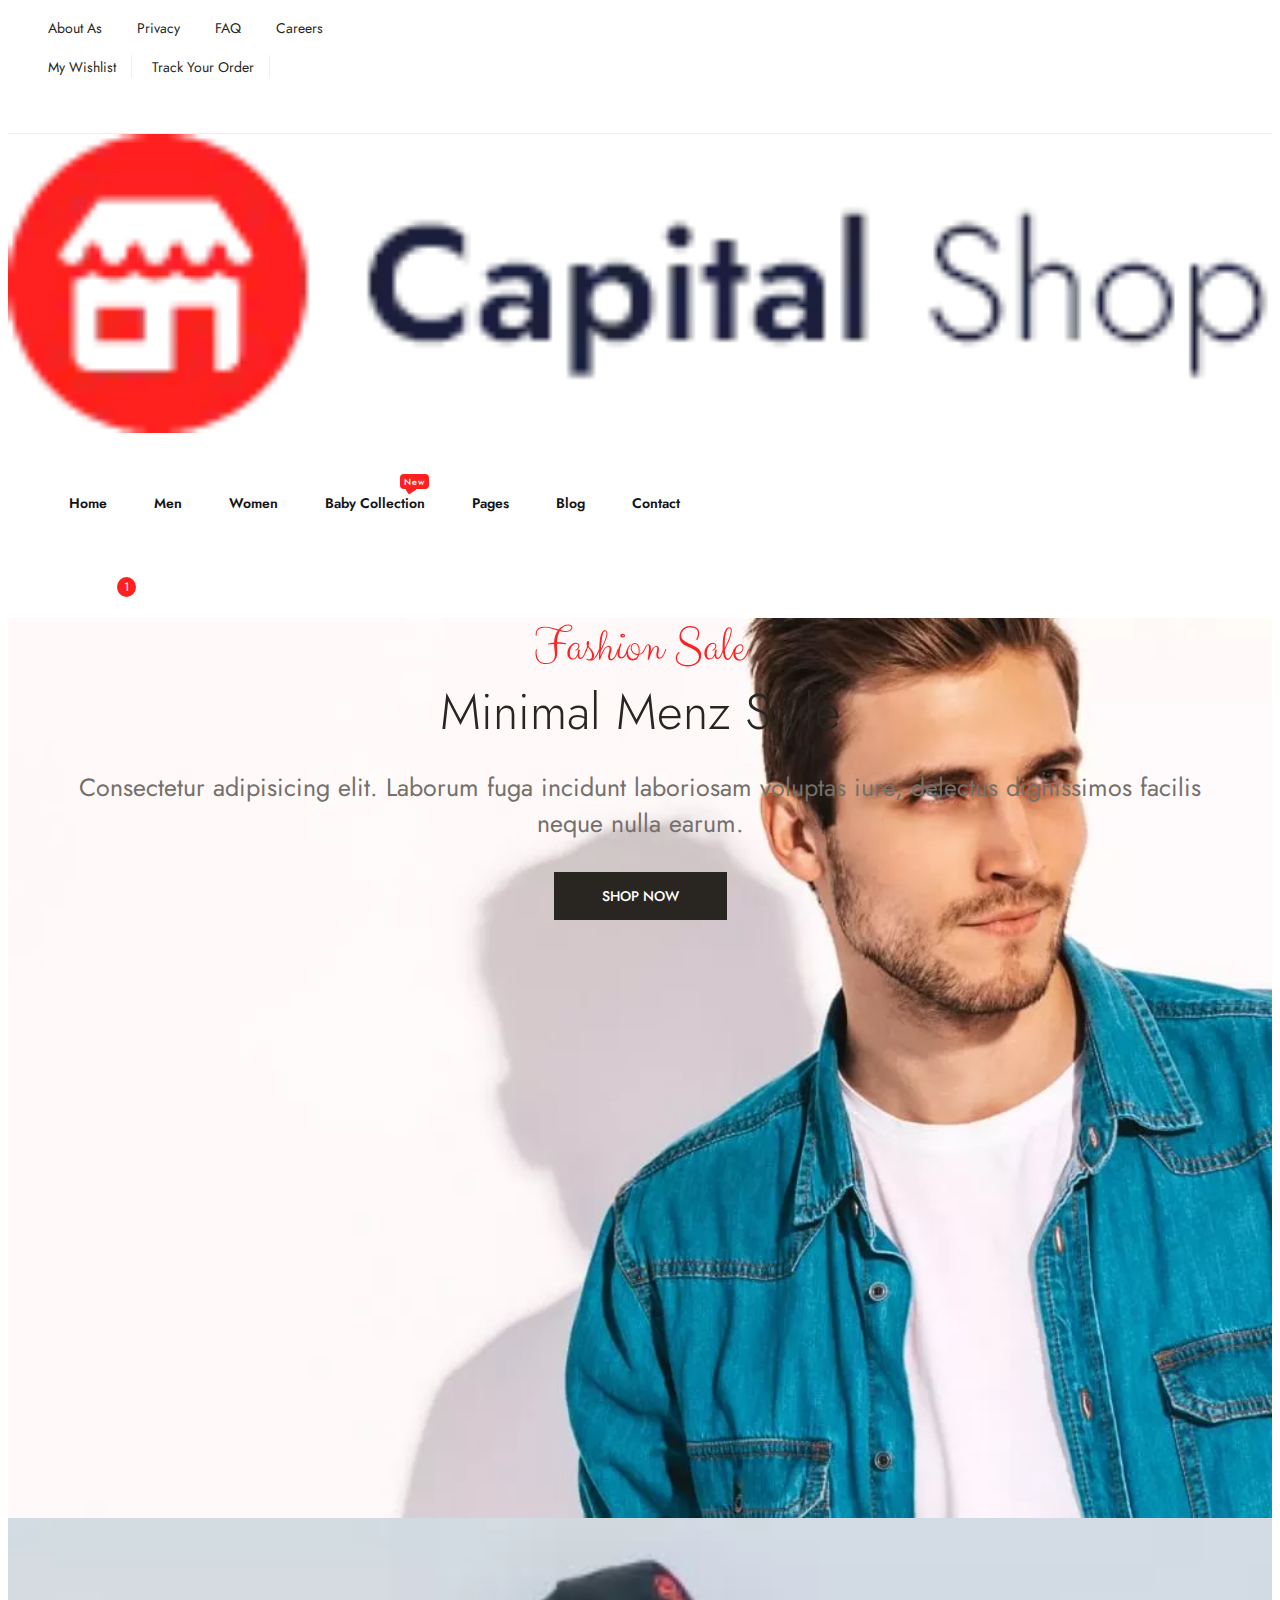
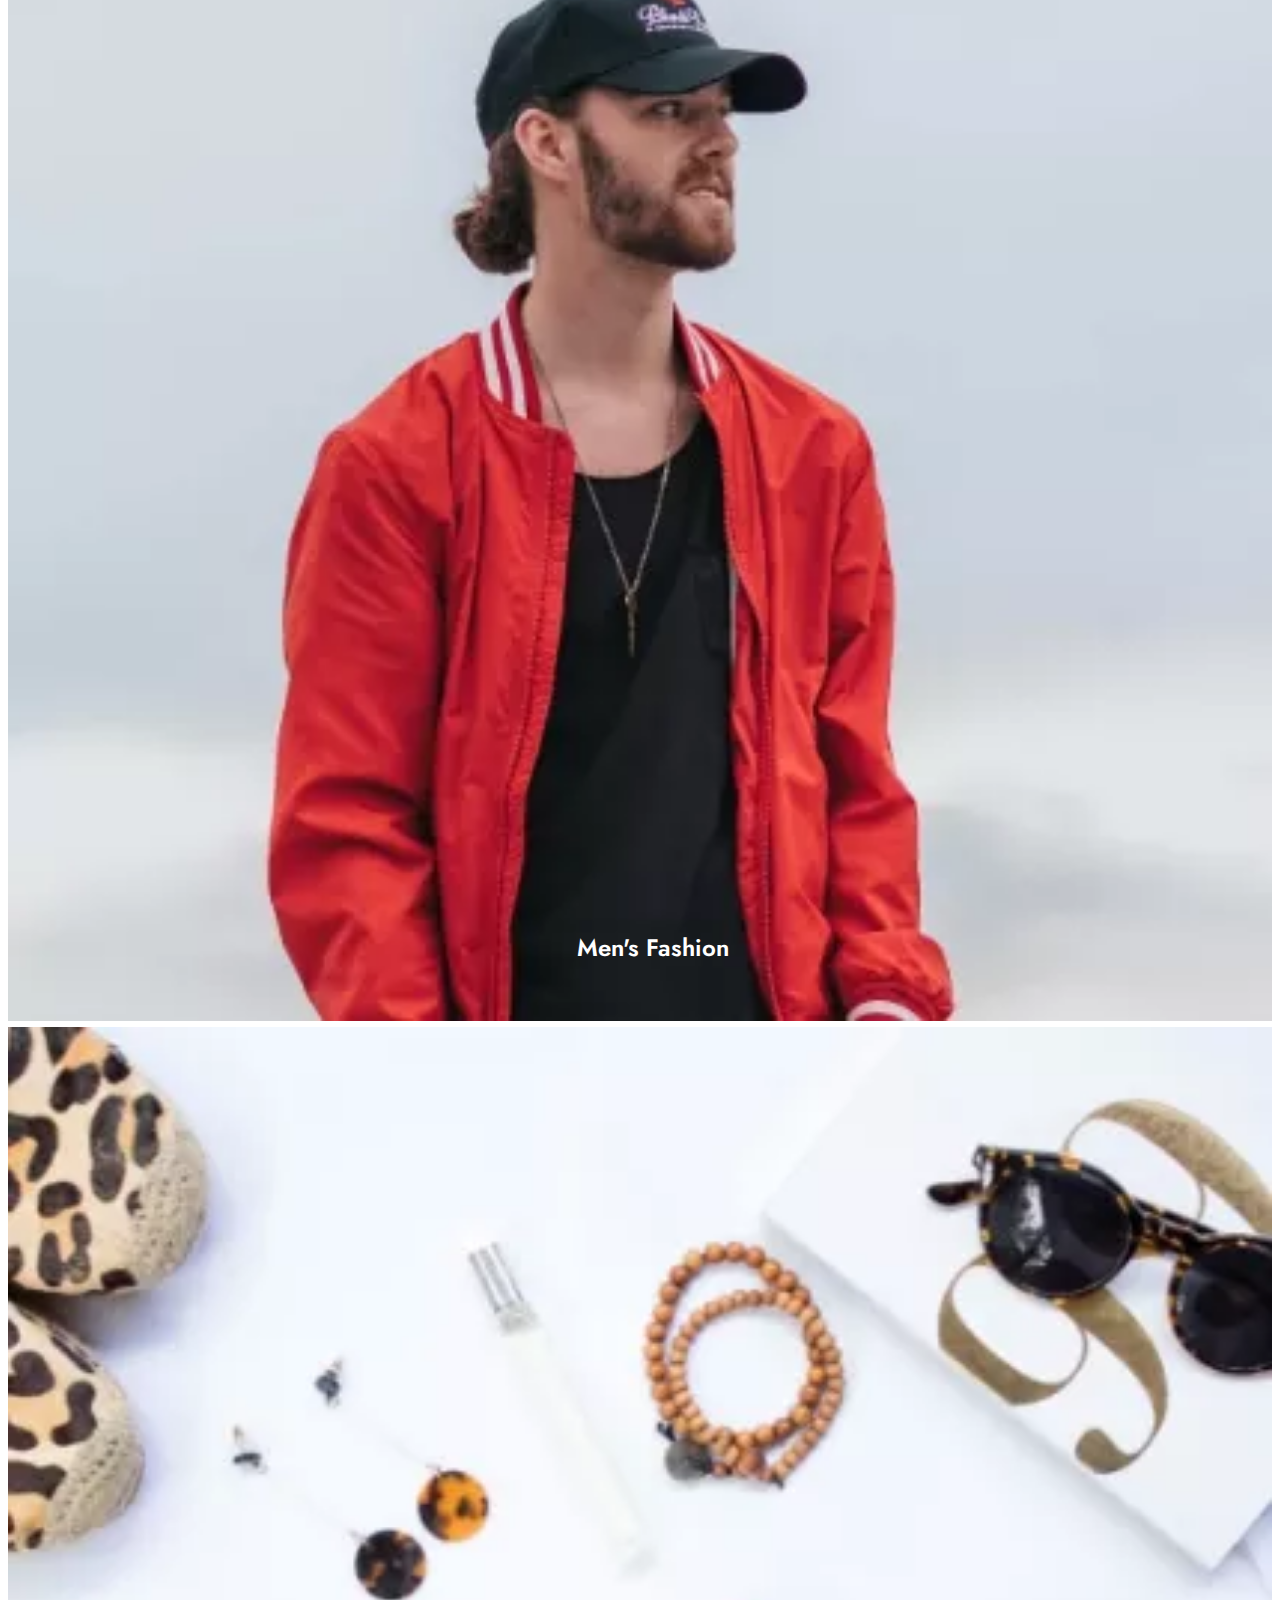
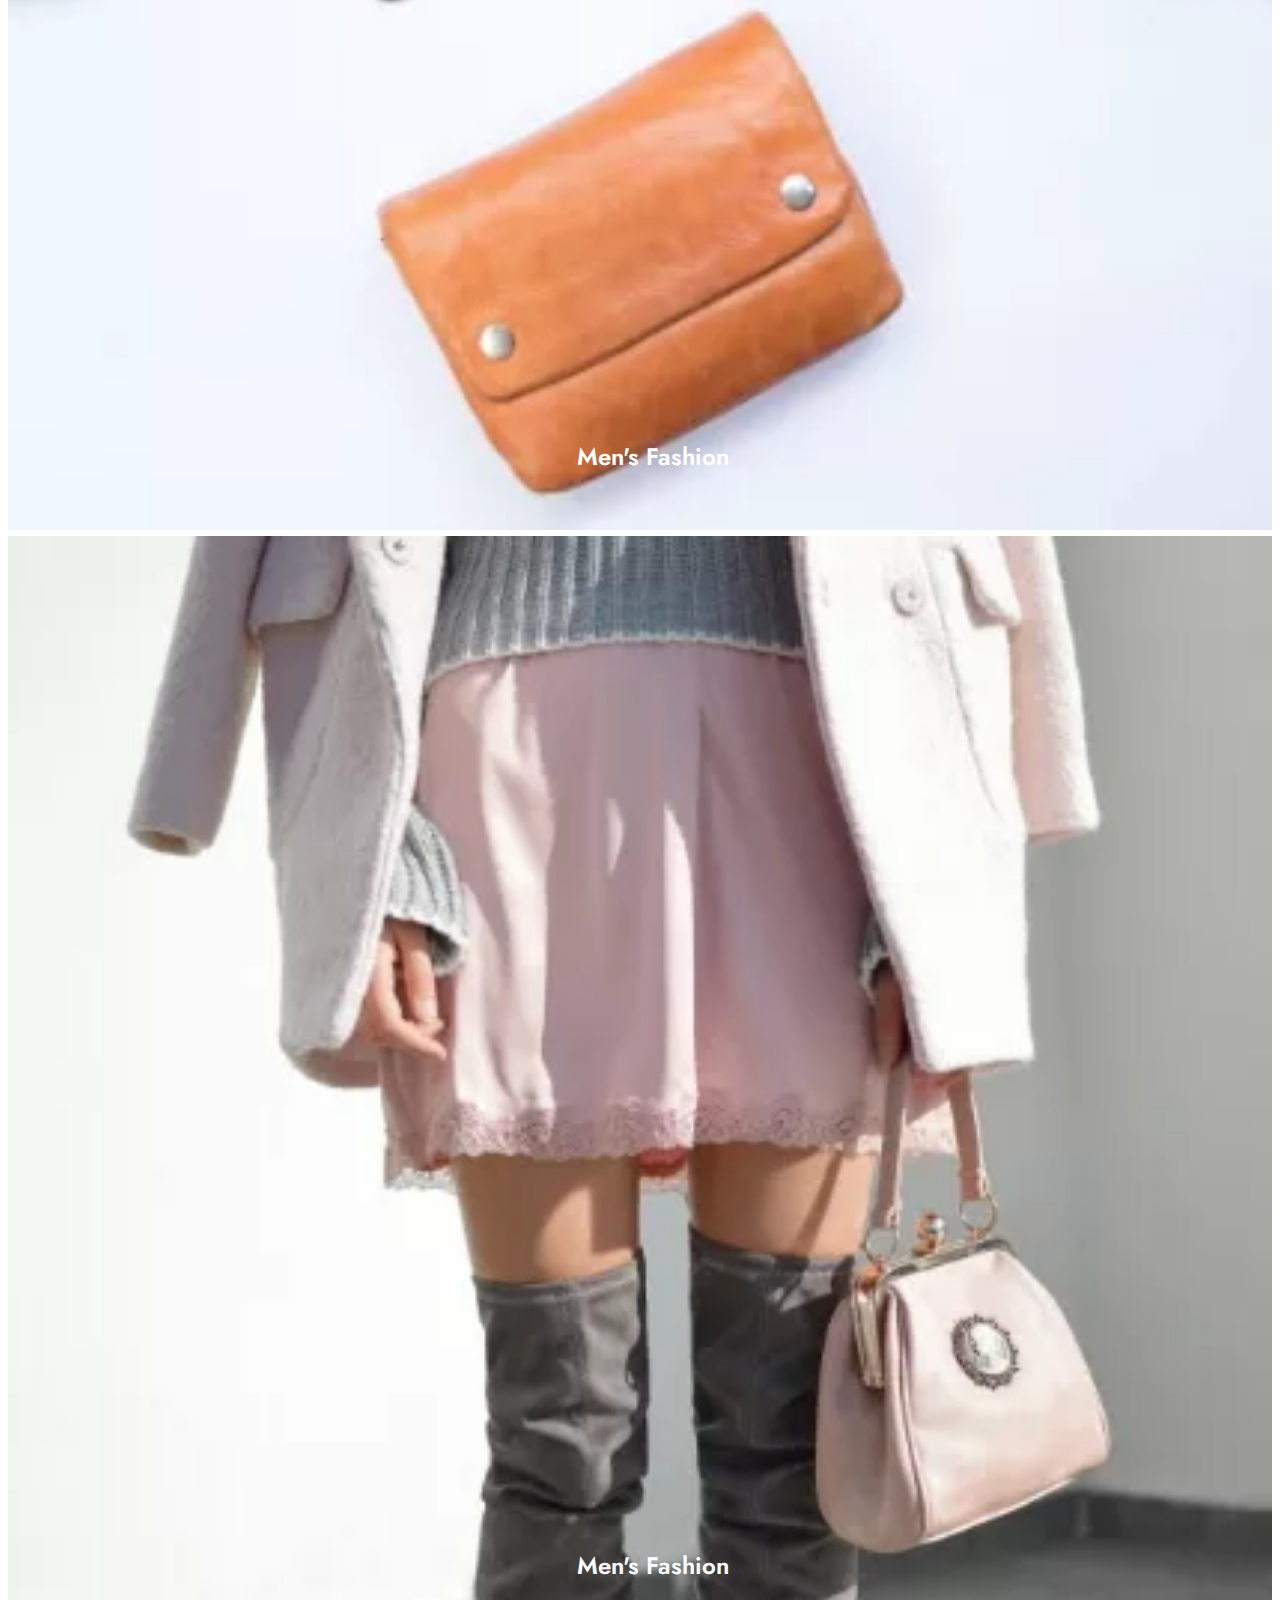
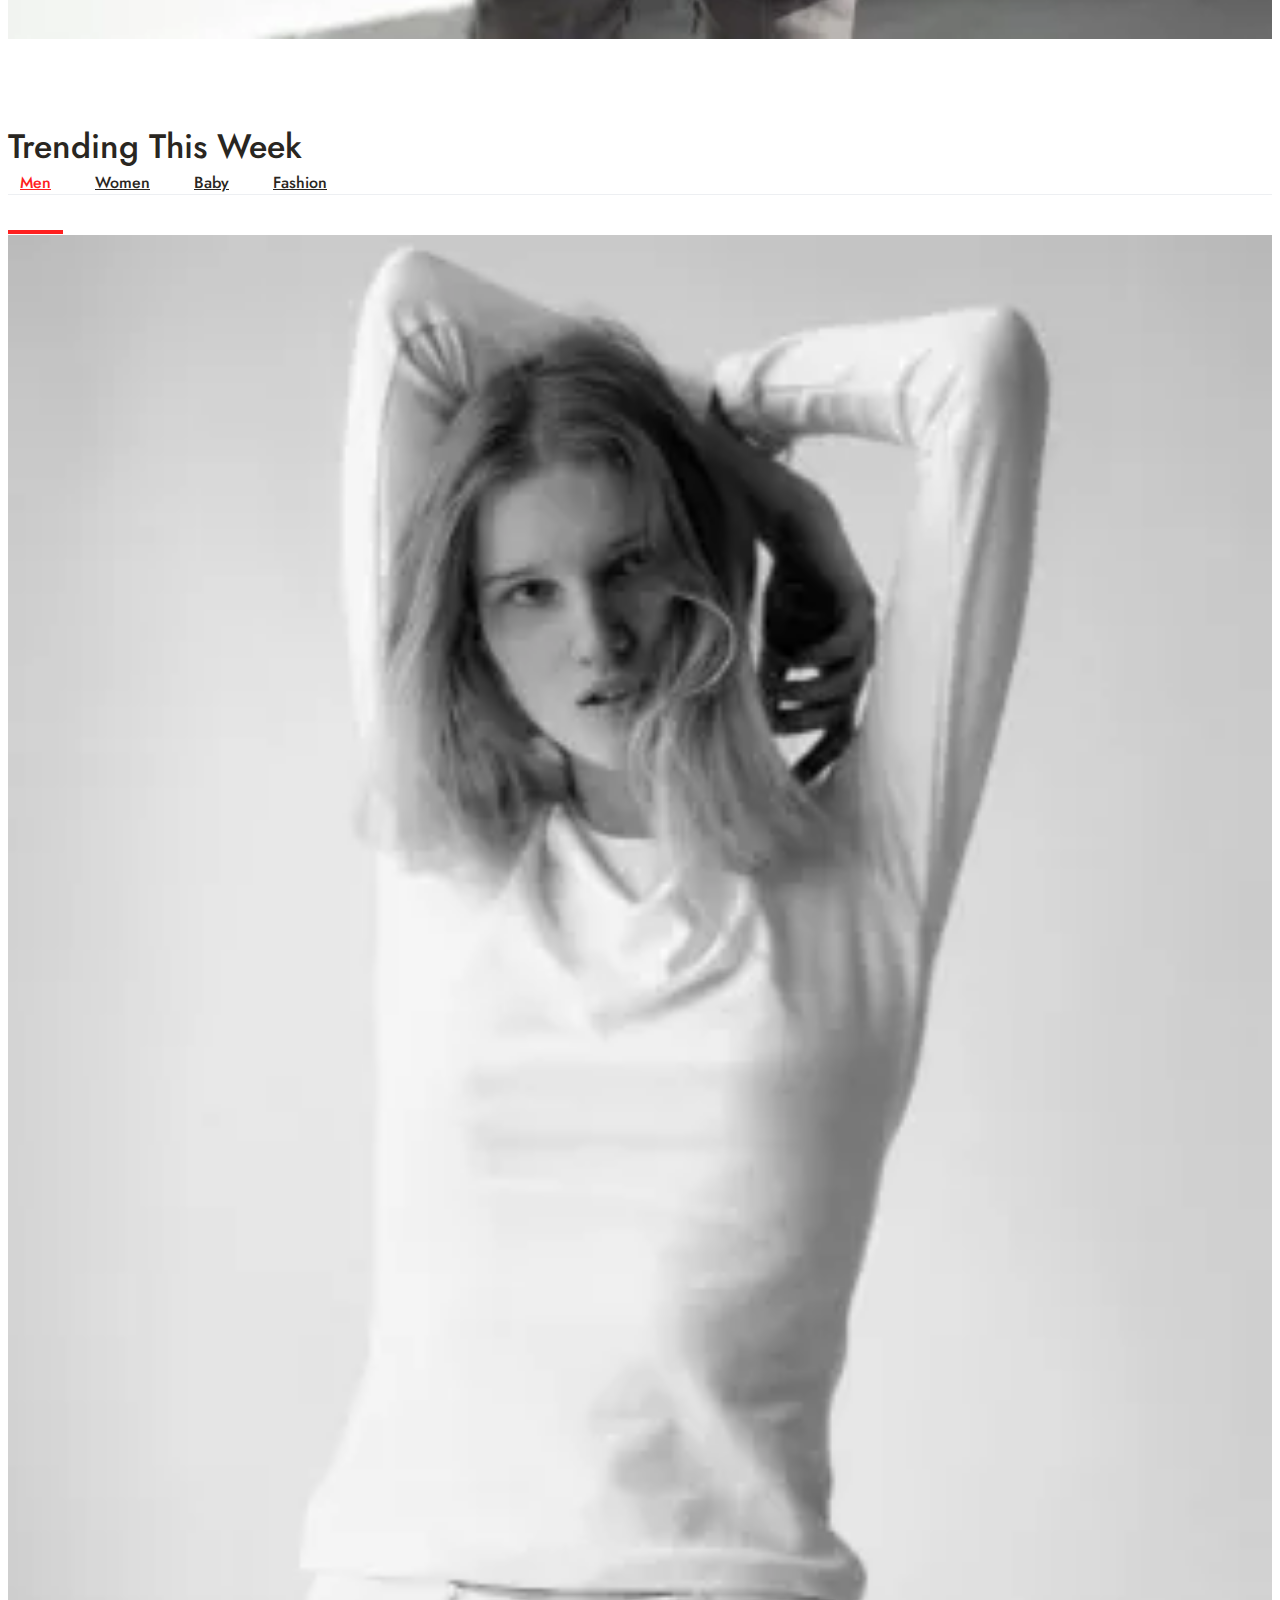
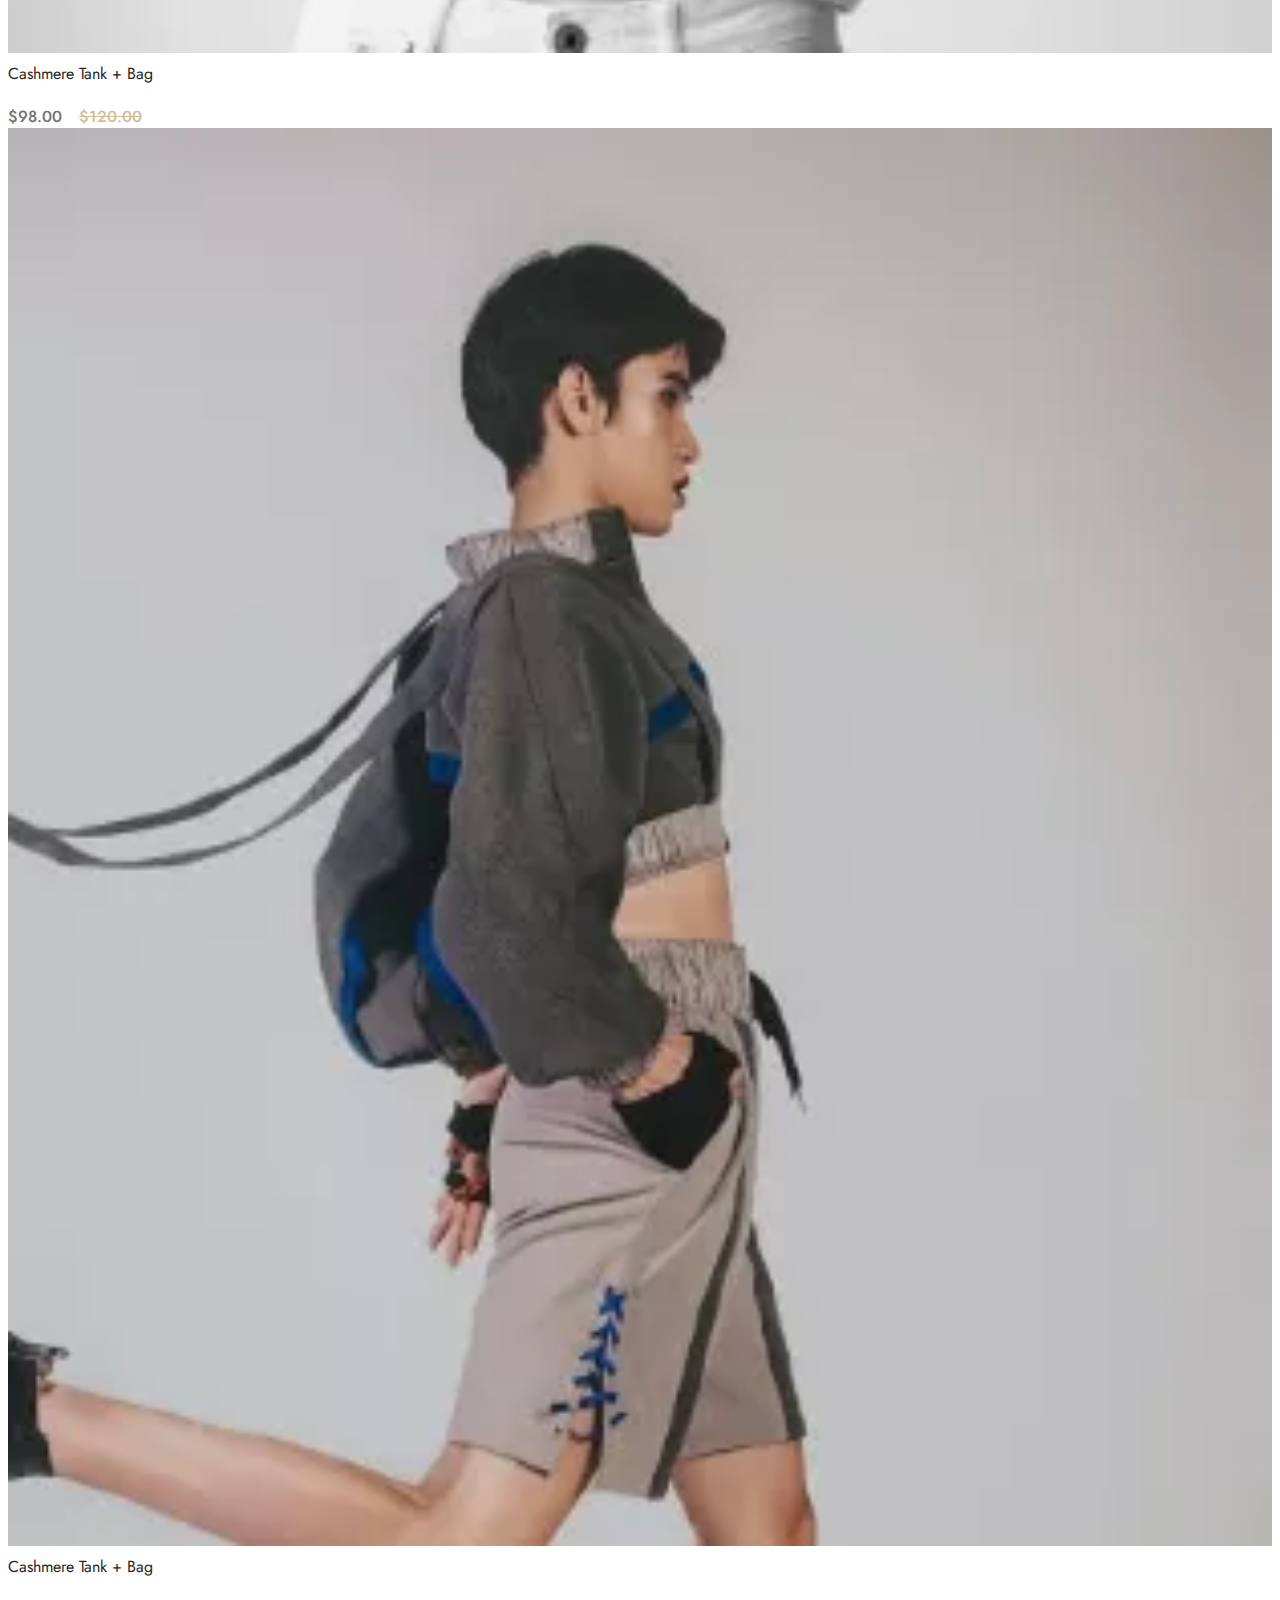
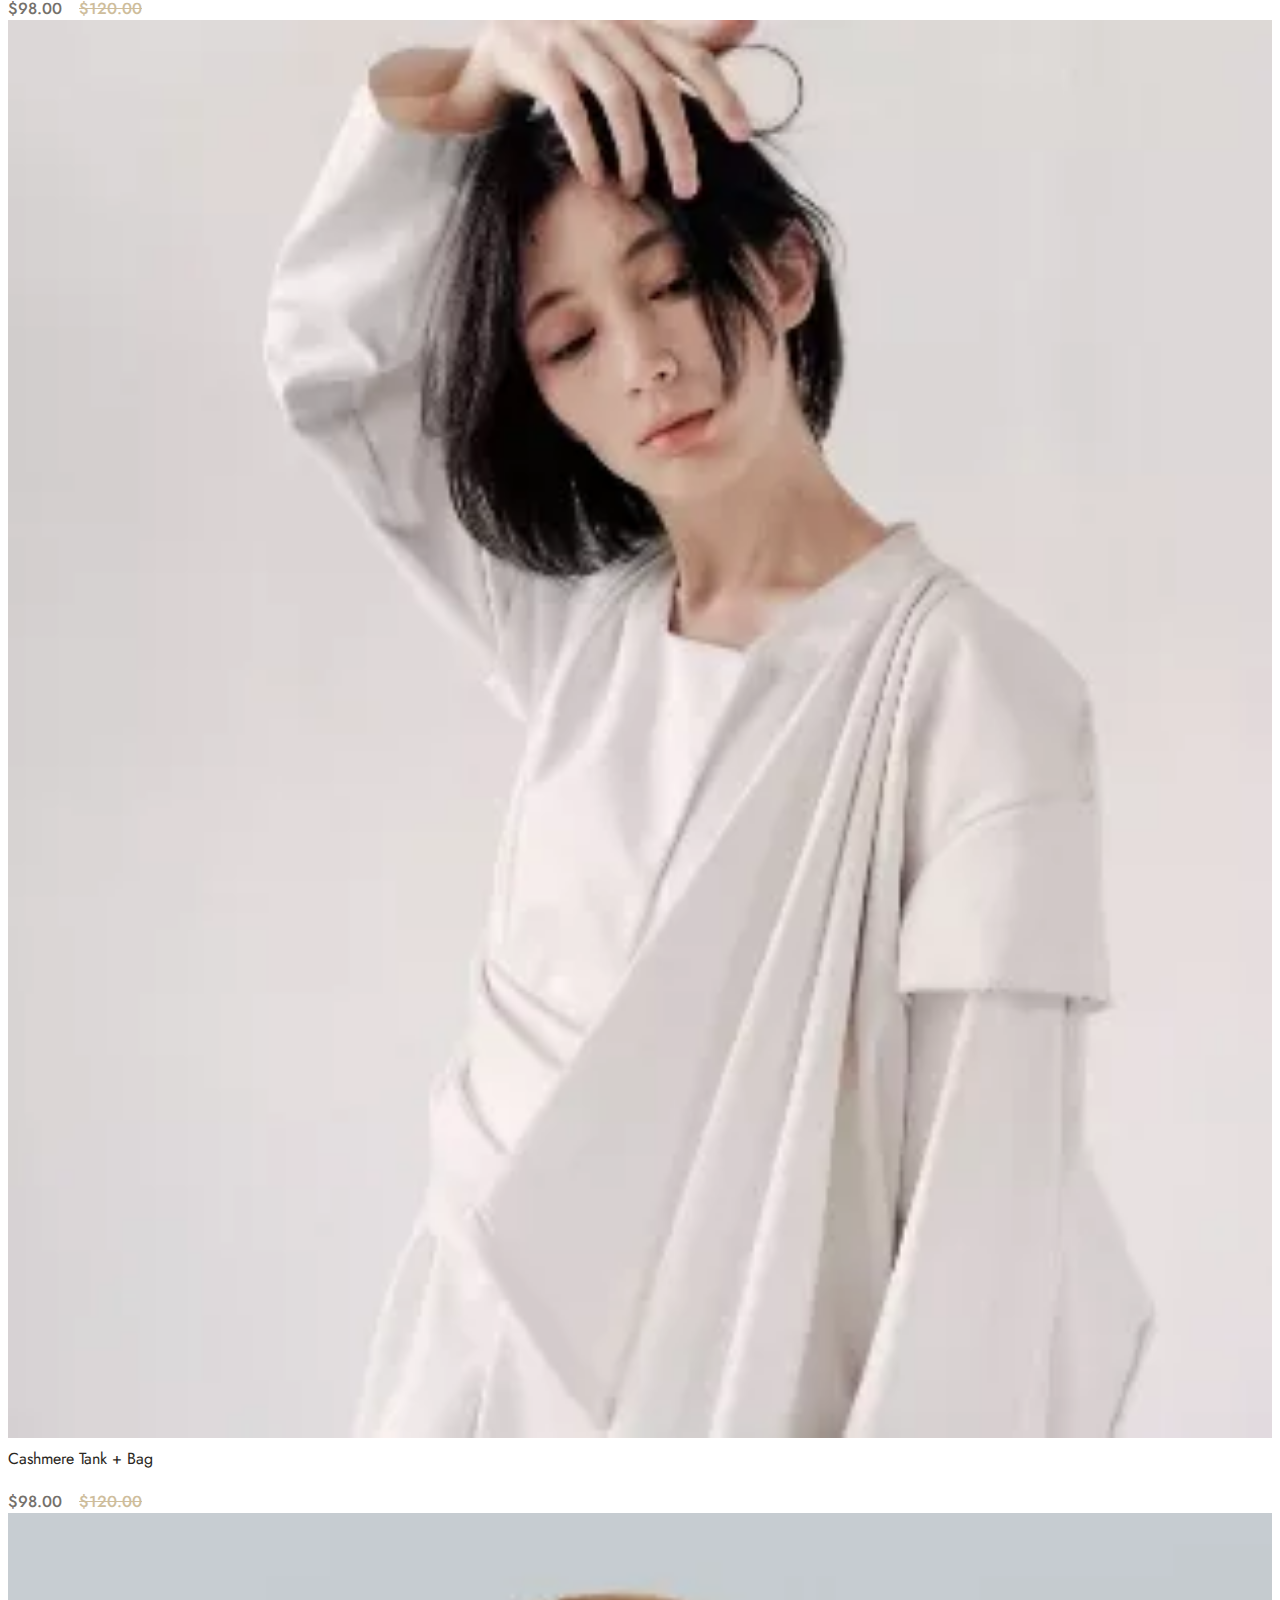
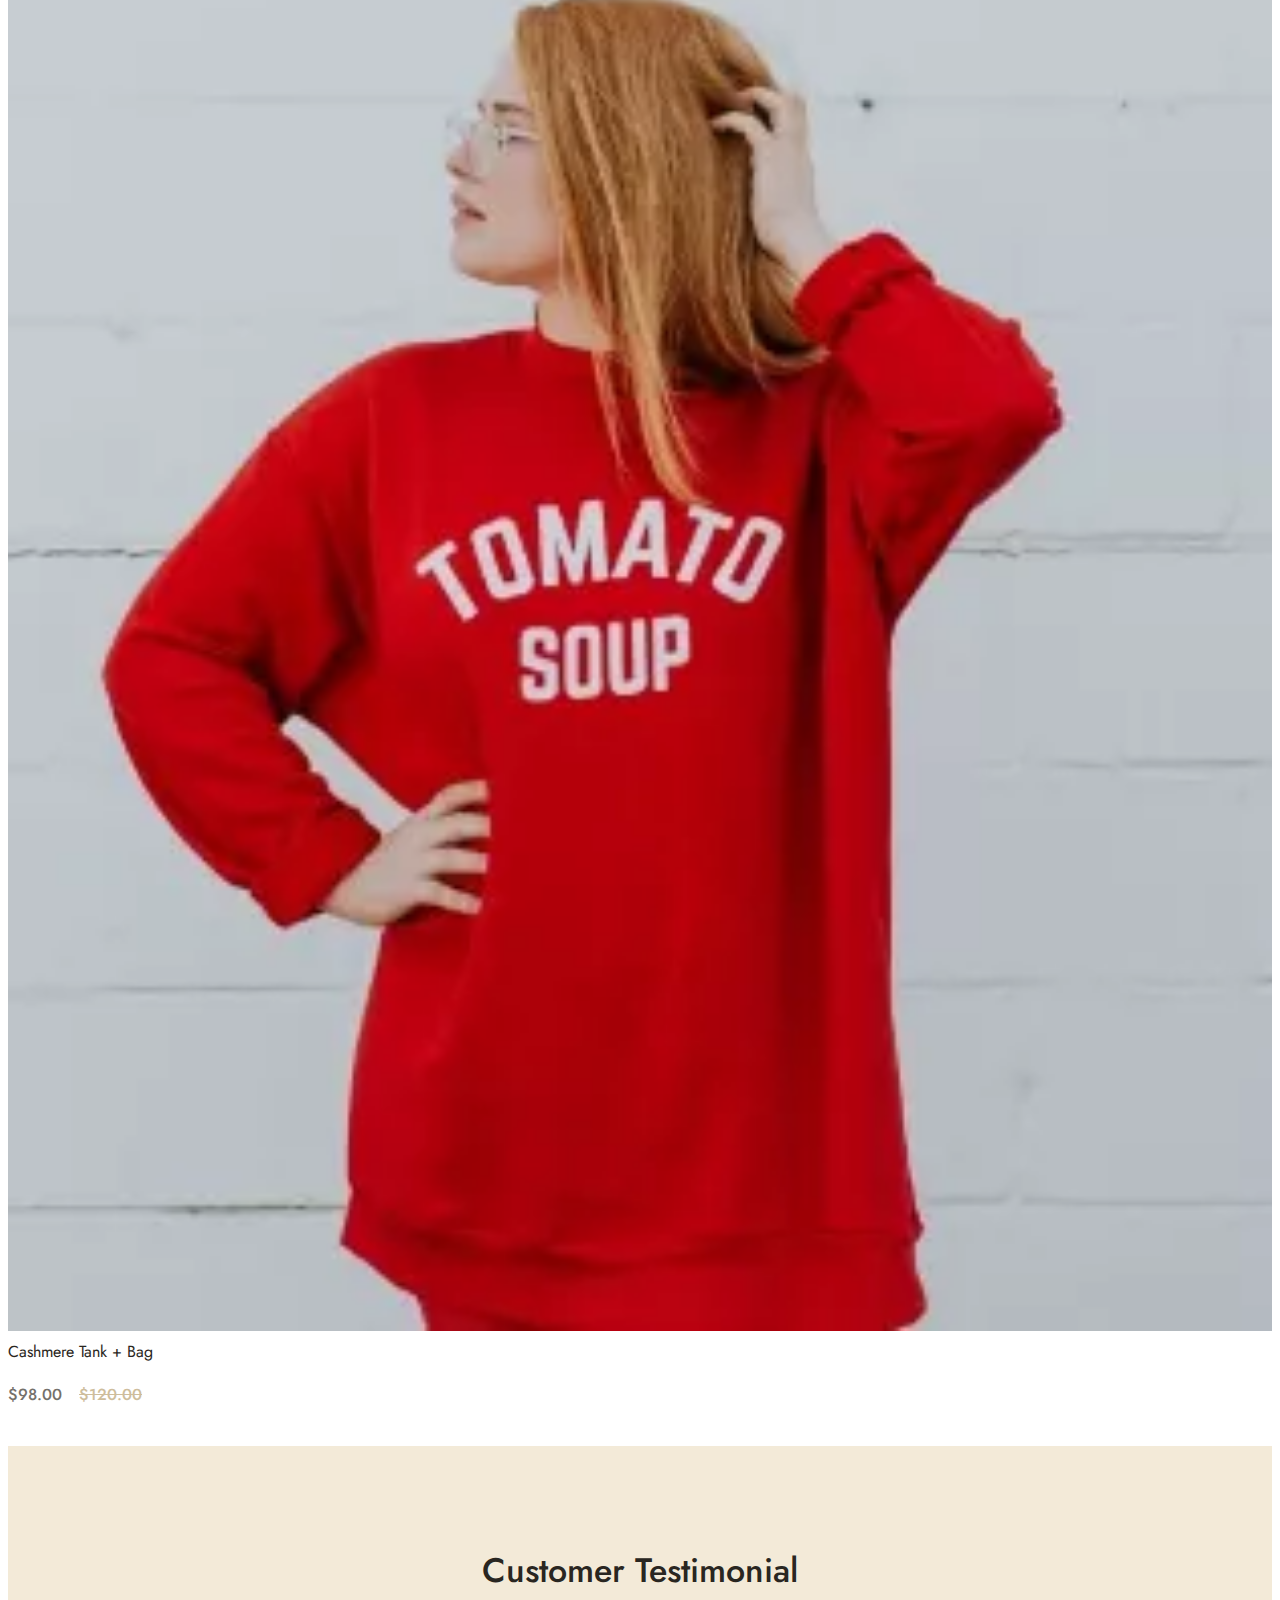
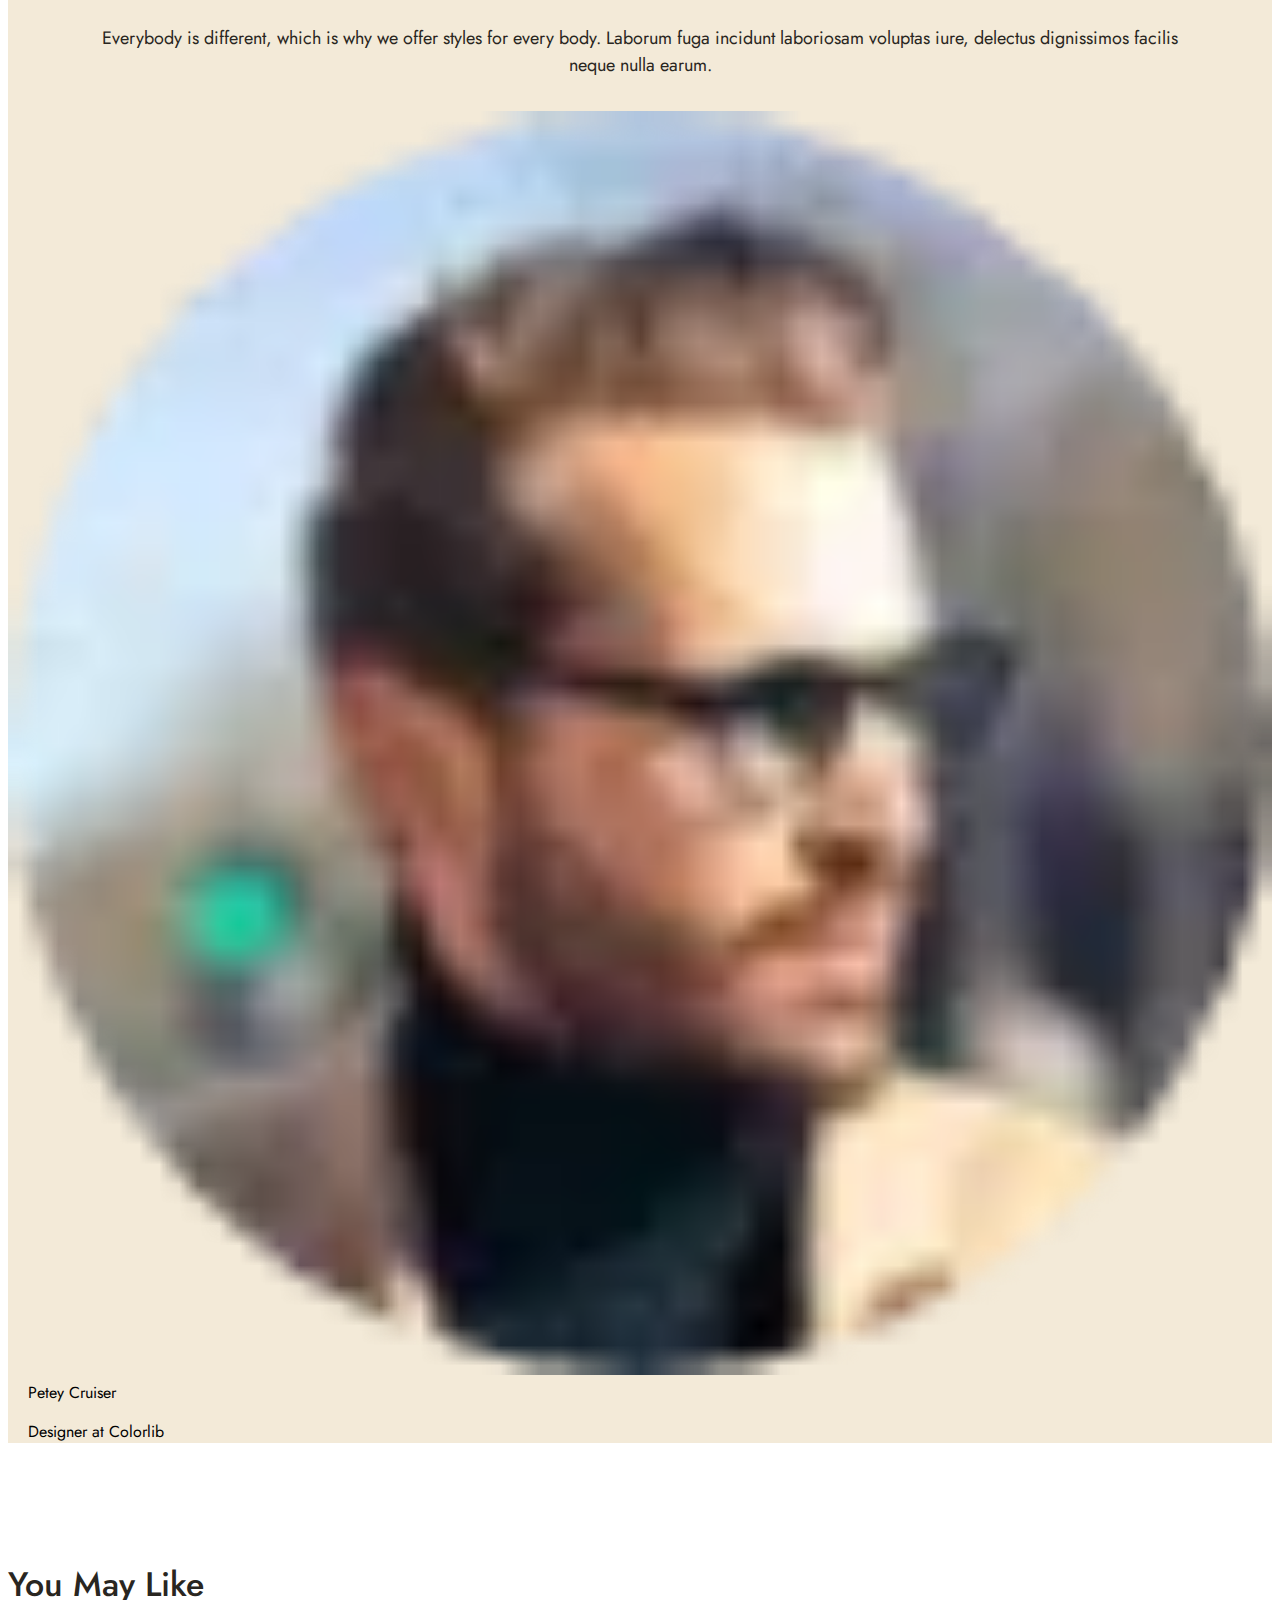
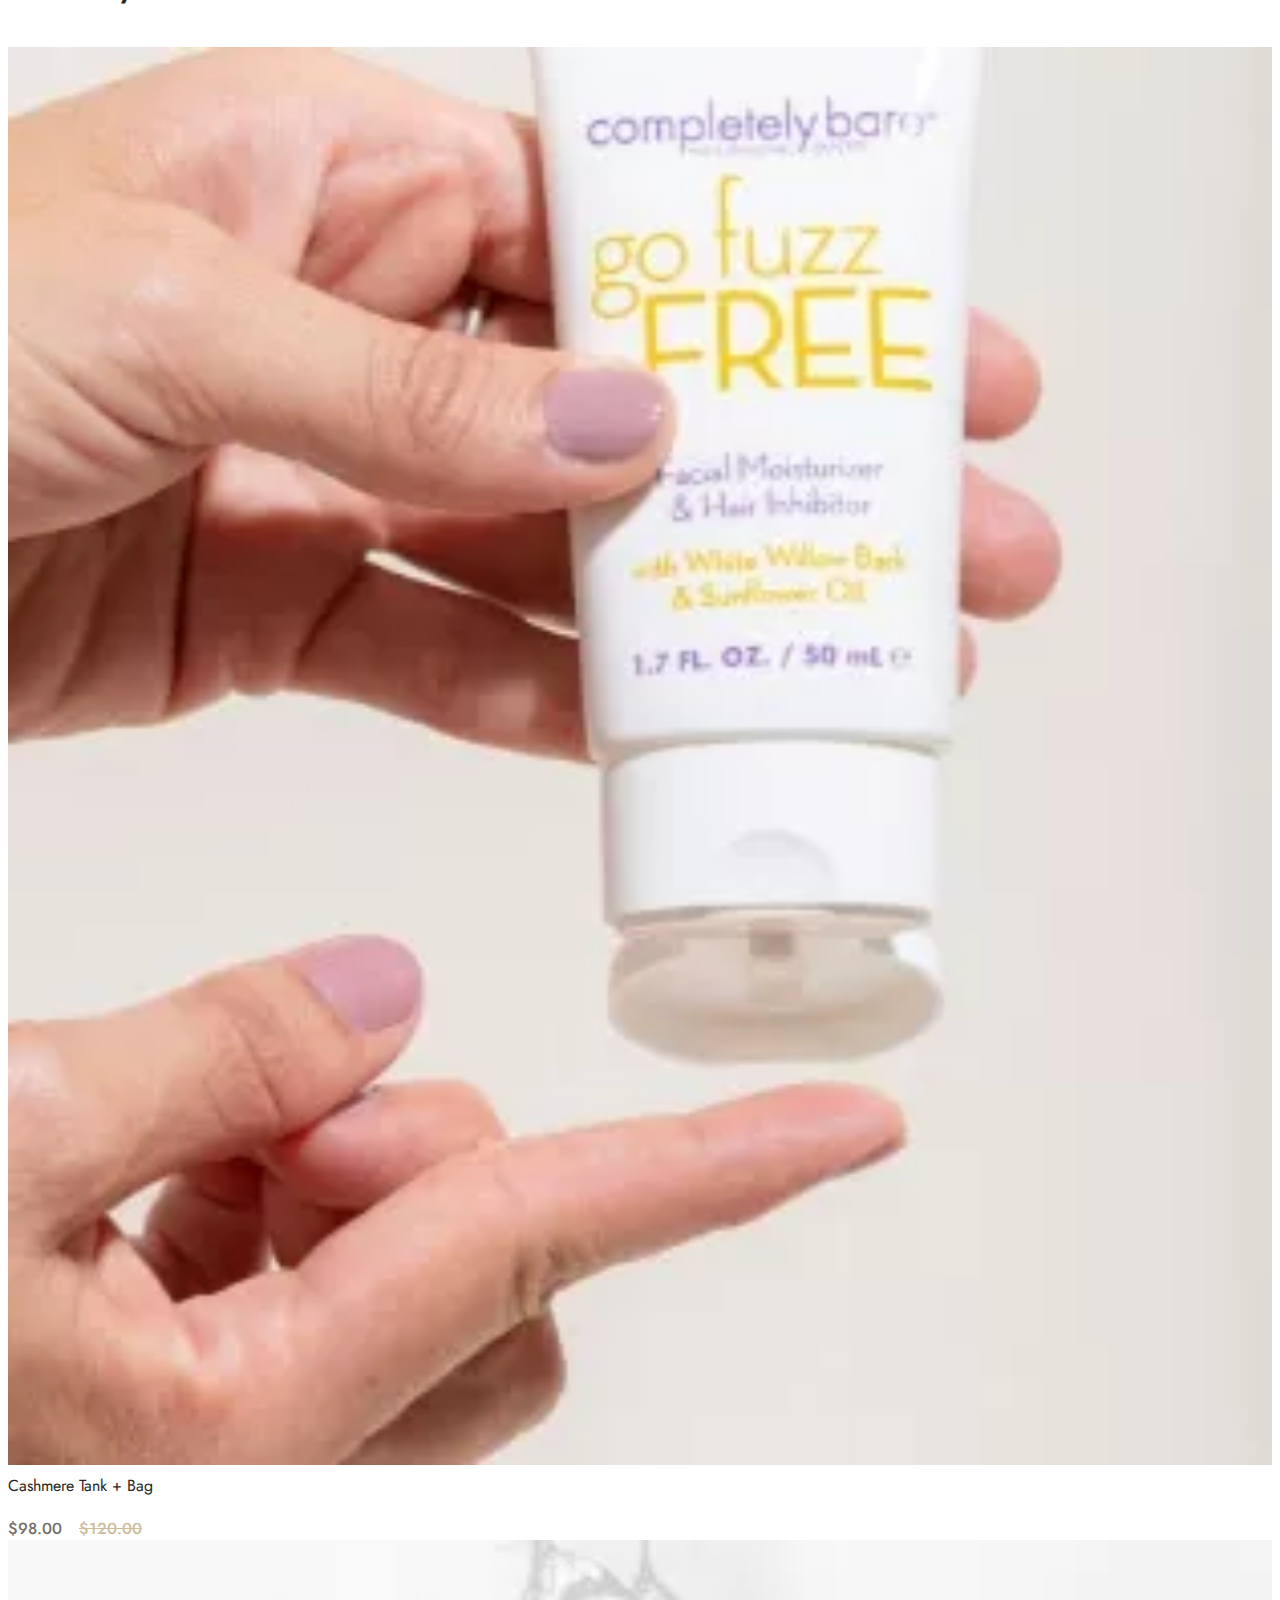
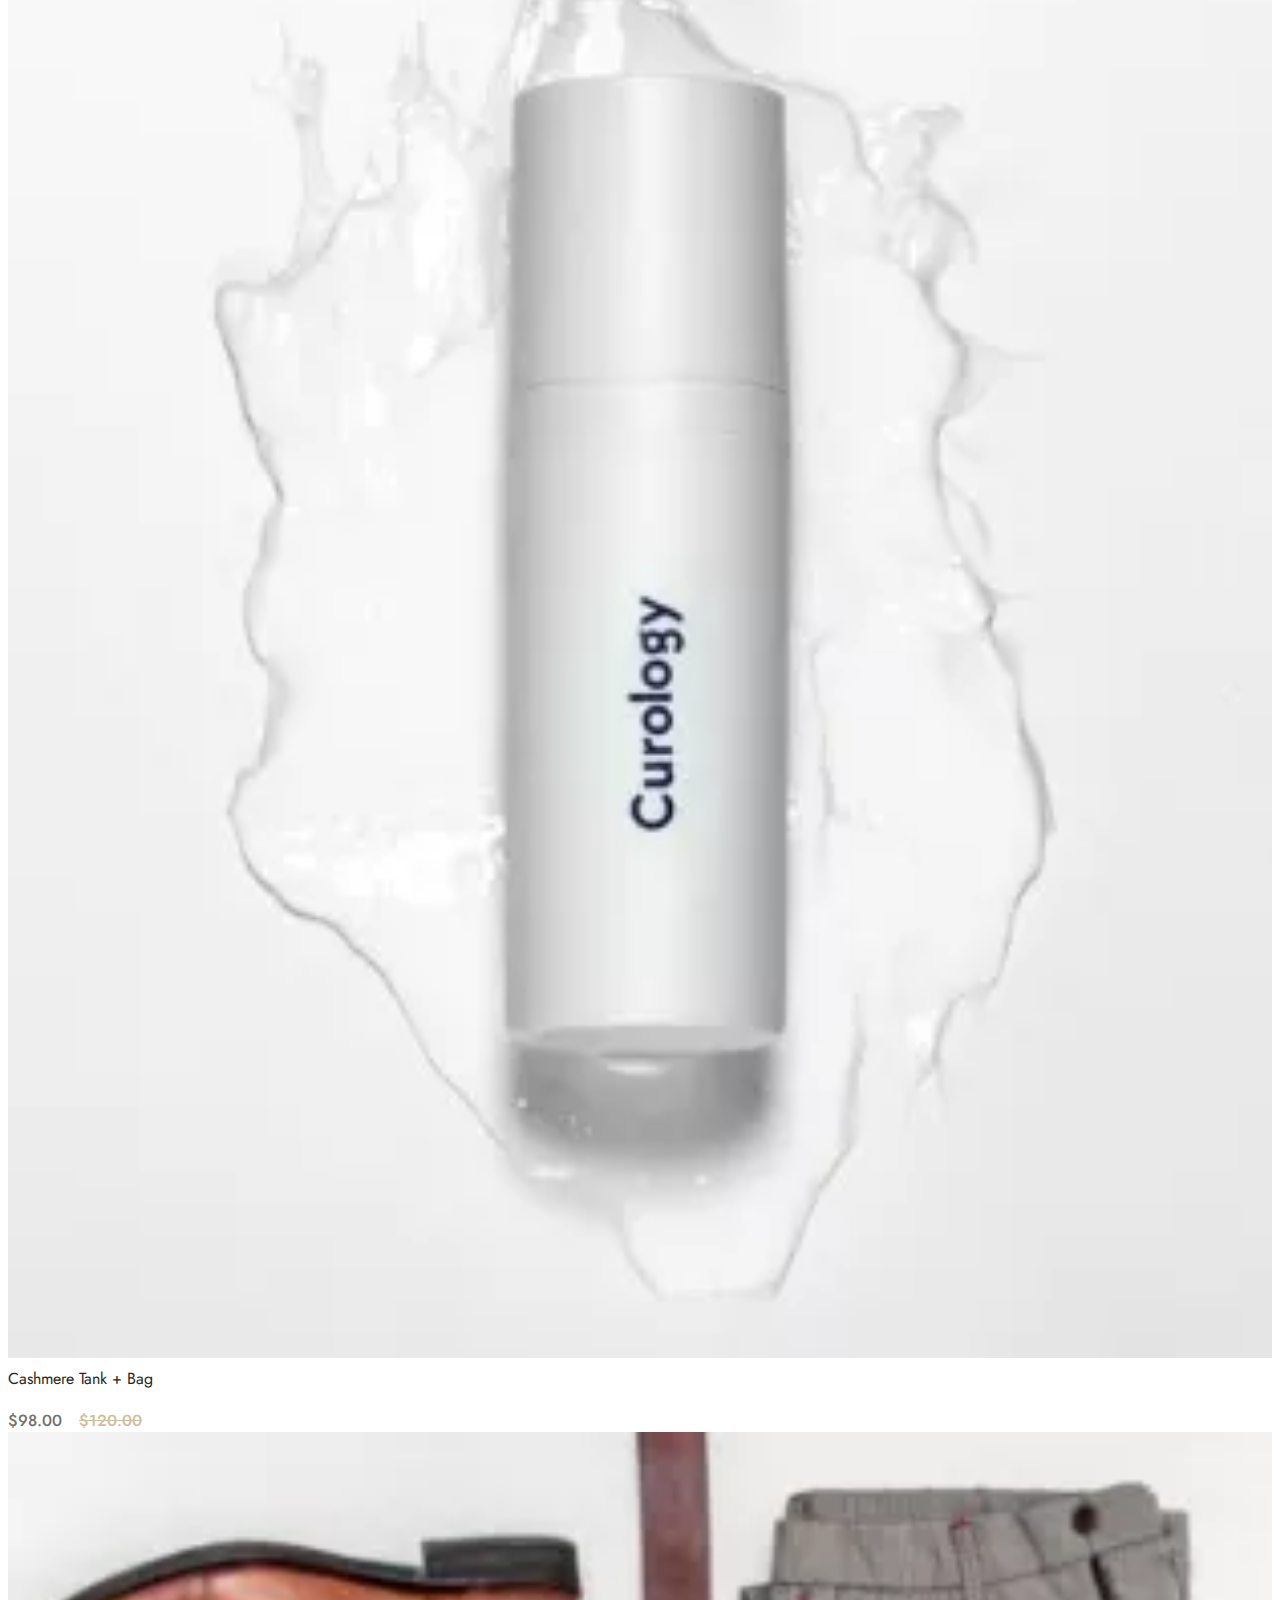
<file: index.html>
<!DOCTYPE html>
<html lang="en">
  <head>
    <meta charset="UTF-8" />
    <meta name="viewport" content="width=device-width, initial-scale=1.0" />
    <meta name="description" content />
    <meta name="keywords" content />
    <title>Document</title>
    <link
      href="https://cdn.jsdelivr.net/npm/bootstrap@5.3.2/dist/css/bootstrap.min.css"
      rel="stylesheet"
      integrity="sha384-T3c6CoIi6uLrA9TneNEoa7RxnatzjcDSCmG1MXxSR1GAsXEV/Dwwykc2MPK8M2HN"
      crossorigin="anonymous"
    />
    <link rel="stylesheet" href="./css/style.css" />
    <link
      rel="stylesheet"
      href="https://cdnjs.cloudflare.com/ajax/libs/font-awesome/6.4.2/css/all.min.css"
      integrity="sha512-z3gLpd7yknf1YoNbCzqRKc4qyor8gaKU1qmn+CShxbuBusANI9QpRohGBreCFkKxLhei6S9CQXFEbbKuqLg0DA=="
      crossorigin="anonymous"
      referrerpolicy="no-referrer"
    />
    <link rel="preconnect" href="https://fonts.googleapis.com" />
    <link rel="preconnect" href="https://fonts.gstatic.com" crossorigin />
    <link
      href="https://fonts.googleapis.com/css2?family=Clicker+Script&family=Jost:wght@100;200;300;400;500;600;700&display=swap"
      rel="stylesheet"
    />
  </head>
  <body>
    <!-- <header>
      <div class="header-area">
        <div class="header-top d-none d-sm-block">
          <div class="container">
            <div class="row">
              <div class="col-xl-12">
                <div
                  class="d-flex justify-content-between flex-wrap align-items-center"
                >
                  <div class="header-info-left">
                    <ul>
                      <li>
                        <a
                          href="https://preview.colorlib.com/theme/capitalshop/index.html#"
                          >About Us</a
                        >
                      </li>
                      <li>
                        <a
                          href="https://preview.colorlib.com/theme/capitalshop/index.html#"
                          >Privacy</a
                        >
                      </li>
                      <li>
                        <a
                          href="https://preview.colorlib.com/theme/capitalshop/index.html#"
                          >FAQ</a
                        >
                      </li>
                      <li>
                        <a
                          href="https://preview.colorlib.com/theme/capitalshop/index.html#"
                          >Careers</a
                        >
                      </li>
                    </ul>
                  </div>
                  <div class="header-info-right d-flex">
                    <ul class="order-list">
                      <li>
                        <a
                          href="https://preview.colorlib.com/theme/capitalshop/index.html#"
                          >My Wishlist</a
                        >
                      </li>
                      <li>
                        <a
                          href="https://preview.colorlib.com/theme/capitalshop/index.html#"
                          >Track Your Order</a
                        >
                      </li>
                    </ul>
                    <ul class="header-social">
                      <li>
                        <a
                          href="https://preview.colorlib.com/theme/capitalshop/index.html#"
                          ><i class="fab fa-facebook"></i
                        ></a>
                      </li>
                      <li>
                        <a
                          href="https://preview.colorlib.com/theme/capitalshop/index.html#"
                          ><i class="fab fa-instagram"></i
                        ></a>
                      </li>
                      <li>
                        <a
                          href="https://preview.colorlib.com/theme/capitalshop/index.html#"
                          ><i class="fab fa-twitter"></i
                        ></a>
                      </li>
                      <li>
                        <a
                          href="https://preview.colorlib.com/theme/capitalshop/index.html#"
                          ><i class="fab fa-linkedin-in"></i
                        ></a>
                      </li>
                      <li>
                        <a
                          href="https://preview.colorlib.com/theme/capitalshop/index.html#"
                          ><i class="fab fa-youtube"></i
                        ></a>
                      </li>
                    </ul>
                  </div>
                </div>
              </div>
            </div>
          </div>
        </div>
        <div class="header-mid header-sticky">
          <div class="container">
            <div class="menu-wrapper">
              <div class="logo">
                <a
                  href="https://preview.colorlib.com/theme/capitalshop/index.html"
                  ><img src="./Shop _ eCommers_files/logo.png" alt=""
                /></a>
              </div>

              <div class="main-menu d-none d-lg-block">
                <nav>
                  <ul id="navigation">
                    <li>
                      <a
                        href="https://preview.colorlib.com/theme/capitalshop/index.html"
                        >Home</a
                      >
                    </li>
                    <li>
                      <a
                        href="https://preview.colorlib.com/theme/capitalshop/categories.html"
                        >Men</a
                      >
                    </li>
                    <li>
                      <a
                        href="https://preview.colorlib.com/theme/capitalshop/categories.html"
                        >Women</a
                      >
                    </li>
                    <li class="new">
                      <a
                        href="https://preview.colorlib.com/theme/capitalshop/categories.html"
                        >Baby Collection</a
                      >
                    </li>
                    <li>
                      <a
                        href="https://preview.colorlib.com/theme/capitalshop/index.html#"
                        >Pages <i class="fas fa-angle-down"></i
                      ></a>
                      <ul class="submenu">
                        <li>
                          <a
                            href="https://preview.colorlib.com/theme/capitalshop/login.html"
                            >Login</a
                          >
                        </li>
                        <li>
                          <a
                            href="https://preview.colorlib.com/theme/capitalshop/cart.html"
                            >Cart</a
                          >
                        </li>
                        <li>
                          <a
                            href="https://preview.colorlib.com/theme/capitalshop/pro-details.html"
                            >Product Details</a
                          >
                        </li>
                        <li>
                          <a
                            href="https://preview.colorlib.com/theme/capitalshop/checkout.html"
                            >Product Checkout</a
                          >
                        </li>
                      </ul>
                    </li>
                    <li>
                      <a
                        href="https://preview.colorlib.com/theme/capitalshop/blog.html"
                        >Blog</a
                      >
                      <ul class="submenu">
                        <li>
                          <a
                            href="https://preview.colorlib.com/theme/capitalshop/blog.html"
                            >Blog</a
                          >
                        </li>
                        <li>
                          <a
                            href="https://preview.colorlib.com/theme/capitalshop/elements.html"
                            >Element</a
                          >
                        </li>
                        <li>
                          <a
                            href="https://preview.colorlib.com/theme/capitalshop/blog-details.html"
                            >Blog Details</a
                          >
                        </li>
                      </ul>
                    </li>
                    <li>
                      <a
                        href="https://preview.colorlib.com/theme/capitalshop/contact.html"
                        >Contact</a
                      >
                    </li>
                  </ul>
                </nav>
              </div>

              <div class="header-right">
                <ul>
                  <li>
                    <div class="nav-search search-switch hearer_icon">
                      <a id="search_1" href="javascript:void(0)">
                        <span class="flaticon-search"></span>
                      </a>
                    </div>
                  </li>
                  <li>
                    <a
                      href="https://preview.colorlib.com/theme/capitalshop/login.html"
                      ><span class="flaticon-user"></span
                    ></a>
                  </li>
                  <li class="cart">
                    <a
                      href="https://preview.colorlib.com/theme/capitalshop/cart.html"
                      ><span class="flaticon-shopping-cart"></span
                    ></a>
                  </li>
                </ul>
              </div>
            </div>

            <div
              class="search_input"
              id="search_input_box"
              style="display: none"
            >
              <form class="search-inner d-flex justify-content-between">
                <input
                  type="text"
                  class="form-control"
                  id="search_input"
                  placeholder="Search Here"
                />
                <button type="submit" class="btn"></button>
                <span
                  class="ti-close"
                  id="close_search"
                  title="Close Search"
                ></span>
              </form>
            </div>

            <div class="col-12">
              <div class="mobile_menu d-block d-lg-none">
                <div class="slicknav_menu">
                  <a
                    href="https://preview.colorlib.com/theme/capitalshop/index.html#"
                    aria-haspopup="true"
                    role="button"
                    tabindex="0"
                    class="slicknav_btn slicknav_collapsed"
                    style="outline: none"
                    ><span class="slicknav_menutxt">MENU</span
                    ><span class="slicknav_icon"
                      ><span class="slicknav_icon-bar"></span
                      ><span class="slicknav_icon-bar"></span
                      ><span class="slicknav_icon-bar"></span></span
                  ></a>
                  <ul
                    class="slicknav_nav slicknav_hidden"
                    style="display: none"
                    aria-hidden="true"
                    role="menu"
                  >
                    <li>
                      <a
                        href="https://preview.colorlib.com/theme/capitalshop/index.html"
                        role="menuitem"
                        tabindex="-1"
                        >Home</a
                      >
                    </li>
                    <li>
                      <a
                        href="https://preview.colorlib.com/theme/capitalshop/categories.html"
                        role="menuitem"
                        tabindex="-1"
                        >Men</a
                      >
                    </li>
                    <li>
                      <a
                        href="https://preview.colorlib.com/theme/capitalshop/categories.html"
                        role="menuitem"
                        tabindex="-1"
                        >Women</a
                      >
                    </li>
                    <li class="new">
                      <a
                        href="https://preview.colorlib.com/theme/capitalshop/categories.html"
                        role="menuitem"
                        tabindex="-1"
                        >Baby Collection</a
                      >
                    </li>
                    <li class="slicknav_collapsed slicknav_parent">
                      <a
                        href="https://preview.colorlib.com/theme/capitalshop/index.html#"
                        role="menuitem"
                        aria-haspopup="true"
                        tabindex="-1"
                        class="slicknav_item slicknav_row"
                        style="outline: none"
                        ><a
                          href="https://preview.colorlib.com/theme/capitalshop/index.html#"
                          tabindex="-1"
                          >Pages <i class="fas fa-angle-down"></i
                        ></a>
                        <span class="slicknav_arrow">+</span></a
                      >
                      <ul
                        class="submenu slicknav_hidden"
                        role="menu"
                        style="display: none"
                        aria-hidden="true"
                      >
                        <li>
                          <a
                            href="https://preview.colorlib.com/theme/capitalshop/login.html"
                            role="menuitem"
                            tabindex="-1"
                            >Login</a
                          >
                        </li>
                        <li>
                          <a
                            href="https://preview.colorlib.com/theme/capitalshop/cart.html"
                            role="menuitem"
                            tabindex="-1"
                            >Cart</a
                          >
                        </li>
                        <li>
                          <a
                            href="https://preview.colorlib.com/theme/capitalshop/pro-details.html"
                            role="menuitem"
                            tabindex="-1"
                            >Product Details</a
                          >
                        </li>
                        <li>
                          <a
                            href="https://preview.colorlib.com/theme/capitalshop/checkout.html"
                            role="menuitem"
                            tabindex="-1"
                            >Product Checkout</a
                          >
                        </li>
                      </ul>
                    </li>
                    <li class="slicknav_collapsed slicknav_parent">
                      <a
                        href="https://preview.colorlib.com/theme/capitalshop/index.html#"
                        role="menuitem"
                        aria-haspopup="true"
                        tabindex="-1"
                        class="slicknav_item slicknav_row"
                        style="outline: none"
                        ><a
                          href="https://preview.colorlib.com/theme/capitalshop/blog.html"
                          tabindex="-1"
                          >Blog</a
                        >
                        <span class="slicknav_arrow">+</span></a
                      >
                      <ul
                        class="submenu slicknav_hidden"
                        role="menu"
                        style="display: none"
                        aria-hidden="true"
                      >
                        <li>
                          <a
                            href="https://preview.colorlib.com/theme/capitalshop/blog.html"
                            
                            >Blog</a
                          >
                        </li>
                        <li>
                          <a
                            href="https://preview.colorlib.com/theme/capitalshop/elements.html"
                            
                            >Element</a
                          >
                        </li>
                        <li>
                          <a
                            href="https://preview.colorlib.com/theme/capitalshop/blog-details.html"
                            >Blog Details</a
                          >
                        </li>
                      </ul>
                    </li>
                    <li>
                      <a
                        href="https://preview.colorlib.com/theme/capitalshop/contact.html"
                        >Contact</a
                      >
                    </li>
                  </ul>
                </div>
              </div>
            </div>
          </div>
        </div>
      </div>
    </header> -->
    <header class="header-area">
      <div class="header-top d-none d-sm-block">
        <div class="container">
          <div class="row">
            <div class="col-xl-12">
              <div
                class="d-flex justify-content-between flex-nowrap align-items-center"
              >
                <div class="header-info-left">
                  <ul>
                    <li><a href="./about as">About As</a></li>
                    <li><a href="./about as">Privacy</a></li>
                    <li><a href="./about as">FAQ</a></li>
                    <li><a href="./about as">Careers</a></li>
                  </ul>
                </div>
                <div class="header-info-right d-flex">
                  <ul class="order-list">
                    <li><a href="./about as">My Wishlist</a></li>
                    <li><a href="./about as">Track Your Order</a></li>
                  </ul>
                  <ul class="header-social">
                    <li>
                      <a href="#"><i class="fab fa-facebook"></i></a>
                    </li>
                    <li>
                      <a href="#"><i class="fab fa-instagram"></i></a>
                    </li>
                    <li>
                      <a href="#"><i class="fab fa-twitter"></i></a>
                    </li>
                    <li>
                      <a href="#"><i class="fab fa-linkedin-in"></i></a>
                    </li>
                    <li>
                      <a href="#"><i class="fab fa-youtube"></i></a>
                    </li>
                  </ul>
                </div>
              </div>
            </div>
          </div>
        </div>
      </div>
      <div class="header-mid header-sticky">
        <div class="container">
          <div class="menu-wrapper d-flex flex-wrap align-items-center">
            <div class="logo">
              <a href="./index.html">
                <img src="./img/logo/loder.png" alt />
              </a>
            </div>
            <div class="main-menu d-none d-lg-block">
              <nav>
                <ul id="navigation">
                  <li><a href="index.html">Home</a></li>
                  <li><a href="men.html">Men</a></li>
                  <li><a href="woman.html">Women</a></li>
                  <li class="new">
                    <a href="baby.html">Baby Collection</a>
                  </li>
                  <li>
                    <a href="#">Pages <i class="fas fa-angle-down"></i></a>
                    <ul class="submenu">
                      <li><a href="login.html">Login</a></li>
                      <li><a href="cart.html">Cart</a></li>
                      <li><a href="pro-details.html">Product Details</a></li>
                      <li><a href="checkout.html">Product Checkout</a></li>
                    </ul>
                  </li>
                  <li>
                    <a href="blog.html">Blog</a>
                    <ul class="submenu">
                      <li><a href="blog.html">Blog</a></li>
                      <li><a href="elements.html">Element</a></li>
                      <li><a href="blog-details.html">Blog Details</a></li>
                    </ul>
                  </li>
                  <li><a href="contact.html">Contact</a></li>
                </ul>
              </nav>
            </div>
            <div class="header-right">
              <ul>
                <li>
                  <a href="#"><i class="fa-solid fa-magnifying-glass"></i></a>
                </li>
                <li>
                  <a href="#"
                    ><i class="fa-regular fa-user" style="color: #292621"></i
                  ></a>
                </li>
                <li class="cart">
                  <a href="#"
                    ><i
                      class="fa-solid fa-cart-shopping"
                      style="color: #29262f"
                    ></i>
                  </a>
                </li>
              </ul>
            </div>
          </div>
        </div>
      </div>
    </header>
    <!--  -->
    <main>
      <section class="landing">
        <div class="container">
          <div class="row">
            <div class="col-xxl-5 col-xl-6 col-lg-7 col-md-8 col-sm-10">
              <div class="text">
                <span>Fashion Sale</span>
                <h1
                  data-animation="bounceIn"
                  data-delay="0.2s"
                  class="animated bounceIn"
                  style="animation-delay: 0.2s"
                >
                  Minimal Menz Style
                </h1>
                <p
                  data-animation="fadeInUp"
                  data-delay="0.4s"
                  class=""
                  style="animation-delay: 0.4s"
                >
                  Consectetur adipisicing elit. Laborum fuga incidunt laboriosam
                  voluptas iure, delectus dignissimos facilis neque nulla earum.
                </p>
                <a
                  href="#"
                  class="btn_1 hero-btn"
                  data-animation="fadeInUp"
                  data-delay="0.7s"
                  tabindex="-1"
                  style="animation-delay: 0.7s"
                  >Shop Now</a
                >
              </div>
            </div>
          </div>
        </div>
      </section>
      <!--  -->
      <section class="sec-two pt-3">
        <div class="container">
          <div class="row">
            <div class="col-xl-4 col-lg-4 col-md-6 col-sm-6">
              <div class="single-items mb-2">
                <div class="items-img">
                  <img src="./img/sec1/items1.jpg" alt="" />
                </div>
                <div class="items-details">
                  <h4>
                    <a href="#">Men's Fashion</a>
                  </h4>
                  <a class="hid" href="#">Shop Now</a>
                </div>
              </div>
            </div>
            <div class="col-xl-4 col-lg-4 col-md-6 col-sm-6">
              <div class="single-items mb-2">
                <div class="items-img">
                  <img src="./img/sec1/items2.jpg" alt="" />
                </div>
                <div class="items-details">
                  <h4>
                    <a href="#">Men's Fashion</a>
                  </h4>
                  <a class="hid" href="#">Shop Now</a>
                </div>
              </div>
            </div>
            <div class="col-xl-4 col-lg-4 col-md-6 col-sm-6">
              <div class="single-items mb-2">
                <div class="items-img">
                  <img src="./img/sec1/items3.jpg" alt="" />
                </div>
                <div class="items-details">
                  <h4>
                    <a href="#">Men's Fashion</a>
                  </h4>
                  <a class="hid" href="#">Shop Now</a>
                </div>
              </div>
            </div>
          </div>
        </div>
      </section>
      <!--  -->
      <section class="sec-three latest-items section-padding fix">
        <div class="container">
          <div class="row justify-content-between">
            <div class="col-xl-12">
              <div class="nav-button">
                <nav class="d-flex justify-content-between flex-wrap">
                  <div class="nav-tittle">
                    <h2>Trending This Week</h2>
                  </div>
                  <div class="nav nav-tabs" id="nav-tab" role="tablist">
                    <a
                      class="nav-link active"
                      id="nav-one-tab"
                      data-bs-toggle="tab"
                      href="#nav-one"
                      role="tab"
                      aria-controls="nav-one"
                      aria-selected="true"
                      >Men</a
                    >
                    <a
                      class="nav-link"
                      id="nav-two-tab"
                      data-bs-toggle="tab"
                      href="#nav-two"
                      role="tab"
                      aria-controls="nav-two"
                      aria-selected="false"
                      >Women</a
                    >
                    <a
                      class="nav-link"
                      id="nav-three-tab"
                      data-bs-toggle="tab"
                      href="#nav-three"
                      role="tab"
                      aria-controls="nav-three"
                      aria-selected="false"
                      >Baby</a
                    >
                    <a
                      class="nav-link"
                      id="nav-four-tab"
                      data-bs-toggle="tab"
                      href="#nav-four"
                      role="tab"
                      aria-controls="nav-four"
                      aria-selected="false"
                      >Fashion</a
                    >
                  </div>
                </nav>
              </div>
            </div>
          </div>
        </div>
        <div class="container">
          <!-- <button
            type="button"
            class="slick-prev slick-arrow"
            style="display: block"
          >
            <i class="fa-solid fa-chevron-left"></i>
          </button> -->
          <div class="row">
            <div class="col-xl-3 col-md-6 col-sl-612">
              <div class="cards-slider">
                <div class="card mb-2">
                  <img src="./img/sec2/latest1.jpg" alt="" />
                </div>
                <div class="card-text">
                  <h3>
                    <a href="#">Cashmere Tank + Bag</a>
                  </h3>
                </div>
                <div class="price">
                  <span>$98.00 <span>$120.00</span></span>
                </div>
              </div>
            </div>
            <div class="col-xl-3 col-md-6 col-sl-612">
              <div class="cards-slider">
                <div class="card mb-2">
                  <img src="./img/sec2/latest2.jpg" alt="" />
                </div>
                <div class="card-text">
                  <h3>
                    <a href="#">Cashmere Tank + Bag</a>
                  </h3>
                </div>
                <div class="price">
                  <span>$98.00 <span>$120.00</span></span>
                </div>
              </div>
            </div>
            <div class="col-xl-3 col-md-6 col-sl-612">
              <div class="cards-slider">
                <div class="card mb-2">
                  <img src="./img/sec2/latest3.jpg" alt="" />
                </div>
                <div class="card-text">
                  <h3>
                    <a href="#">Cashmere Tank + Bag</a>
                  </h3>
                </div>
                <div class="price">
                  <span>$98.00 <span>$120.00</span></span>
                </div>
              </div>
            </div>
            <div class="col-xl-3 col-md-6 col-sl-612">
              <div class="cards-slider">
                <div class="card">
                  <img src="./img/sec2/latest4.jpg" alt="" />
                </div>
                <div class="card-text">
                  <h3>
                    <a href="#">Cashmere Tank + Bag</a>
                  </h3>
                </div>
                <div class="price">
                  <span>$98.00 <span>$120.00</span></span>
                </div>
              </div>
            </div>
          </div>
        </div>
      </section>
      <!--  -->
      <section class="sec-four">
        <div class="container">
          <div class="row justify-content-center">
            <div class="col-xl-7 col-lg-7 col-md-10">
              <div class="slider d-flex justify-content-between">
                <button
                  type="button"
                  class="slick-prev slick-arrow"
                  style="display: block"
                >
                  <i class="fa-solid fa-chevron-left"></i></button
                ><button
                  type="button"
                  class="slick-prev slick-arrow"
                  style="display: block"
                >
                  <i class="fa-solid fa-chevron-right"></i>
                </button>
              </div>
              <div class="testimonial-top-cap">
                <h2>Customer Testimonial</h2>
                <p>
                  Everybody is different, which is why we offer styles for every
                  body. Laborum fuga incidunt laboriosam voluptas iure, delectus
                  dignissimos facilis neque nulla earum.
                </p>
              </div>
              <div
                class="testimonial-founder d-flex align-items-center justify-content-center"
              >
                <div class="all-down d-flex">
                  <div class="founder-img">
                    <img src="./img/founder-img.png" alt="" />
                  </div>
                  <div class="founder-text">
                    <span>Petey Cruiser</span>
                    <p>Designer at Colorlib</p>
                  </div>
                </div>
              </div>
            </div>
          </div>
        </div>
      </section>
      <!--  -->
      <section class="sec-three five pt-3">
        <div class="container">
          <div class="row justify-content-between">
            <div class="col-xl-12">
              <div class="nav-button">
                <nav class="d-flex justify-content-center">
                  <div class="nav-tittle">
                    <h2>You May Like</h2>
                  </div>
                </nav>
              </div>
            </div>
          </div>
        </div>
        <div class="container">
          <!-- <button
            type="button"
            class="slick-prev slick-arrow"
            style="display: block"
          >
            <i class="fa-solid fa-chevron-left"></i>
          </button> -->
          <div class="row">
            <div class="col-xl-3 col-md-6 col-sl-612">
              <div class="cards-slider">
                <div class="card mb-2">
                  <img src="./img/sec3/latest5.jpg" alt="" />
                </div>
                <div class="card-text">
                  <h3>
                    <a href="#">Cashmere Tank + Bag</a>
                  </h3>
                </div>
                <div class="price">
                  <span>$98.00 <span>$120.00</span></span>
                </div>
              </div>
            </div>
            <div class="col-xl-3 col-md-6 col-sl-612">
              <div class="cards-slider">
                <div class="card mb-2">
                  <img src="./img/sec3/latest6.jpg" alt="" />
                </div>
                <div class="card-text">
                  <h3>
                    <a href="#">Cashmere Tank + Bag</a>
                  </h3>
                </div>
                <div class="price">
                  <span>$98.00 <span>$120.00</span></span>
                </div>
              </div>
            </div>
            <div class="col-xl-3 col-md-6 col-sl-612">
              <div class="cards-slider">
                <div class="card mb-2">
                  <img src="./img/sec3/latest7.jpg" alt="" />
                </div>
                <div class="card-text">
                  <h3>
                    <a href="#">Cashmere Tank + Bag</a>
                  </h3>
                </div>
                <div class="price">
                  <span>$98.00 <span>$120.00</span></span>
                </div>
              </div>
            </div>
            <div class="col-xl-3 col-md-6 col-sl-612">
              <div class="cards-slider">
                <div class="card">
                  <img src="./img/sec3/latest8.jpg" alt="" />
                </div>
                <div class="card-text">
                  <h3>
                    <a href="#">Cashmere Tank + Bag</a>
                  </h3>
                </div>
                <div class="price">
                  <span>$98.00 <span>$120.00</span></span>
                </div>
              </div>
            </div>
          </div>
        </div>
      </section>
      <!--  -->
      <section class="sec-six pt-3">
        <div class="container">
          <div class="row">
            <div class="nav-button">
              <nav class="d-flex justify-content-center">
                <div class="nav-tittle">
                  <h2>Latest News</h2>
                </div>
              </nav>
            </div>
            <div class="col-xl-4 col-lg-4 col-md-6 col-sm-6">
              <div class="single-items mb-2">
                <div class="items-img mb-4">
                  <img src="./img/sec4/blog1.jpg" alt="" />
                </div>
                <div class="items-details">
                  <span>Fashion Tips</span>
                  <h4>
                    <a href="#">What Curling Irons Are The Best Ones</a>
                  </h4>
                  <p>
                    Consectetur adipisicing elit. Laborum fuga incidunt
                    laboriosam voluptas iure, delectus..
                  </p>
                  <a class="hid" href="#">Read More</a>
                </div>
              </div>
            </div>
            <div class="col-xl-4 col-lg-4 col-md-6 col-sm-6">
              <div class="single-items mb-2">
                <div class="items-img mb-4">
                  <img src="./img/sec4/blog2.jpg" alt="" />
                </div>
                <div class="items-details">
                  <span>Fashion Tips</span>
                  <h4>
                    <a href="#">What Curling Irons Are The Best Ones</a>
                  </h4>
                  <p>
                    Consectetur adipisicing elit. Laborum fuga incidunt
                    laboriosam voluptas iure, delectus..
                  </p>
                  <a class="hid" href="#">Read More</a>
                </div>
              </div>
            </div>
            <div class="col-xl-4 col-lg-4 col-md-6 col-sm-6">
              <div class="single-items mb-2">
                <div class="items-img mb-4">
                  <img src="./img/sec4/blog3.jpg" alt="" />
                </div>
                <div class="items-details">
                  <span>Fashion Tips</span>
                  <h4>
                    <a href="#">What Curling Irons Are The Best Ones</a>
                  </h4>
                  <p>
                    Consectetur adipisicing elit. Laborum fuga incidunt
                    laboriosam voluptas iure, delectus..
                  </p>
                  <a class="hid" href="#">Read More</a>
                </div>
              </div>
            </div>
          </div>
        </div>
      </section>
      <!--  -->
      <section class="sec-seven">
        <div class="container">
          <div class="row">
            <div class="col-lg-3 col-md-6 col-sm-6">
              <div class="card-car">
                <div class="svg mb-2">
                  <img src="./img/svg/services1.svg" alt="" />
                </div>
                <div class="svg-de">
                  <h5>Fast & Free Delivery</h5>
                  <p>Free delivery on all orders</p>
                </div>
              </div>
            </div>
            <div class="col-lg-3 col-md-6 col-sm-6">
              <div class="card-car">
                <div class="svg mb-2">
                  <img src="./img/svg/services2.svg" alt="" />
                </div>
                <div class="svg-de">
                  <h5>Fast & Free Delivery</h5>
                  <p>Free delivery on all orders</p>
                </div>
              </div>
            </div>
            <div class="col-lg-3 col-md-6 col-sm-6">
              <div class="card-car">
                <div class="svg mb-2">
                  <img src="./img/svg/services3.svg" alt="" />
                </div>
                <div class="svg-de">
                  <h5>Fast & Free Delivery</h5>
                  <p>Free delivery on all orders</p>
                </div>
              </div>
            </div>
            <div class="col-lg-3 col-md-6 col-sm-6">
              <div class="card-car">
                <div class="svg mb-2">
                  <img src="./img/svg/services4.svg" alt="" />
                </div>
                <div class="svg-de">
                  <h5>Fast & Free Delivery</h5>
                  <p>Free delivery on all orders</p>
                </div>
              </div>
            </div>
          </div>
        </div>
      </section>
      <!--  -->
    </main>
    <!--  -->
    <footer>
      <div class="footer-wrapper gray-bg">
        <div class="footer-area footer-padding">
          <section class="subscribe-area">
            <div class="container">
              <div class="row justify-content-between subscribe-padding">
                <div class="col-xxl-3 col-xl-3 col-lg-4">
                  <div class="subscribe-caption">
                    <h3>Subscribe Newsletter</h3>
                    <p>Subscribe newsletter to get 5% on all products.</p>
                  </div>
                </div>
                <div class="col-xxl-5 col-xl-6 col-lg-7 col-md-9">
                  <div class="subscribe-caption">
                    <form action="#">
                      <input type="text" placeholder="Enter your email" />
                      <button class="subscribe-btn">Subscribe</button>
                    </form>
                  </div>
                </div>
                <div class="col-xxl-2 col-xl-2 col-lg-4">
                  <div class="footer-social">
                    <a href="https://bit.ly/sai4ull"
                      ><i class="fab fa-facebook"></i
                    ></a>
                    <a href="#"><i class="fab fa-instagram"></i></a>
                    <a href="#"><i class="fab fa-youtube"></i></a>
                  </div>
                </div>
              </div>
            </div>
          </section>
          <div class="container">
            <div class="row justify-content-between">
              <div class="col-xl-3 col-lg-3 col-md-6 col-sm-8">
                <div class="single-footer-caption mb-50">
                  <div class="single-footer-caption mb-20">
                    <div class="footer-logo mb-35">
                      <a href="index.html"
                        ><img src="./img/logo/loder.png" alt=""
                      /></a>
                    </div>
                  </div>
                </div>
              </div>
              <div class="col-xl-2 col-lg-2 col-md-4 col-sm-6">
                <div class="single-footer-caption mb-50">
                  <div class="footer-tittle">
                    <h4>Shop Men</h4>
                    <ul>
                      <li><a href="#">Clothing Fashion</a></li>
                      <li><a href="#">Winter</a></li>
                      <li><a href="#">Summer</a></li>
                      <li><a href="#">Formal</a></li>
                      <li><a href="#">Casual</a></li>
                    </ul>
                  </div>
                </div>
              </div>
              <div class="col-xl-2 col-lg-2 col-md-4 col-sm-6">
                <div class="single-footer-caption mb-50">
                  <div class="footer-tittle">
                    <h4>Shop Women</h4>
                    <ul>
                      <li><a href="#">Clothing Fashion</a></li>
                      <li><a href="#">Winter</a></li>
                      <li><a href="#">Summer</a></li>
                      <li><a href="#">Formal</a></li>
                      <li><a href="#">Casual</a></li>
                    </ul>
                  </div>
                </div>
              </div>
              <div class="col-xl-2 col-lg-2 col-md-4 col-sm-6">
                <div class="single-footer-caption mb-50">
                  <div class="footer-tittle">
                    <h4>Baby Collection</h4>
                    <ul>
                      <li><a href="#">Clothing Fashion</a></li>
                      <li><a href="#">Winter</a></li>
                      <li><a href="#">Summer</a></li>
                      <li><a href="#">Formal</a></li>
                      <li><a href="#">Casual</a></li>
                    </ul>
                  </div>
                </div>
              </div>
              <div class="col-xl-2 col-lg-2 col-md-4 col-sm-6">
                <div class="single-footer-caption mb-50">
                  <div class="footer-tittle">
                    <h4>Quick Links</h4>
                    <ul>
                      <li><a href="#">Track Your Order</a></li>
                      <li><a href="#">Support</a></li>
                      <li><a href="#">FAQ</a></li>
                      <li><a href="#">Carrier</a></li>
                      <li><a href="#">About</a></li>
                      <li><a href="#">Contact Us</a></li>
                    </ul>
                  </div>
                </div>
              </div>
            </div>
          </div>
          <div class="footer-bottom-area">
            <div class="container">
              <div class="footer-border">
                <div class="row">
                  <div class="col-xl-12">
                    <div class="footer-copy-right text-center">
                      <p>
                        Copyright © 2023 All rights reserved | This template is
                        made with
                        <i
                          class="fa fa-heart color-danger"
                          aria-hidden="true"
                        ></i>
                        by
                        <a
                          href="https://colorlib.com"
                          target="_blank"
                          rel="nofollow noopener"
                          >Colorlib</a
                        >
                      </p>
                    </div>
                  </div>
                </div>
              </div>
            </div>
          </div>
        </div>
      </div>
    </footer>

    <!-- js files -->
    <script
      src="https://cdn.jsdelivr.net/npm/bootstrap@5.3.2/dist/js/bootstrap.bundle.min.js"
      integrity="sha384-C6RzsynM9kWDrMNeT87bh95OGNyZPhcTNXj1NW7RuBCsyN/o0jlpcV8Qyq46cDfL"
      crossorigin="anonymous"
    ></script>
  </body>
</html>
</file>
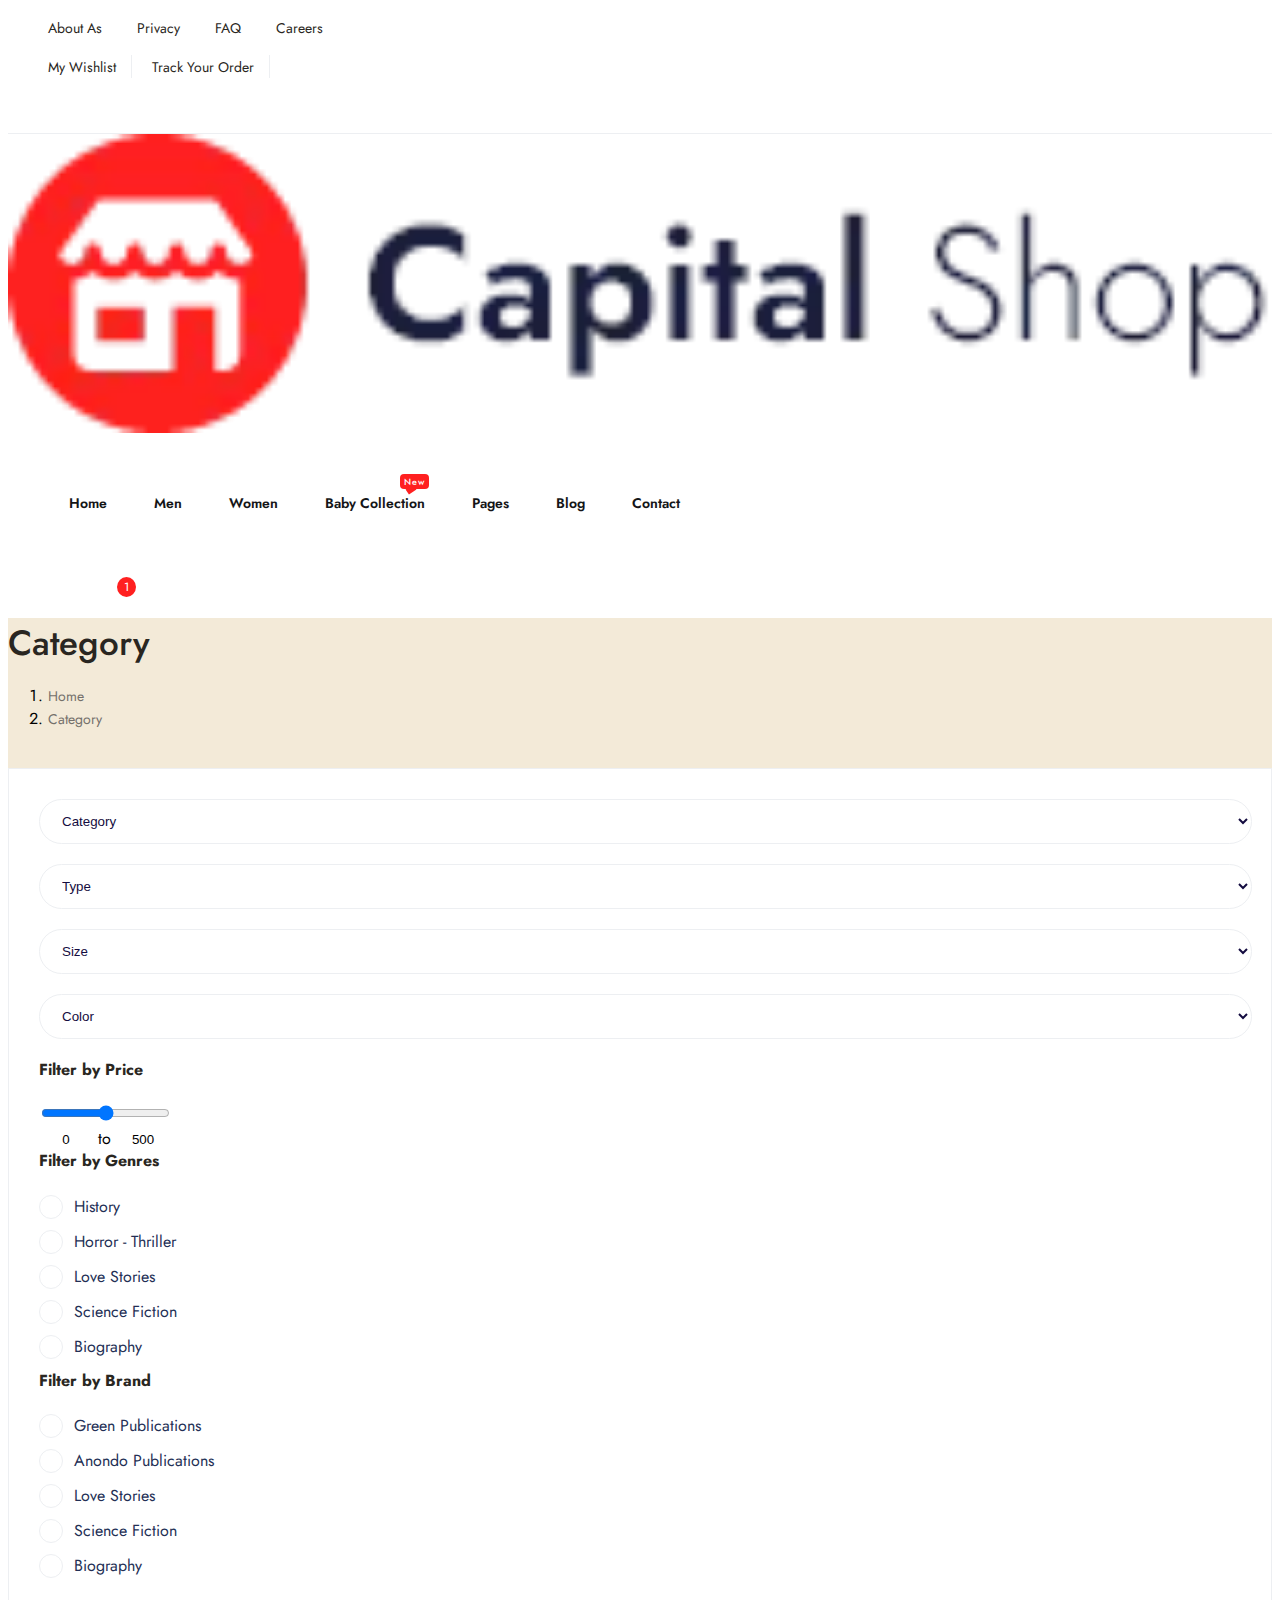
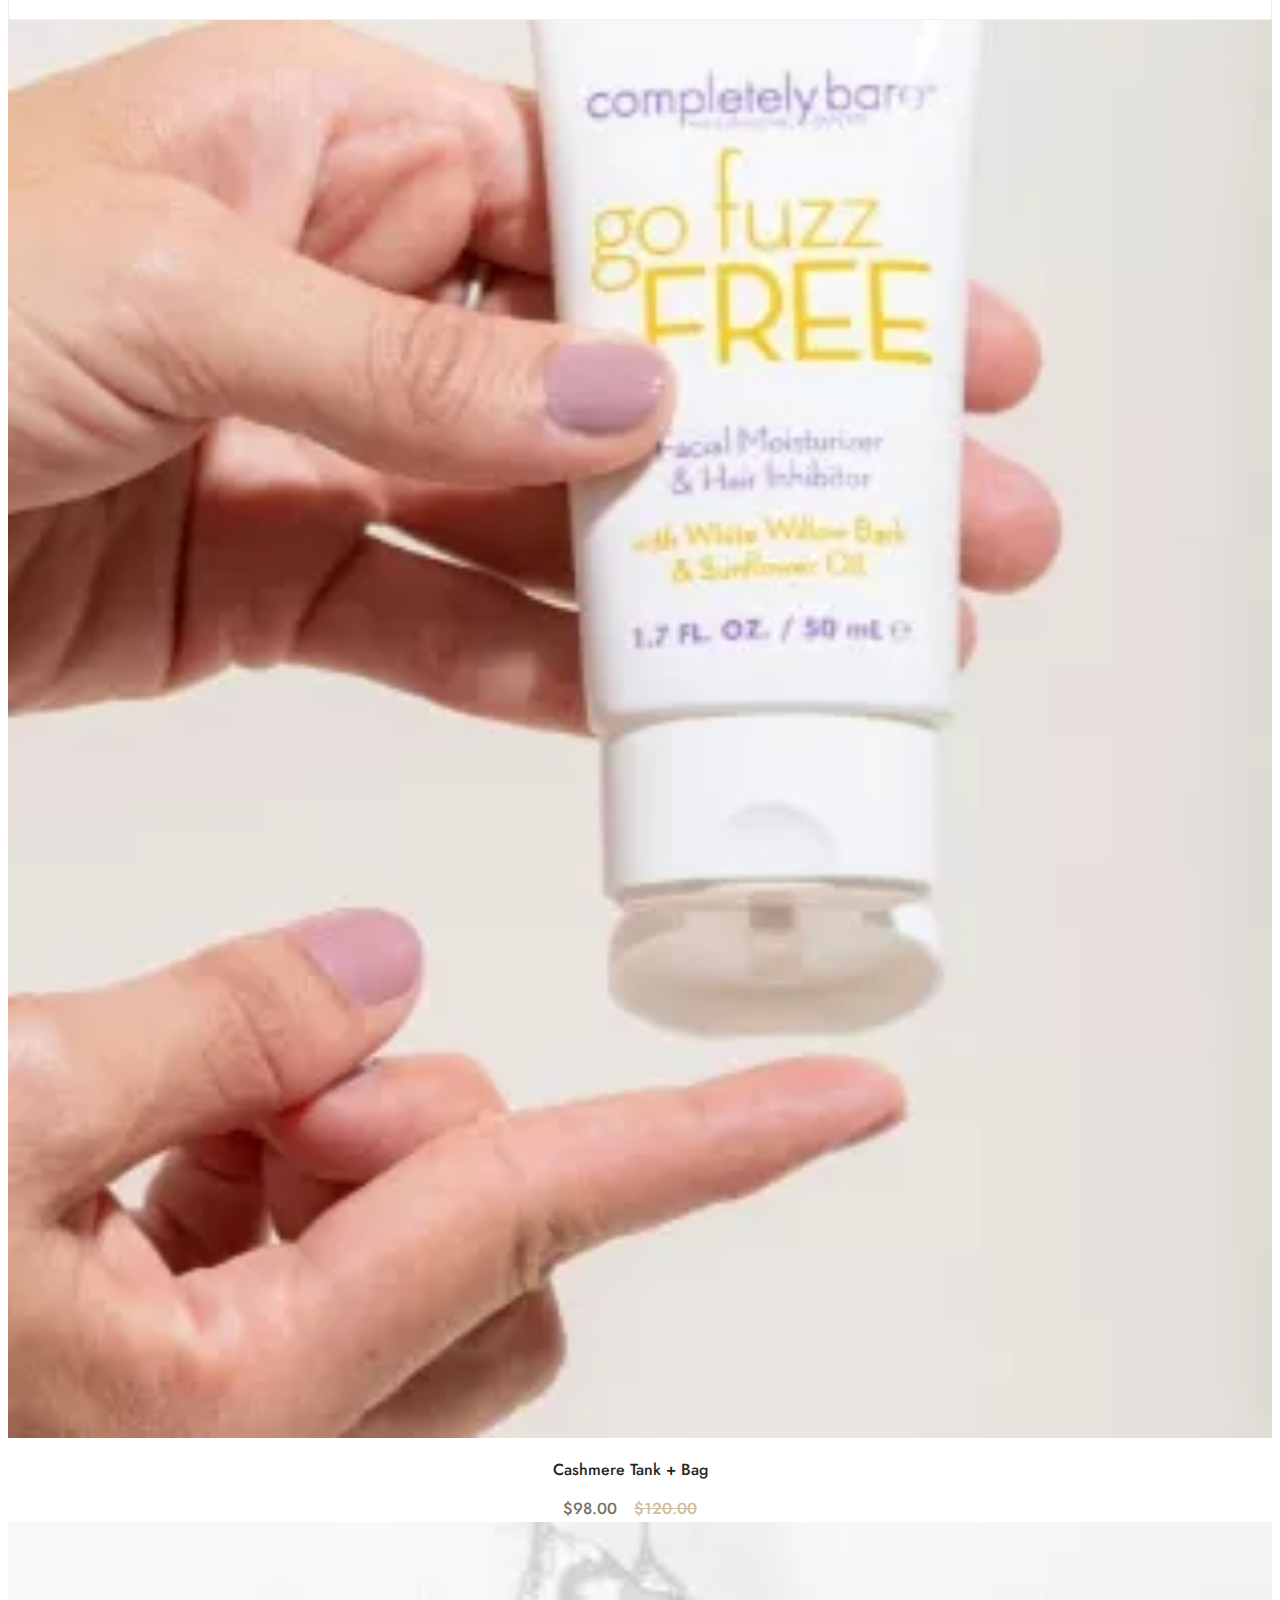
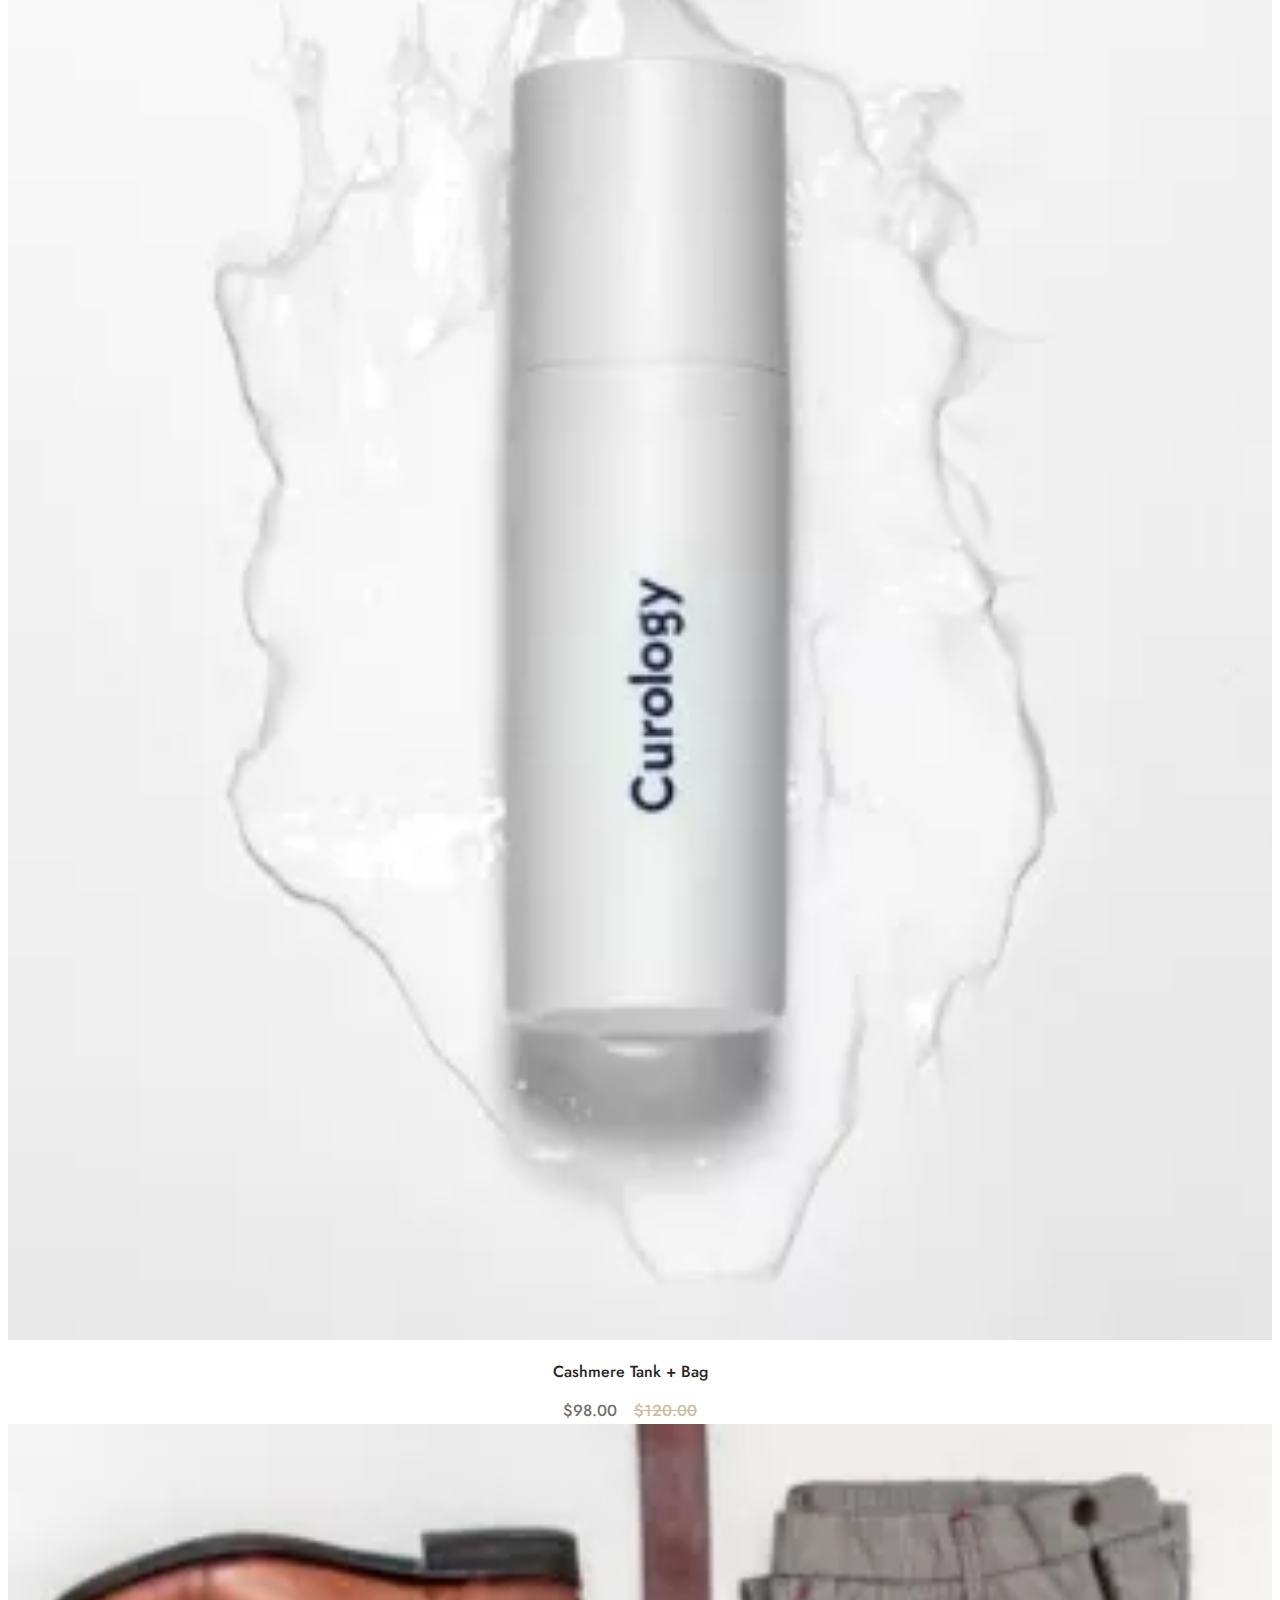
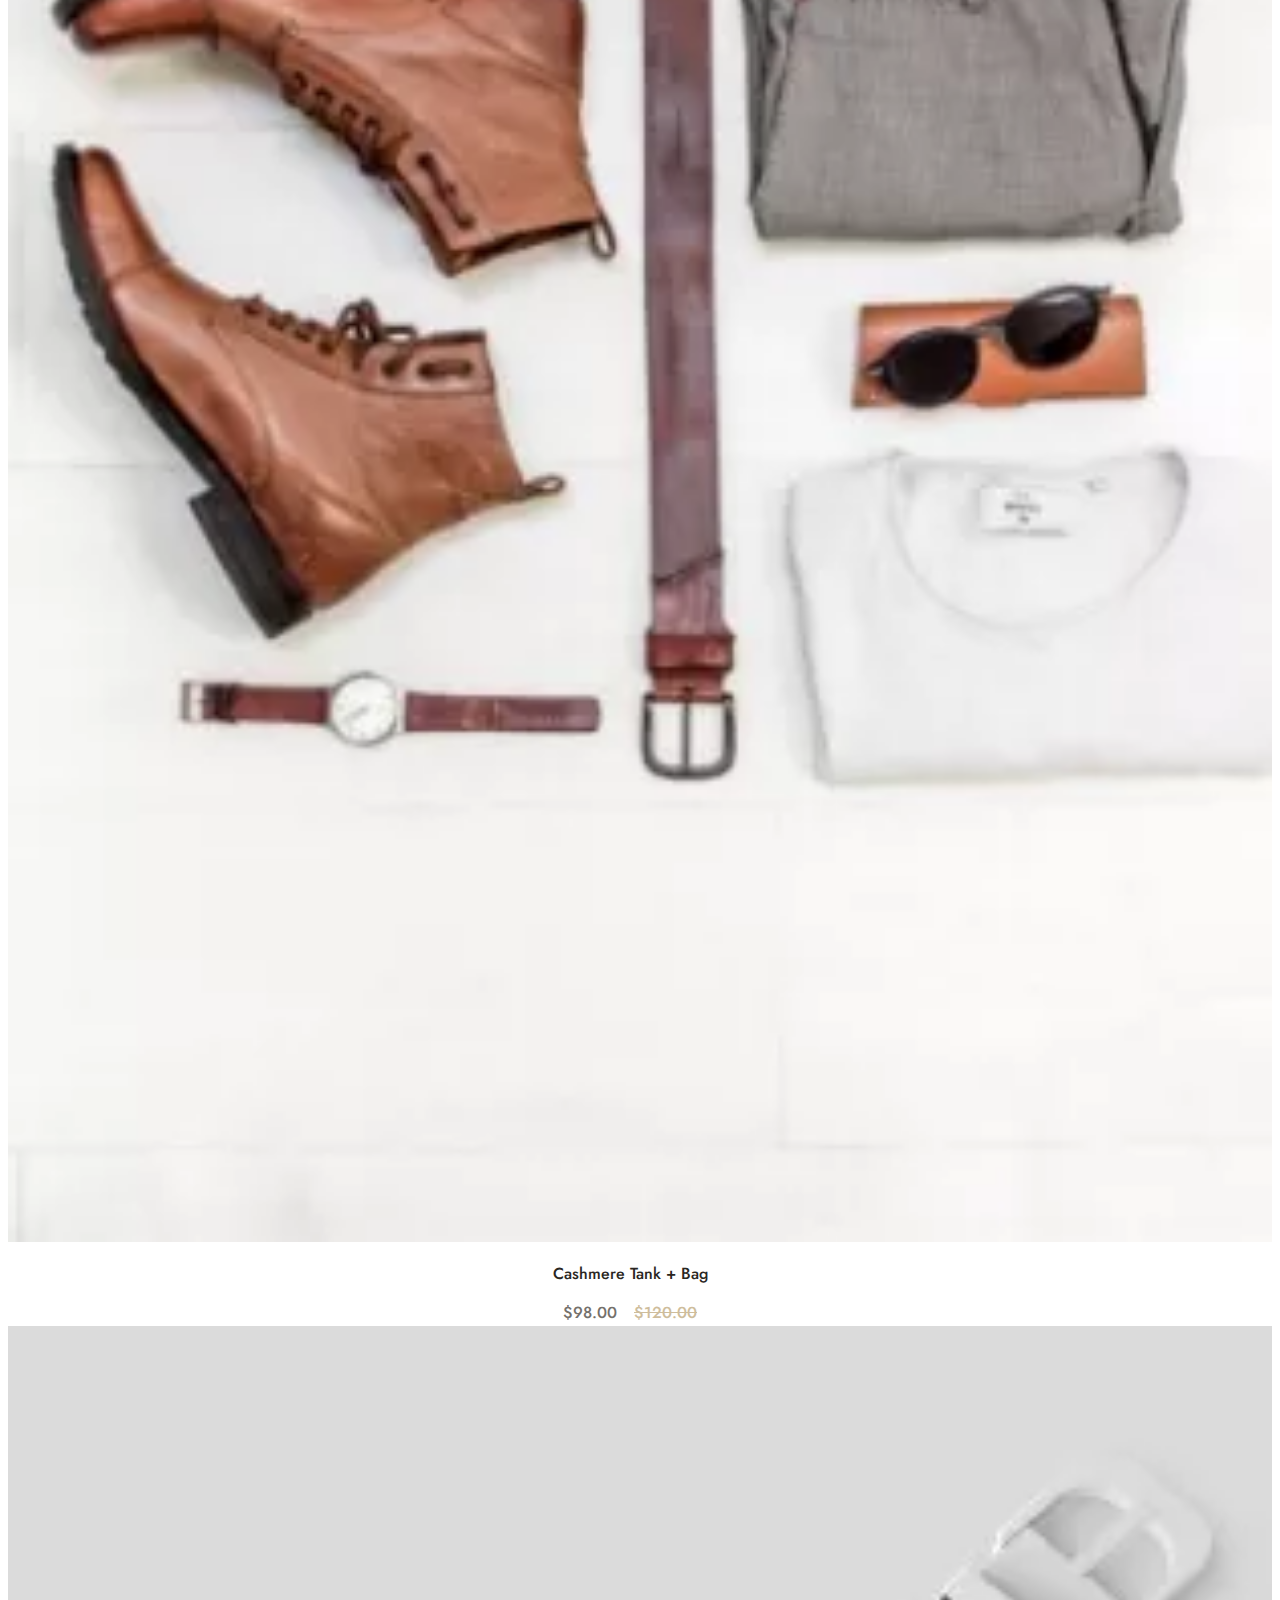
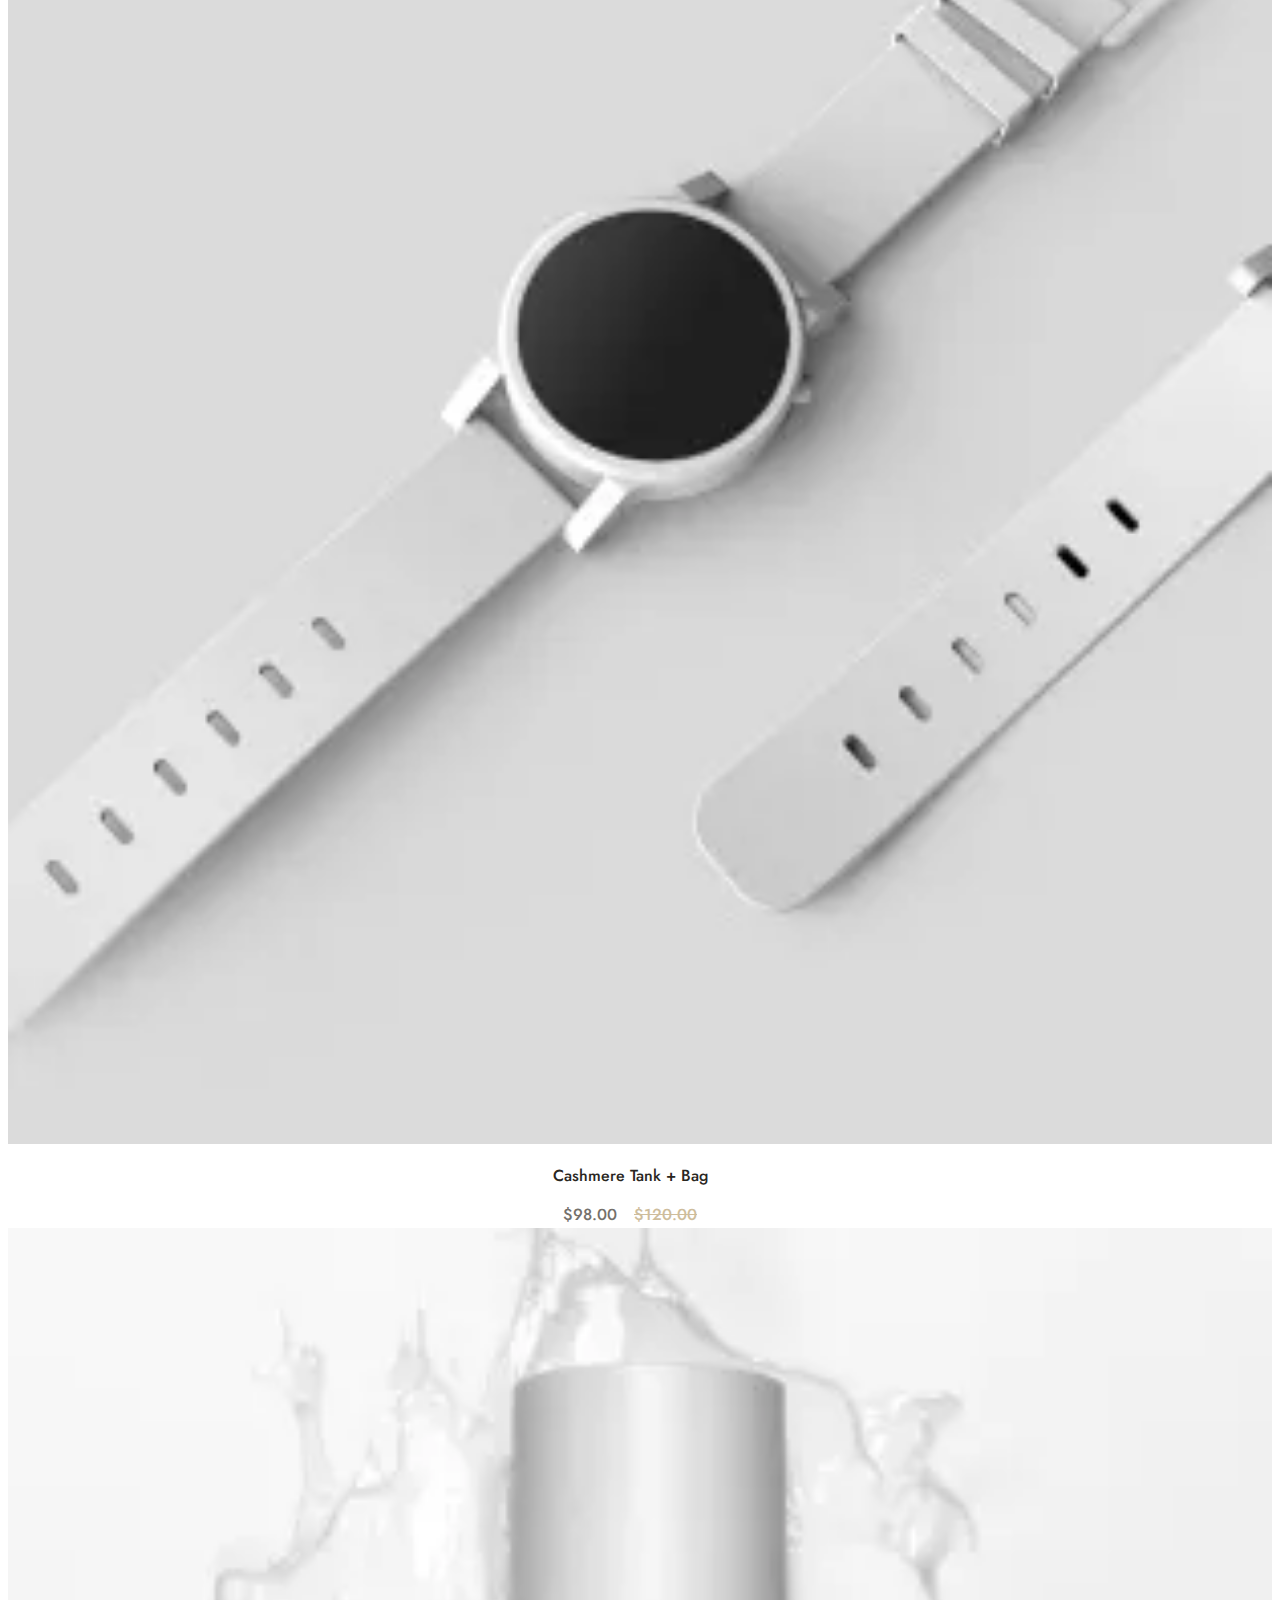
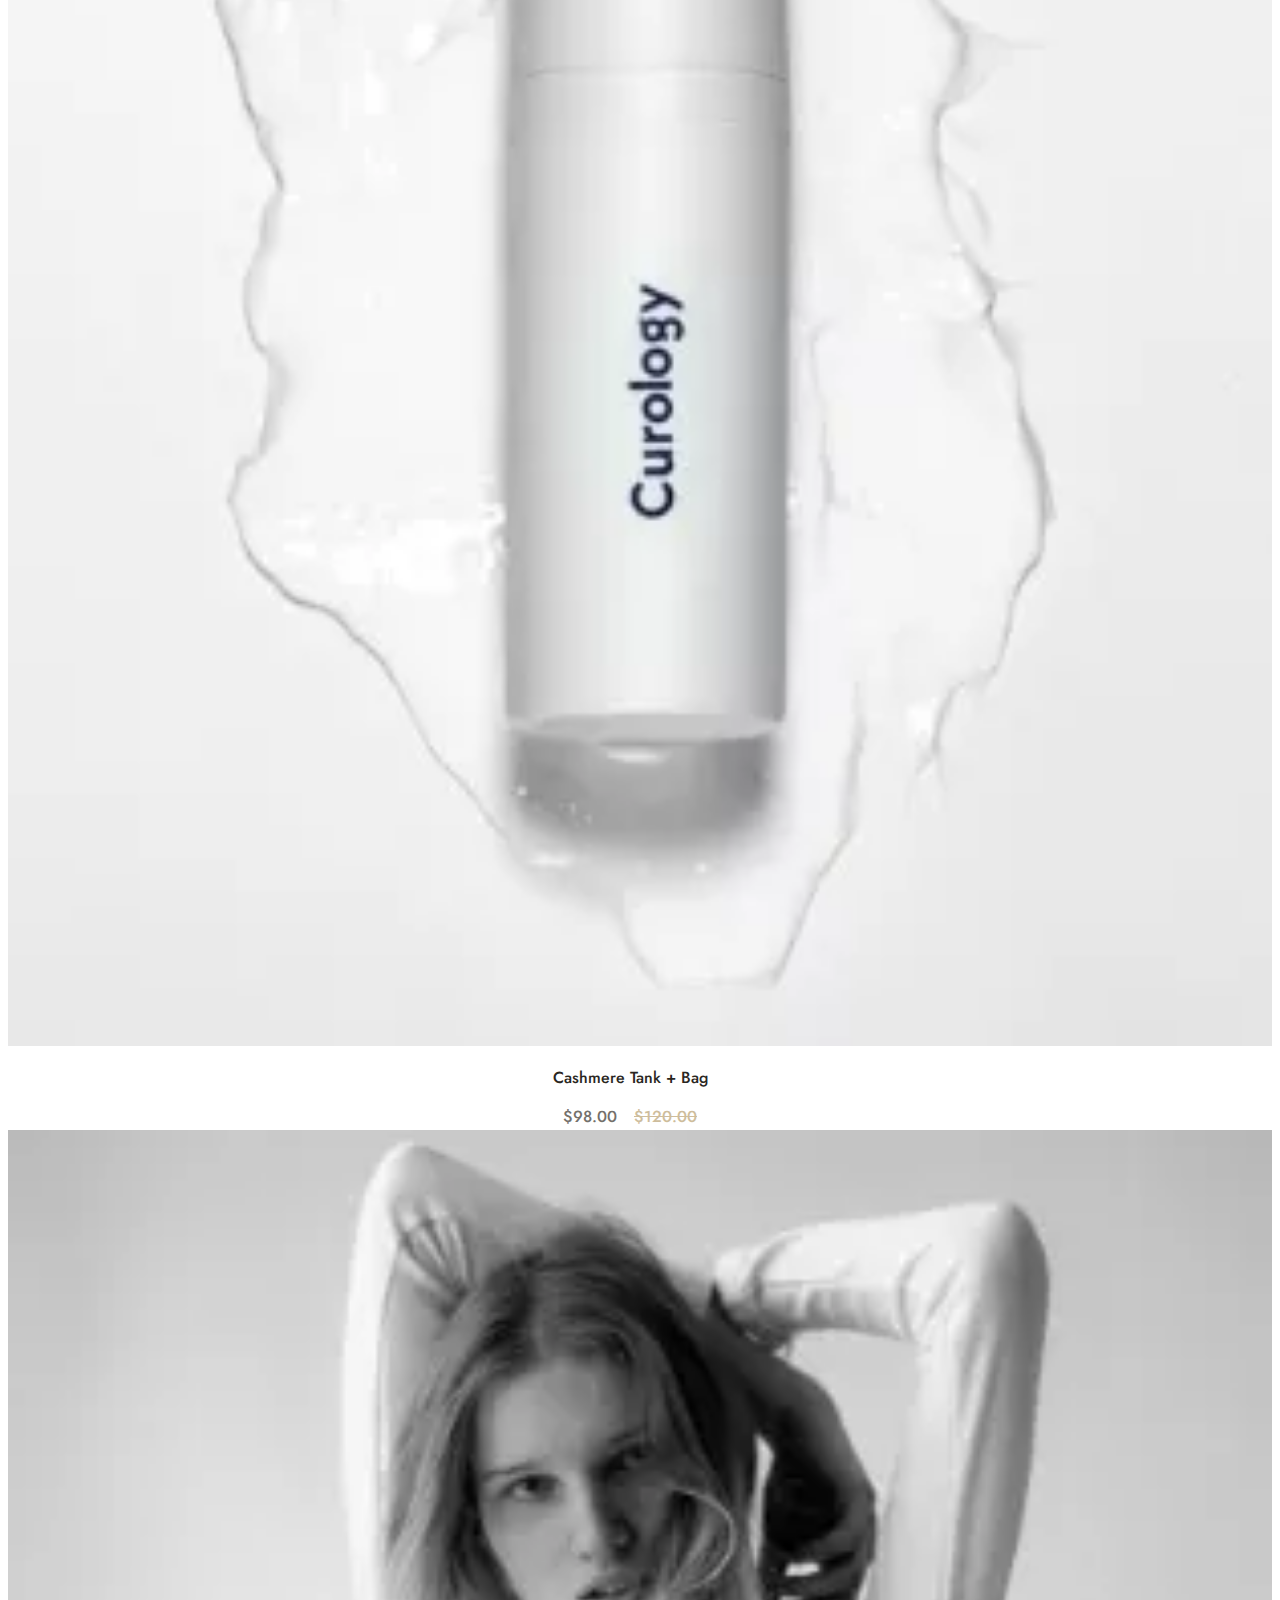
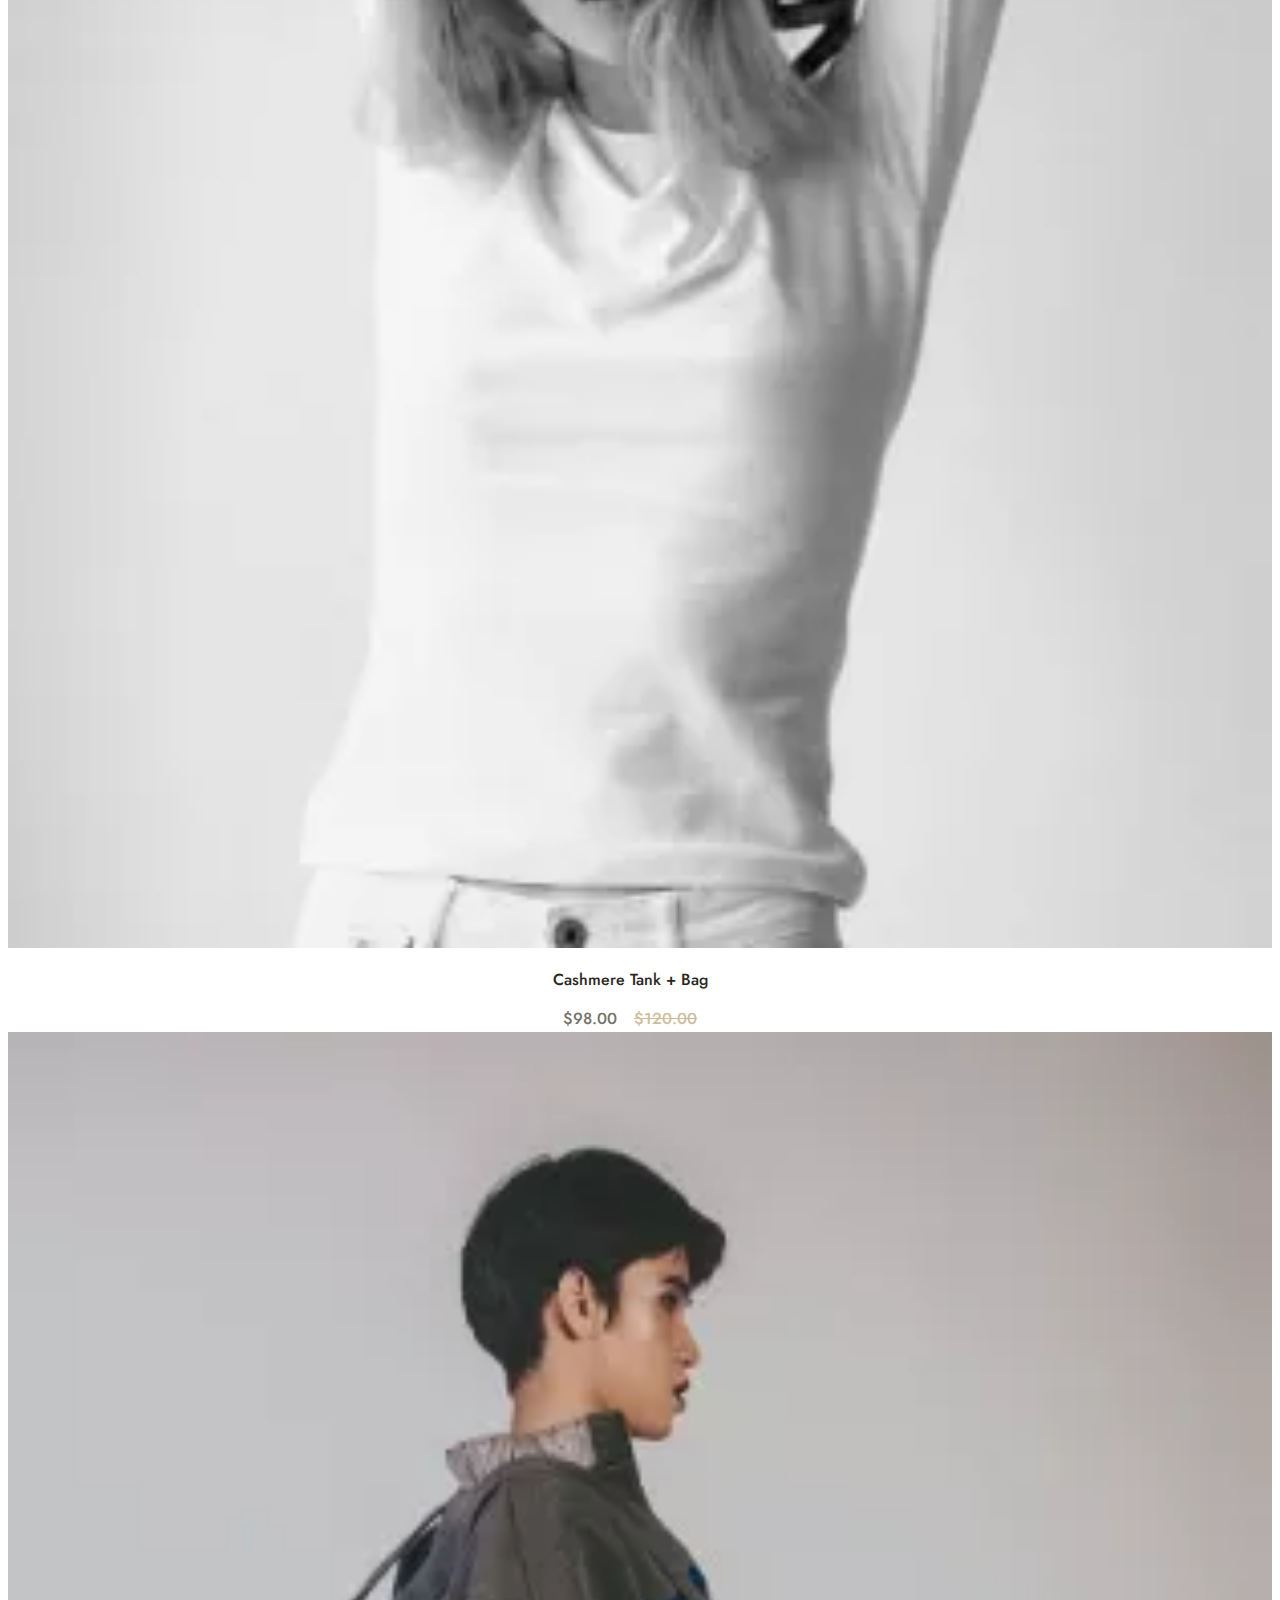
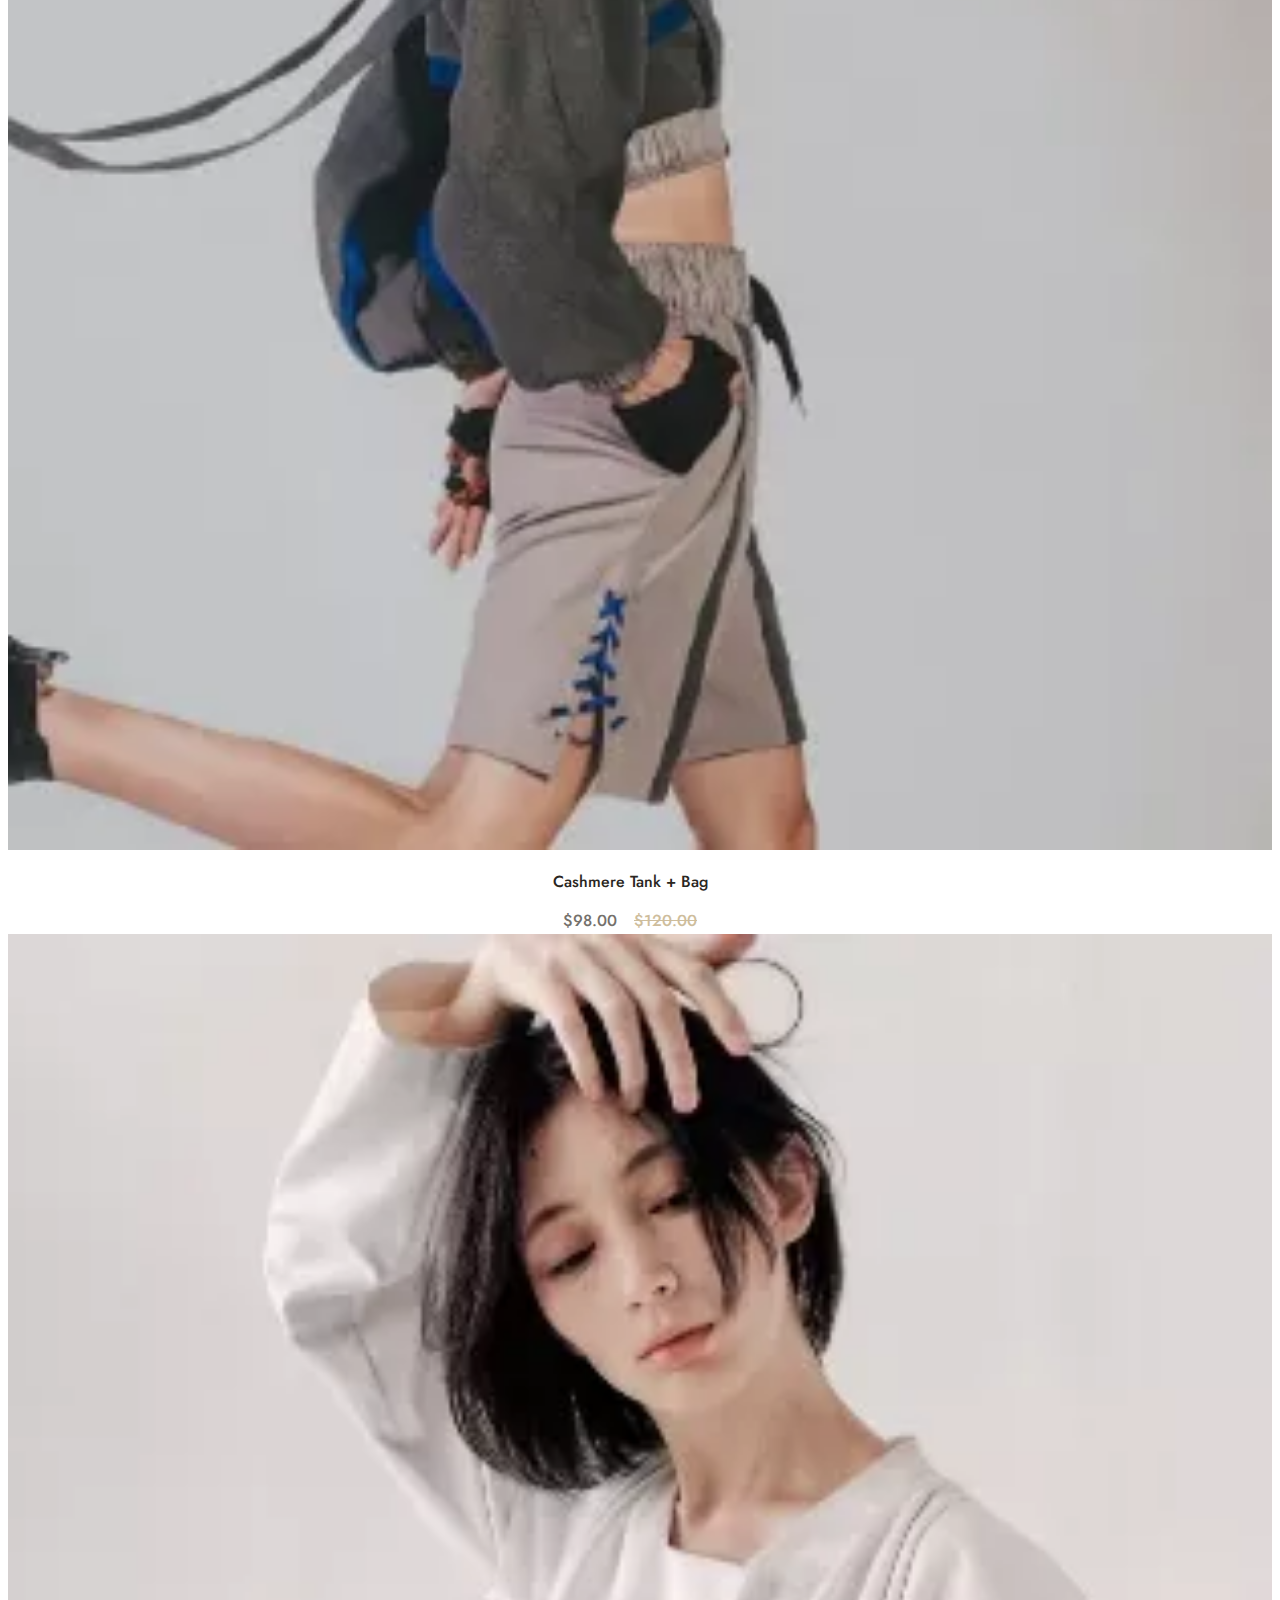
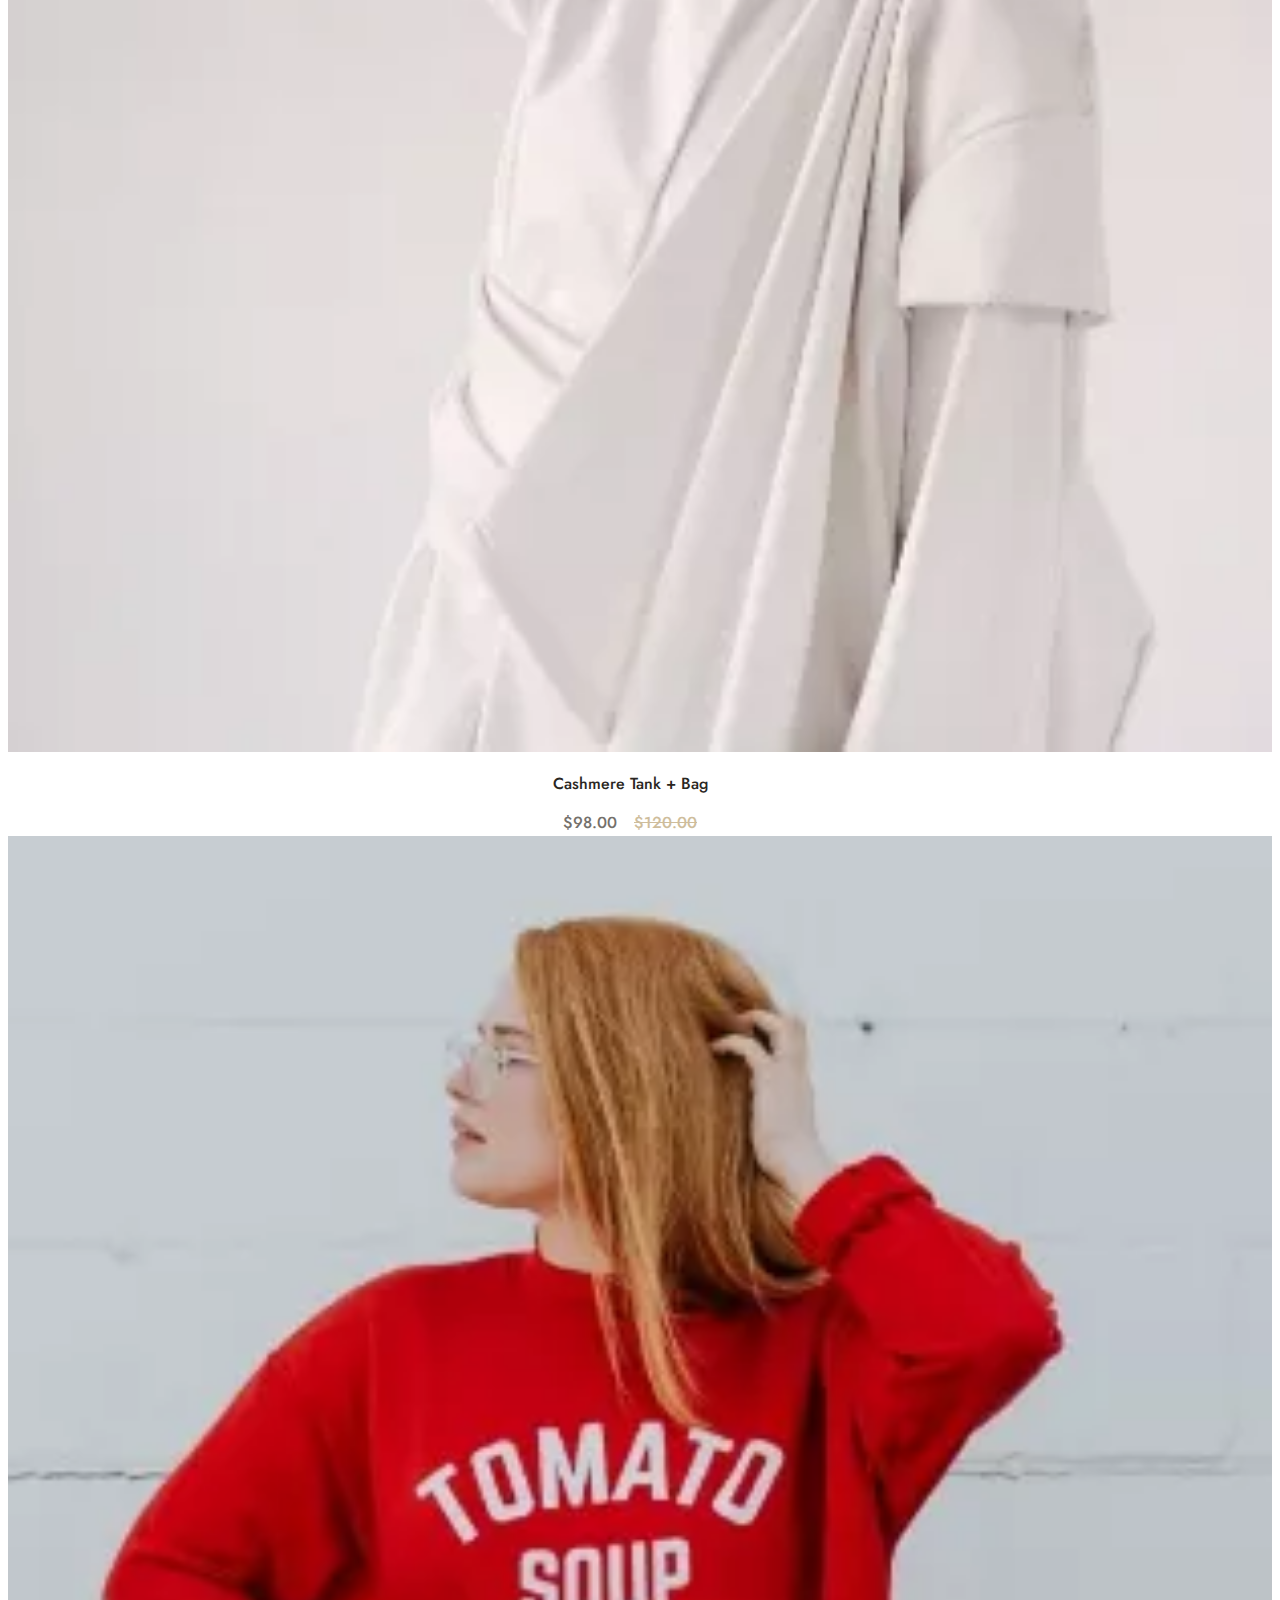
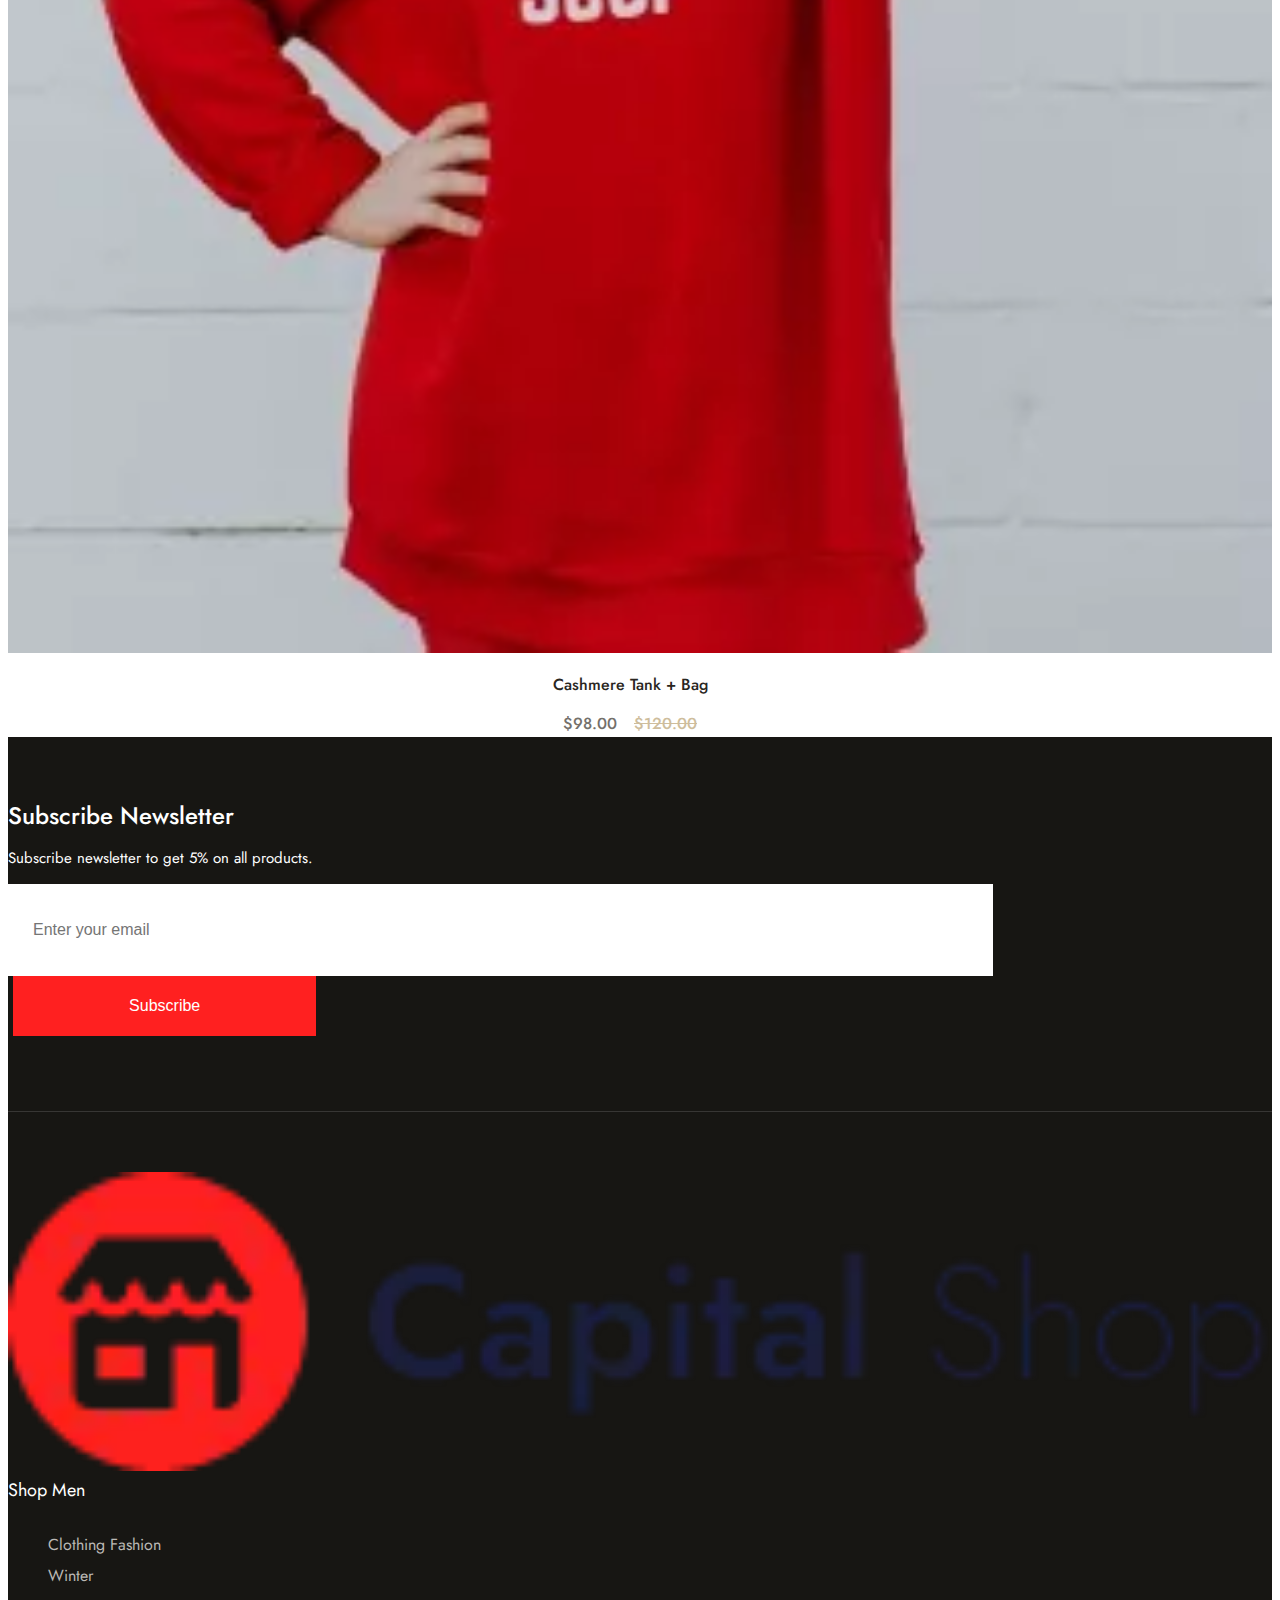
<file: baby.html>
<!DOCTYPE html>
<html lang="en">
  <head>
    <meta charset="UTF-8" />
    <meta name="viewport" content="width=device-width, initial-scale=1.0" />
    <meta name="description" content="" />
    <meta name="keywords" content="" />
    <title>Document</title>
    <link
      href="https://cdn.jsdelivr.net/npm/bootstrap@5.3.2/dist/css/bootstrap.min.css"
      rel="stylesheet"
      integrity="sha384-T3c6CoIi6uLrA9TneNEoa7RxnatzjcDSCmG1MXxSR1GAsXEV/Dwwykc2MPK8M2HN"
      crossorigin="anonymous"
    />
    <link rel="stylesheet" href="./css/style.css" />
    <link
      rel="stylesheet"
      href="https://cdnjs.cloudflare.com/ajax/libs/font-awesome/6.4.2/css/all.min.css"
      integrity="sha512-z3gLpd7yknf1YoNbCzqRKc4qyor8gaKU1qmn+CShxbuBusANI9QpRohGBreCFkKxLhei6S9CQXFEbbKuqLg0DA=="
      crossorigin="anonymous"
      referrerpolicy="no-referrer"
    />
    <link rel="preconnect" href="https://fonts.googleapis.com" />
    <link rel="preconnect" href="https://fonts.gstatic.com" crossorigin />
    <link
      href="https://fonts.googleapis.com/css2?family=Clicker+Script&family=Jost:wght@100;200;300;400;500;600;700&display=swap"
      rel="stylesheet"
    />
  </head>
  <body>
    <header class="header-area">
      <div class="header-top d-none d-sm-block">
        <div class="container">
          <div class="row">
            <div class="col-xl-12">
              <div
                class="d-flex justify-content-between flex-nowrap align-items-center"
              >
                <div class="header-info-left">
                  <ul>
                    <li><a href="./about as">About As</a></li>
                    <li><a href="./about as">Privacy</a></li>
                    <li><a href="./about as">FAQ</a></li>
                    <li><a href="./about as">Careers</a></li>
                  </ul>
                </div>
                <div class="header-info-right d-flex">
                  <ul class="order-list">
                    <li><a href="./about as">My Wishlist</a></li>
                    <li><a href="./about as">Track Your Order</a></li>
                  </ul>
                  <ul class="header-social">
                    <li>
                      <a href="#"><i class="fab fa-facebook"></i></a>
                    </li>
                    <li>
                      <a href="#"><i class="fab fa-instagram"></i></a>
                    </li>
                    <li>
                      <a href="#"><i class="fab fa-twitter"></i></a>
                    </li>
                    <li>
                      <a href="#"><i class="fab fa-linkedin-in"></i></a>
                    </li>
                    <li>
                      <a href="#"><i class="fab fa-youtube"></i></a>
                    </li>
                  </ul>
                </div>
              </div>
            </div>
          </div>
        </div>
      </div>
      <div class="header-mid header-sticky">
        <div class="container">
          <div class="menu-wrapper d-flex flex-wrap align-items-center">
            <div class="logo">
              <a href="./index.html">
                <img src="./img/logo/loder.png" alt />
              </a>
            </div>
            <div class="main-menu d-none d-lg-block">
              <nav>
                <ul id="navigation">
                  <li><a href="index.html">Home</a></li>
                  <li><a href="men.html">Men</a></li>
                  <li><a href="woman.html">Women</a></li>
                  <li class="new">
                    <a href="baby.html">Baby Collection</a>
                  </li>
                  <li>
                    <a href="#">Pages <i class="fas fa-angle-down"></i></a>
                    <ul class="submenu">
                      <li><a href="login.html">Login</a></li>
                      <li><a href="cart.html">Cart</a></li>
                      <li><a href="pro-details.html">Product Details</a></li>
                      <li><a href="checkout.html">Product Checkout</a></li>
                    </ul>
                  </li>
                  <li>
                    <a href="blog.html">Blog</a>
                    <ul class="submenu">
                      <li><a href="blog.html">Blog</a></li>
                      <li><a href="elements.html">Element</a></li>
                      <li><a href="blog-details.html">Blog Details</a></li>
                    </ul>
                  </li>
                  <li><a href="contact.html">Contact</a></li>
                </ul>
              </nav>
            </div>
            <div class="header-right">
              <ul>
                <li>
                  <a href="#"><i class="fa-solid fa-magnifying-glass"></i></a>
                </li>
                <li>
                  <a href="#"
                    ><i class="fa-regular fa-user" style="color: #292621"></i
                  ></a>
                </li>
                <li class="cart">
                  <a href="#"
                    ><i
                      class="fa-solid fa-cart-shopping"
                      style="color: #29262f"
                    ></i>
                  </a>
                </li>
              </ul>
            </div>
          </div>
        </div>
      </div>
    </header>
    <!--  -->
    <main class="pb-">
      <section class="up">
        <div class="container">
          <div class="row">
            <div class="col-xl-12">
              <div class="up-area">
                <div
                  class="up-dei d-flex align-items-center justify-content-center"
                >
                  <div class="hero-caption hero-caption2">
                    <h2>Category</h2>
                    <nav aria-label="breadcrumb">
                      <ol class="breadcrumb justify-content-center">
                        <li class="breadcrumb-item">
                          <a href="index.html">Home</a>
                        </li>
                        <li class="breadcrumb-item">
                          <a href="#">Category</a>
                        </li>
                      </ol>
                    </nav>
                  </div>
                </div>
              </div>
            </div>
          </div>
        </div>
      </section>
      <!--  -->
      <section class="down pt-5">
        <div class="container">
          <div class="row">
            <div class="col-xl-3 col-lg-4 col-md-4">
              <div class="single-listing">
                <div class="col-xl-12">
                  <select
                    class="form-select"
                    aria-label="Default select example"
                  >
                    <option selected>Category</option>
                    <option value="Category 1">Category 1</option>
                    <option value="Category 2">Category 2</option>
                    <option value="Category 3">Category 3</option>
                    <option value="Category 4">Category 4</option>
                    <option value="Category 5">Category 5</option>
                  </select>
                </div>
                <div class="col-xl-12">
                  <select
                    class="form-select"
                    aria-label="Default select example"
                  >
                    <option selected>Type</option>
                    <option value="Category 1">Type 1</option>
                    <option value="Category 2">Type 2</option>
                    <option value="Category 3">Type 3</option>
                    <option value="Category 4">Type 4</option>
                    <option value="Category 5">Type 5</option>
                  </select>
                </div>
                <div class="col-xl-12">
                  <select
                    class="form-select"
                    aria-label="Default select example"
                  >
                    <option selected>Size</option>
                    <option value="Category 1">Size 1</option>
                    <option value="Category 2">Size 2</option>
                    <option value="Category 3">Size 3</option>
                    <option value="Category 4">Size 4</option>
                    <option value="Category 5">Size 5</option>
                  </select>
                </div>
                <div class="col-xl-12">
                  <select
                    class="form-select"
                    aria-label="Default select example"
                  >
                    <option selected>Color</option>
                    <option value="Category 1">Color 1</option>
                    <option value="Category 2">Color 2</option>
                    <option value="Category 3">Color 3</option>
                    <option value="Category 4">Color 4</option>
                    <option value="Category 5">Color 5</option>
                  </select>
                </div>
                <aside class="left-slider pb-3">
                  <div class="small-title">
                    <h4>Filter by Price</h4>
                  </div>
                  <div class="title-range">
                    <input
                      type="range"
                      class="form-range"
                      min="0"
                      max="5"
                      step="0.5"
                      id="customRange3"
                    />
                    <div class="d-flex align-items-center">
                      <div class="price_value d-flex justify-content-center">
                        <input
                          type="text"
                          class="js-input-from"
                          id="amount"
                          readonly=""
                          value="0"
                        />
                        <span>to</span>
                        <input
                          type="text"
                          class="js-input-to"
                          id="amount"
                          readonly=""
                          value="500"
                        />
                      </div>
                    </div>
                  </div>
                </aside>
                <div class="select-Categories pb-3">
                  <div class="small-tittle mb-2">
                    <h4>Filter by Genres</h4>
                  </div>
                  <label class="container"
                    >History
                    <input type="checkbox" />
                    <span class="checkmark"></span>
                  </label>
                  <label class="container"
                    >Horror - Thriller
                    <input type="checkbox" checked="checked active" />
                    <span class="checkmark"></span>
                  </label>
                  <label class="container"
                    >Love Stories
                    <input type="checkbox" />
                    <span class="checkmark"></span>
                  </label>
                  <label class="container"
                    >Science Fiction
                    <input type="checkbox" />
                    <span class="checkmark"></span>
                  </label>
                  <label class="container"
                    >Biography
                    <input type="checkbox" />
                    <span class="checkmark"></span>
                  </label>
                </div>
                <div class="select-Categories pb-3">
                  <div class="small-tittle mb-2">
                    <h4>Filter by Brand</h4>
                  </div>
                  <label class="container"
                    >Green Publications
                    <input type="checkbox" />
                    <span class="checkmark"></span>
                  </label>
                  <label class="container"
                    >Anondo Publications
                    <input type="checkbox" checked="checked active" />
                    <span class="checkmark"></span>
                  </label>
                  <label class="container"
                    >Love Stories
                    <input type="checkbox" />
                    <span class="checkmark"></span>
                  </label>
                  <label class="container"
                    >Science Fiction
                    <input type="checkbox" />
                    <span class="checkmark"></span>
                  </label>
                  <label class="container"
                    >Biography
                    <input type="checkbox" />
                    <span class="checkmark"></span>
                  </label>
                </div>
              </div>
            </div>
            <div class="col-xl-9 col-lg-8 col-md-8">
              <div class="right-item">
                <div class="row">
                  <div class="col-xl-4 col-lg-6 col-md-6 col-sm-6">
                    <div class="dd pb-3">
                      <div class="card">
                        <div class="card-img">
                          <a href="#">
                            <img src="./img/sec3/latest5.jpg" alt="" />
                          </a>
                        </div>
                        <div class="card-det">
                          <h3>Cashmere Tank + Bag</h3>
                          <div class="price">
                            <span>$98.00 <span>$120.00</span></span>
                          </div>
                        </div>
                      </div>
                    </div>
                  </div>
                  <div class="col-xl-4 col-lg-6 col-md-6 col-sm-6">
                    <div class="dd pb-3">
                      <div class="card">
                        <div class="card-img">
                          <a href="#">
                            <img src="./img/sec3/latest6.jpg" alt="" />
                          </a>
                        </div>
                        <div class="card-det">
                          <h3>Cashmere Tank + Bag</h3>
                          <div class="price">
                            <span>$98.00 <span>$120.00</span></span>
                          </div>
                        </div>
                      </div>
                    </div>
                  </div>
                  <div class="col-xl-4 col-lg-6 col-md-6 col-sm-6">
                    <div class="dd pb-3">
                      <div class="card">
                        <div class="card-img">
                          <a href="#">
                            <img src="./img/sec3/latest7.jpg" alt="" />
                          </a>
                        </div>
                        <div class="card-det">
                          <h3>Cashmere Tank + Bag</h3>
                          <div class="price">
                            <span>$98.00 <span>$120.00</span></span>
                          </div>
                        </div>
                      </div>
                    </div>
                  </div>
                  <div class="col-xl-4 col-lg-6 col-md-6 col-sm-6">
                    <div class="dd pb-3">
                      <div class="card">
                        <div class="card-img">
                          <a href="#">
                            <img src="./img/sec3/latest8.jpg" alt="" />
                          </a>
                        </div>
                        <div class="card-det">
                          <h3>Cashmere Tank + Bag</h3>
                          <div class="price">
                            <span>$98.00 <span>$120.00</span></span>
                          </div>
                        </div>
                      </div>
                    </div>
                  </div>
                  <div class="col-xl-4 col-lg-6 col-md-6 col-sm-6">
                    <div class="dd pb-3">
                      <div class="card">
                        <div class="card-img">
                          <a href="#">
                            <img src="./img/sec3/latest6.jpg" alt="" />
                          </a>
                        </div>
                        <div class="card-det">
                          <h3>Cashmere Tank + Bag</h3>
                          <div class="price">
                            <span>$98.00 <span>$120.00</span></span>
                          </div>
                        </div>
                      </div>
                    </div>
                  </div>
                  <div class="col-xl-4 col-lg-6 col-md-6 col-sm-6">
                    <div class="dd pb-3">
                      <div class="card">
                        <div class="card-img">
                          <a href="#">
                            <img src="./img/sec2/latest1.jpg" alt="" />
                          </a>
                        </div>
                        <div class="card-det">
                          <h3>Cashmere Tank + Bag</h3>
                          <div class="price">
                            <span>$98.00 <span>$120.00</span></span>
                          </div>
                        </div>
                      </div>
                    </div>
                  </div>
                  <div class="col-xl-4 col-lg-6 col-md-6 col-sm-6">
                    <div class="dd pb-3">
                      <div class="card">
                        <div class="card-img">
                          <a href="#">
                            <img src="./img/sec2/latest2.jpg" alt="" />
                          </a>
                        </div>
                        <div class="card-det">
                          <h3>Cashmere Tank + Bag</h3>
                          <div class="price">
                            <span>$98.00 <span>$120.00</span></span>
                          </div>
                        </div>
                      </div>
                    </div>
                  </div>
                  <div class="col-xl-4 col-lg-6 col-md-6 col-sm-6">
                    <div class="dd pb-3">
                      <div class="card">
                        <div class="card-img">
                          <a href="#">
                            <img src="./img/sec2/latest3.jpg" alt="" />
                          </a>
                        </div>
                        <div class="card-det">
                          <h3>Cashmere Tank + Bag</h3>
                          <div class="price">
                            <span>$98.00 <span>$120.00</span></span>
                          </div>
                        </div>
                      </div>
                    </div>
                  </div>
                  <div class="col-xl-4 col-lg-6 col-md-6 col-sm-6">
                    <div class="dd pb-3">
                      <div class="card">
                        <div class="card-img">
                          <a href="#">
                            <img src="./img/sec2/latest4.jpg" alt="" />
                          </a>
                        </div>
                        <div class="card-det">
                          <h3>Cashmere Tank + Bag</h3>
                          <div class="price">
                            <span>$98.00 <span>$120.00</span></span>
                          </div>
                        </div>
                      </div>
                    </div>
                  </div>
                </div>
              </div>
            </div>
          </div>
        </div>
      </section>
    </main>
    <!--  -->
    <footer>
      <div class="footer-wrapper gray-bg">
        <div class="footer-area footer-padding">
          <section class="subscribe-area">
            <div class="container">
              <div class="row justify-content-between subscribe-padding">
                <div class="col-xxl-3 col-xl-3 col-lg-4">
                  <div class="subscribe-caption">
                    <h3>Subscribe Newsletter</h3>
                    <p>Subscribe newsletter to get 5% on all products.</p>
                  </div>
                </div>
                <div class="col-xxl-5 col-xl-6 col-lg-7 col-md-9">
                  <div class="subscribe-caption">
                    <form action="#">
                      <input type="text" placeholder="Enter your email" />
                      <button class="subscribe-btn">Subscribe</button>
                    </form>
                  </div>
                </div>
                <div class="col-xxl-2 col-xl-2 col-lg-4">
                  <div class="footer-social">
                    <a href="https://bit.ly/sai4ull"
                      ><i class="fab fa-facebook"></i
                    ></a>
                    <a href="#"><i class="fab fa-instagram"></i></a>
                    <a href="#"><i class="fab fa-youtube"></i></a>
                  </div>
                </div>
              </div>
            </div>
          </section>
          <div class="container">
            <div class="row justify-content-between">
              <div class="col-xl-3 col-lg-3 col-md-6 col-sm-8">
                <div class="single-footer-caption mb-50">
                  <div class="single-footer-caption mb-20">
                    <div class="footer-logo mb-35">
                      <a href="index.html"
                        ><img src="./img/logo/loder.png" alt=""
                      /></a>
                    </div>
                  </div>
                </div>
              </div>
              <div class="col-xl-2 col-lg-2 col-md-4 col-sm-6">
                <div class="single-footer-caption mb-50">
                  <div class="footer-tittle">
                    <h4>Shop Men</h4>
                    <ul>
                      <li><a href="#">Clothing Fashion</a></li>
                      <li><a href="#">Winter</a></li>
                      <li><a href="#">Summer</a></li>
                      <li><a href="#">Formal</a></li>
                      <li><a href="#">Casual</a></li>
                    </ul>
                  </div>
                </div>
              </div>
              <div class="col-xl-2 col-lg-2 col-md-4 col-sm-6">
                <div class="single-footer-caption mb-50">
                  <div class="footer-tittle">
                    <h4>Shop Women</h4>
                    <ul>
                      <li><a href="#">Clothing Fashion</a></li>
                      <li><a href="#">Winter</a></li>
                      <li><a href="#">Summer</a></li>
                      <li><a href="#">Formal</a></li>
                      <li><a href="#">Casual</a></li>
                    </ul>
                  </div>
                </div>
              </div>
              <div class="col-xl-2 col-lg-2 col-md-4 col-sm-6">
                <div class="single-footer-caption mb-50">
                  <div class="footer-tittle">
                    <h4>Baby Collection</h4>
                    <ul>
                      <li><a href="#">Clothing Fashion</a></li>
                      <li><a href="#">Winter</a></li>
                      <li><a href="#">Summer</a></li>
                      <li><a href="#">Formal</a></li>
                      <li><a href="#">Casual</a></li>
                    </ul>
                  </div>
                </div>
              </div>
              <div class="col-xl-2 col-lg-2 col-md-4 col-sm-6">
                <div class="single-footer-caption mb-50">
                  <div class="footer-tittle">
                    <h4>Quick Links</h4>
                    <ul>
                      <li><a href="#">Track Your Order</a></li>
                      <li><a href="#">Support</a></li>
                      <li><a href="#">FAQ</a></li>
                      <li><a href="#">Carrier</a></li>
                      <li><a href="#">About</a></li>
                      <li><a href="#">Contact Us</a></li>
                    </ul>
                  </div>
                </div>
              </div>
            </div>
          </div>
          <div class="footer-bottom-area">
            <div class="container">
              <div class="footer-border">
                <div class="row">
                  <div class="col-xl-12">
                    <div class="footer-copy-right text-center">
                      <p>
                        Copyright ©
                        <script>
                          document.write(new Date().getFullYear());
                        </script>
                        2023 All rights reserved | This template is made with
                        <i
                          class="fa fa-heart color-danger"
                          aria-hidden="true"
                        ></i>
                        by
                        <a
                          href="https://colorlib.com"
                          target="_blank"
                          rel="nofollow noopener"
                          >Colorlib</a
                        >
                      </p>
                    </div>
                  </div>
                </div>
              </div>
            </div>
          </div>
        </div>
      </div>
    </footer>
  </body>
</html>
</file>
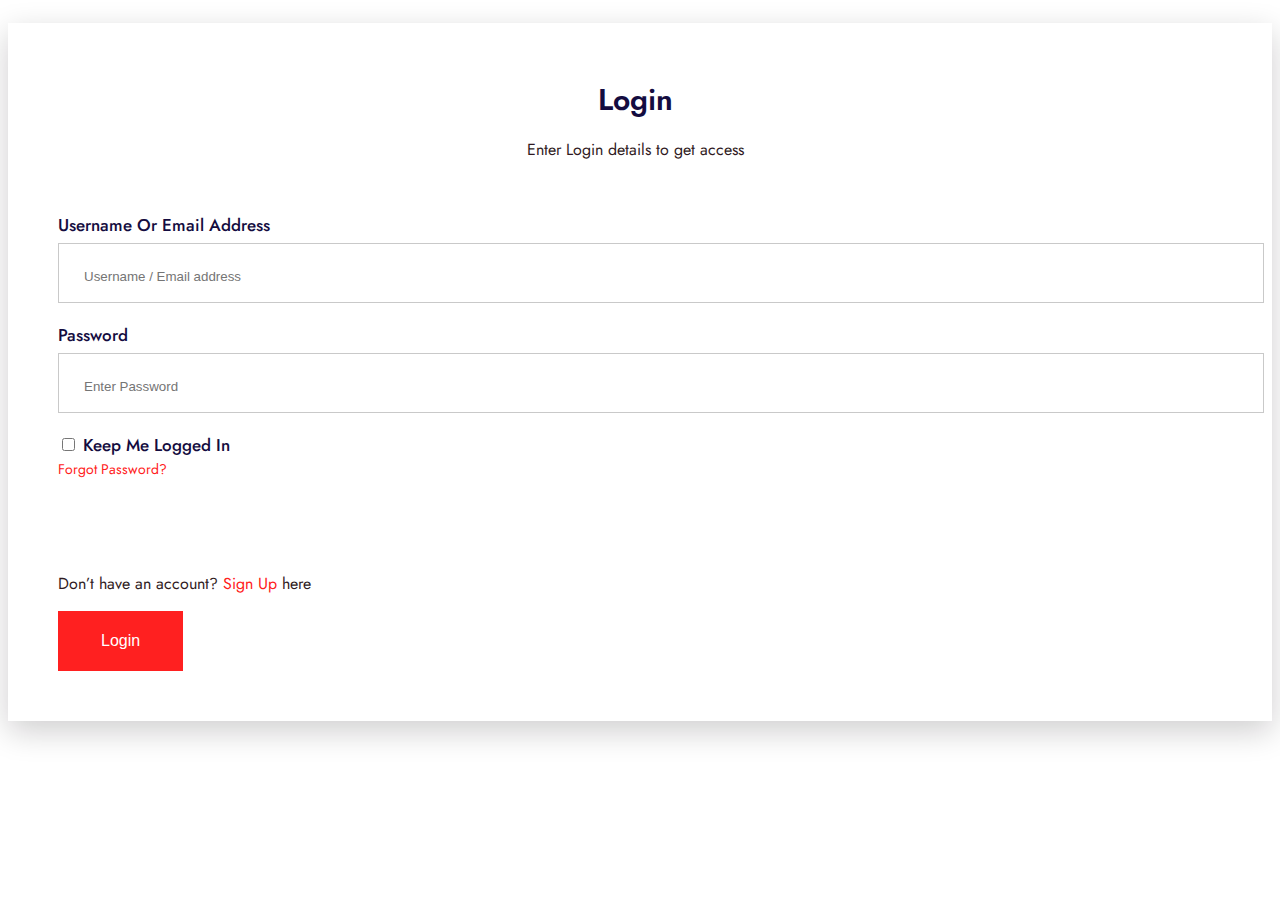
<file: login.html>
<!DOCTYPE html>
<html lang="en">
  <head>
    <meta charset="UTF-8" />
    <meta name="viewport" content="width=device-width, initial-scale=1.0" />
    <meta name="description" content />
    <meta name="keywords" content />
    <title>Document</title>
    <link
      href="https://cdn.jsdelivr.net/npm/bootstrap@5.3.2/dist/css/bootstrap.min.css"
      rel="stylesheet"
      integrity="sha384-T3c6CoIi6uLrA9TneNEoa7RxnatzjcDSCmG1MXxSR1GAsXEV/Dwwykc2MPK8M2HN"
      crossorigin="anonymous"
    />
    <link rel="stylesheet" href="./css/style.css" />
    <link
      rel="stylesheet"
      href="https://cdnjs.cloudflare.com/ajax/libs/font-awesome/6.4.2/css/all.min.css"
      integrity="sha512-z3gLpd7yknf1YoNbCzqRKc4qyor8gaKU1qmn+CShxbuBusANI9QpRohGBreCFkKxLhei6S9CQXFEbbKuqLg0DA=="
      crossorigin="anonymous"
      referrerpolicy="no-referrer"
    />
    <link rel="preconnect" href="https://fonts.googleapis.com" />
    <link rel="preconnect" href="https://fonts.gstatic.com" crossorigin />
    <link
      href="https://fonts.googleapis.com/css2?family=Clicker+Script&family=Jost:wght@100;200;300;400;500;600;700&display=swap"
      rel="stylesheet"
    />
  </head>
  <body>
    <main>
      <div
        class="login-form-area d-flex justify-content-center align-items-center"
      >
        <div class="login-form">
          <div class="login-heading">
            <span>Login</span>
            <p>Enter Login details to get access</p>
          </div>
          <div class="input-box">
            <div class="inputs">
              <label for="user">Username or Email Address</label>
              <input
                type="text"
                id="user"
                placeholder="Username / Email address"
              />
            </div>
            <div class="inputs">
              <label for="user">Password</label>
              <input type="text" id="user" placeholder="Enter Password" />
            </div>
            <div
              class="single-input login-check d-flex justify-content-between"
            >
              <div>
                <input type="checkbox" id="keep" name="keep-log" />
                <label for="keep">Keep me logged in</label>
              </div>
              <div>
                <a href="#" class="f-right">Forgot Password?</a>
              </div>
            </div>
          </div>
          <div
            class="login-footer d-flex justify-content-between align-items-center"
          >
            <p>
              Don’t have an account? <a href="register.html">Sign Up</a> here
            </p>
            <button class="submit-btn3">Login</button>
          </div>
        </div>
      </div>
    </main>
  </body>
</html>
</file>
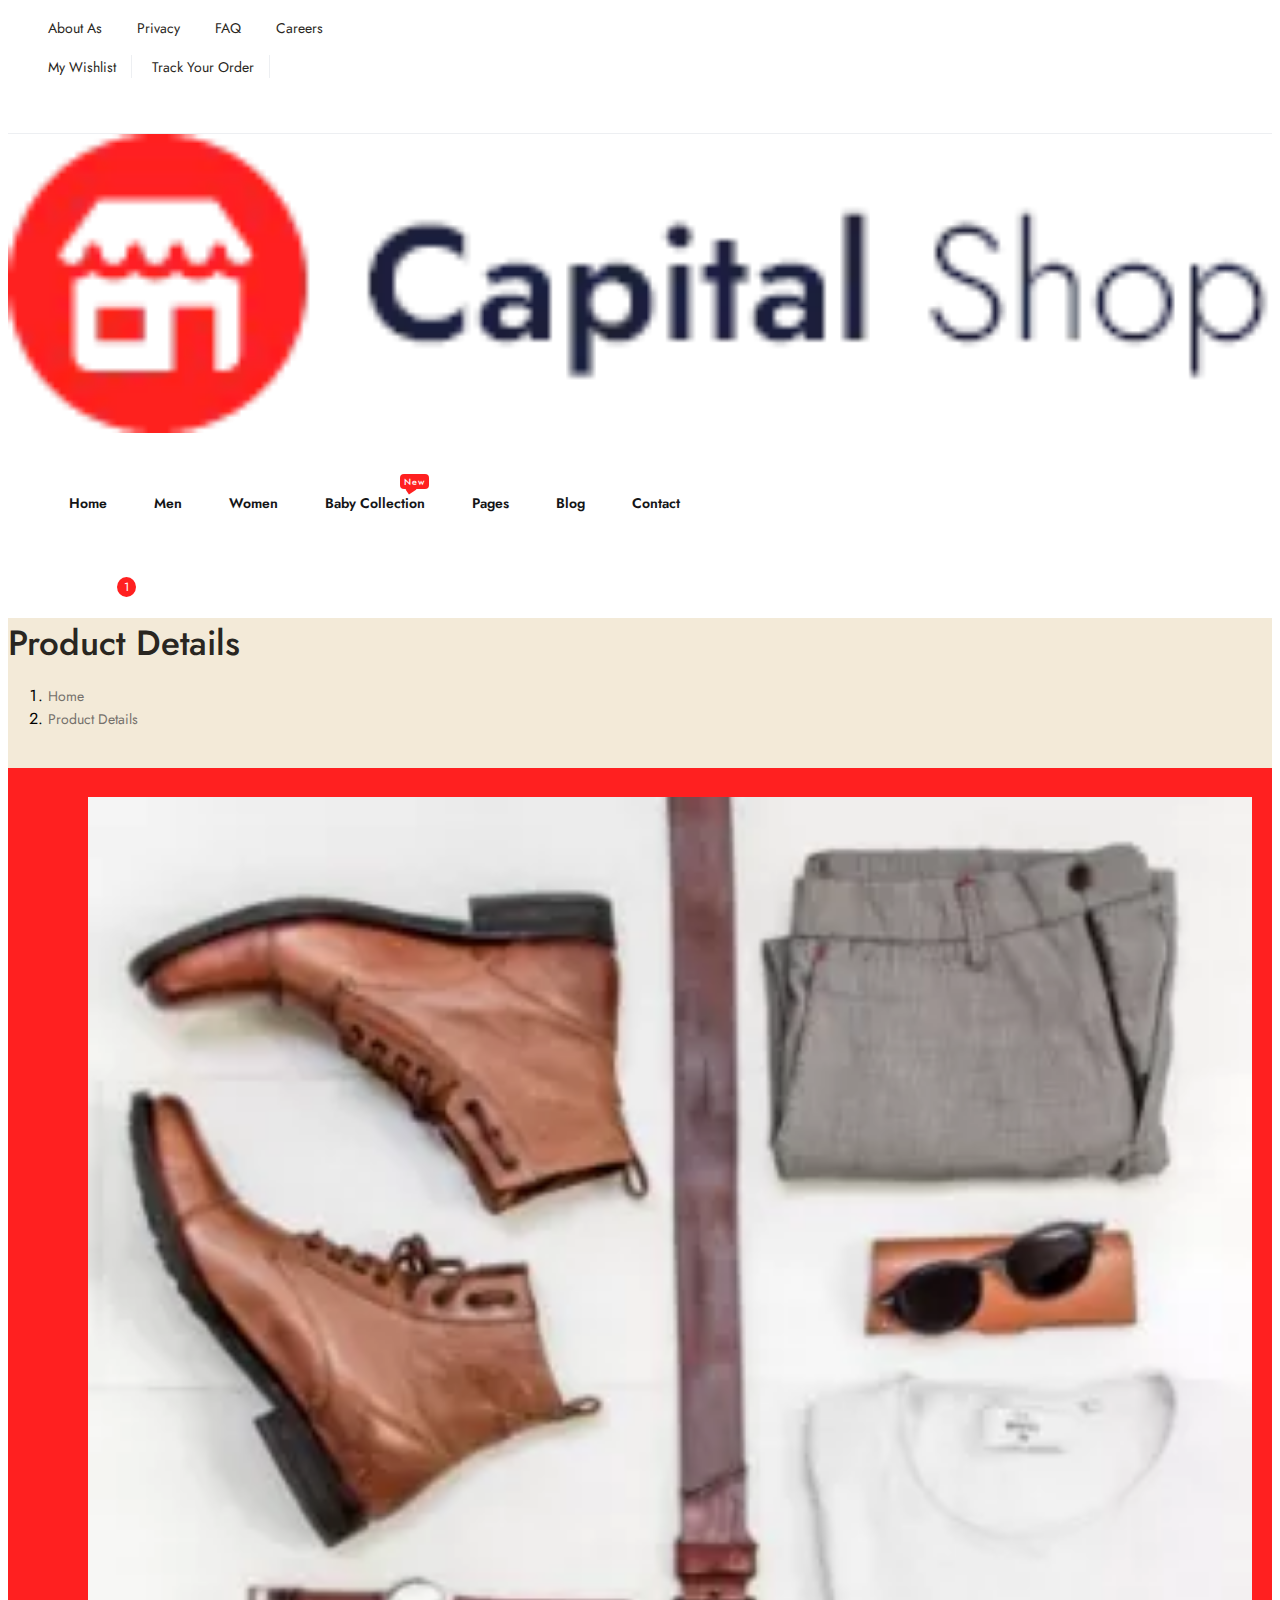
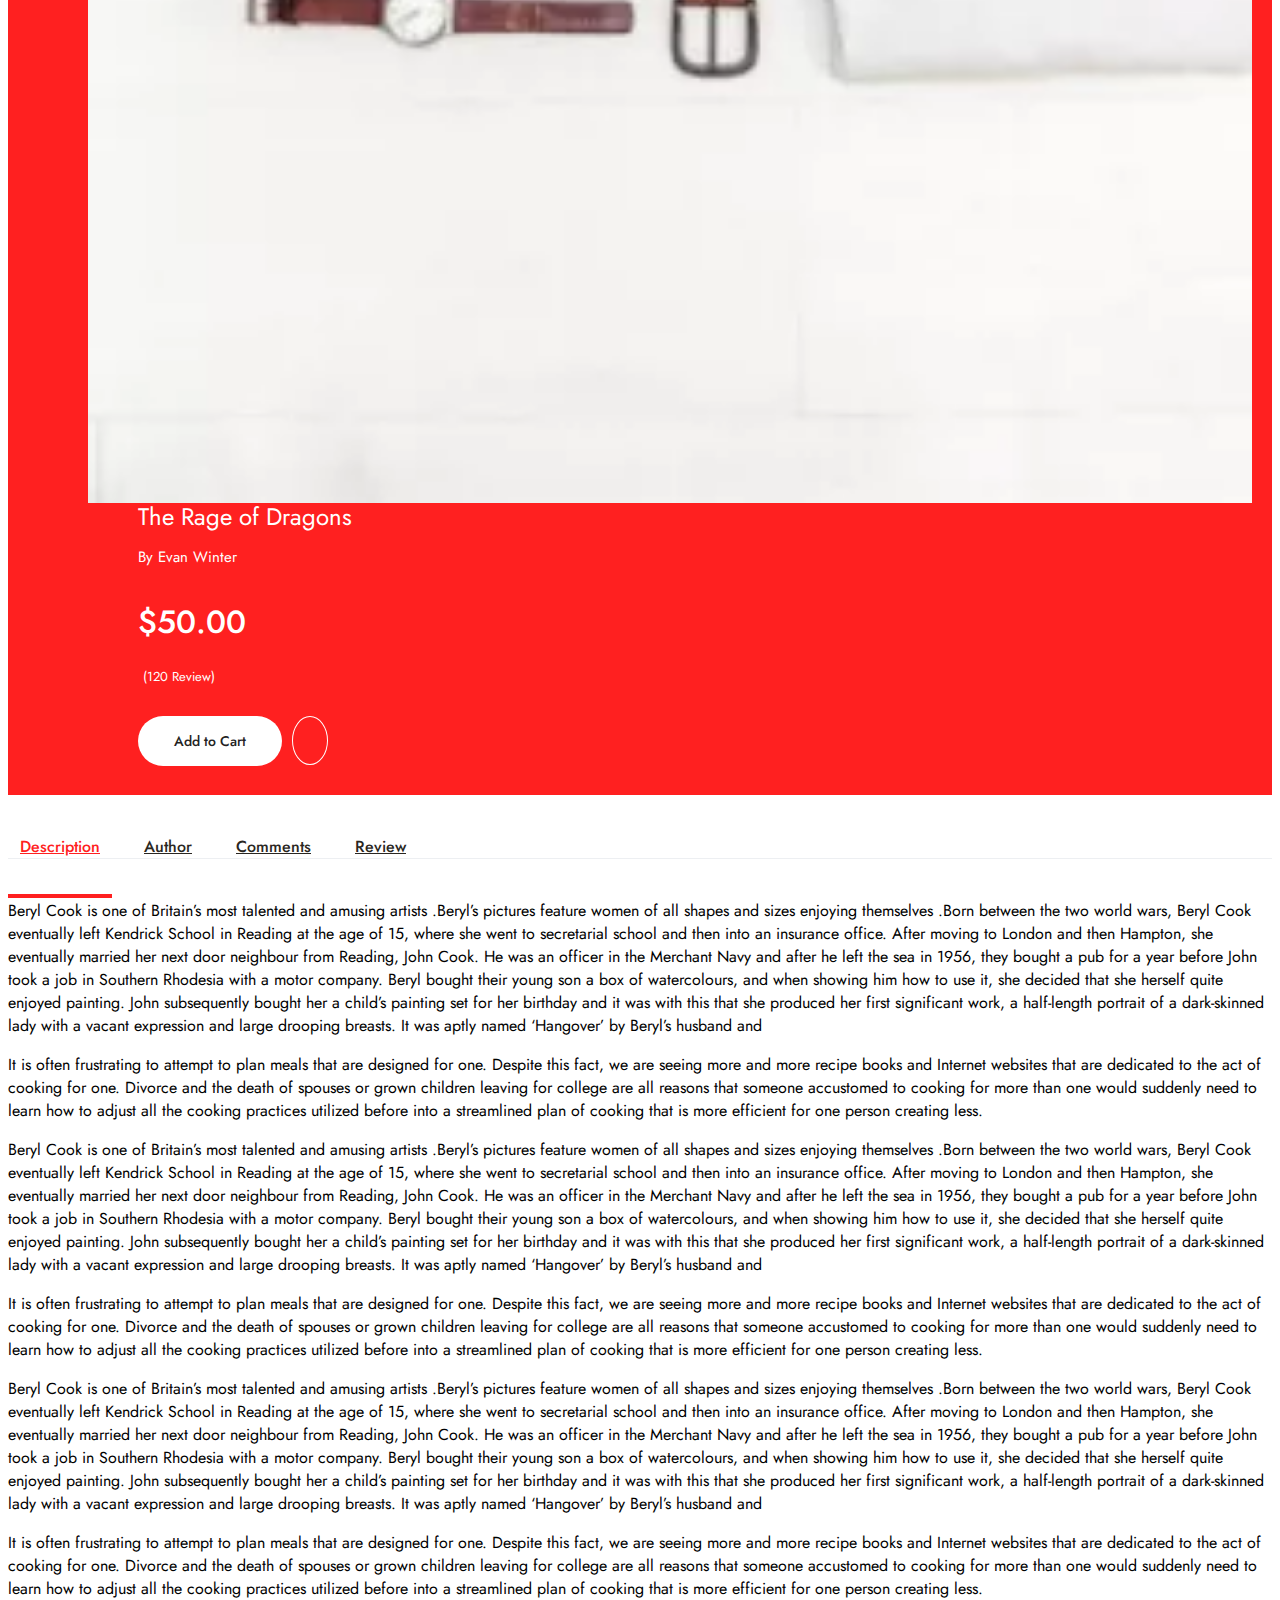
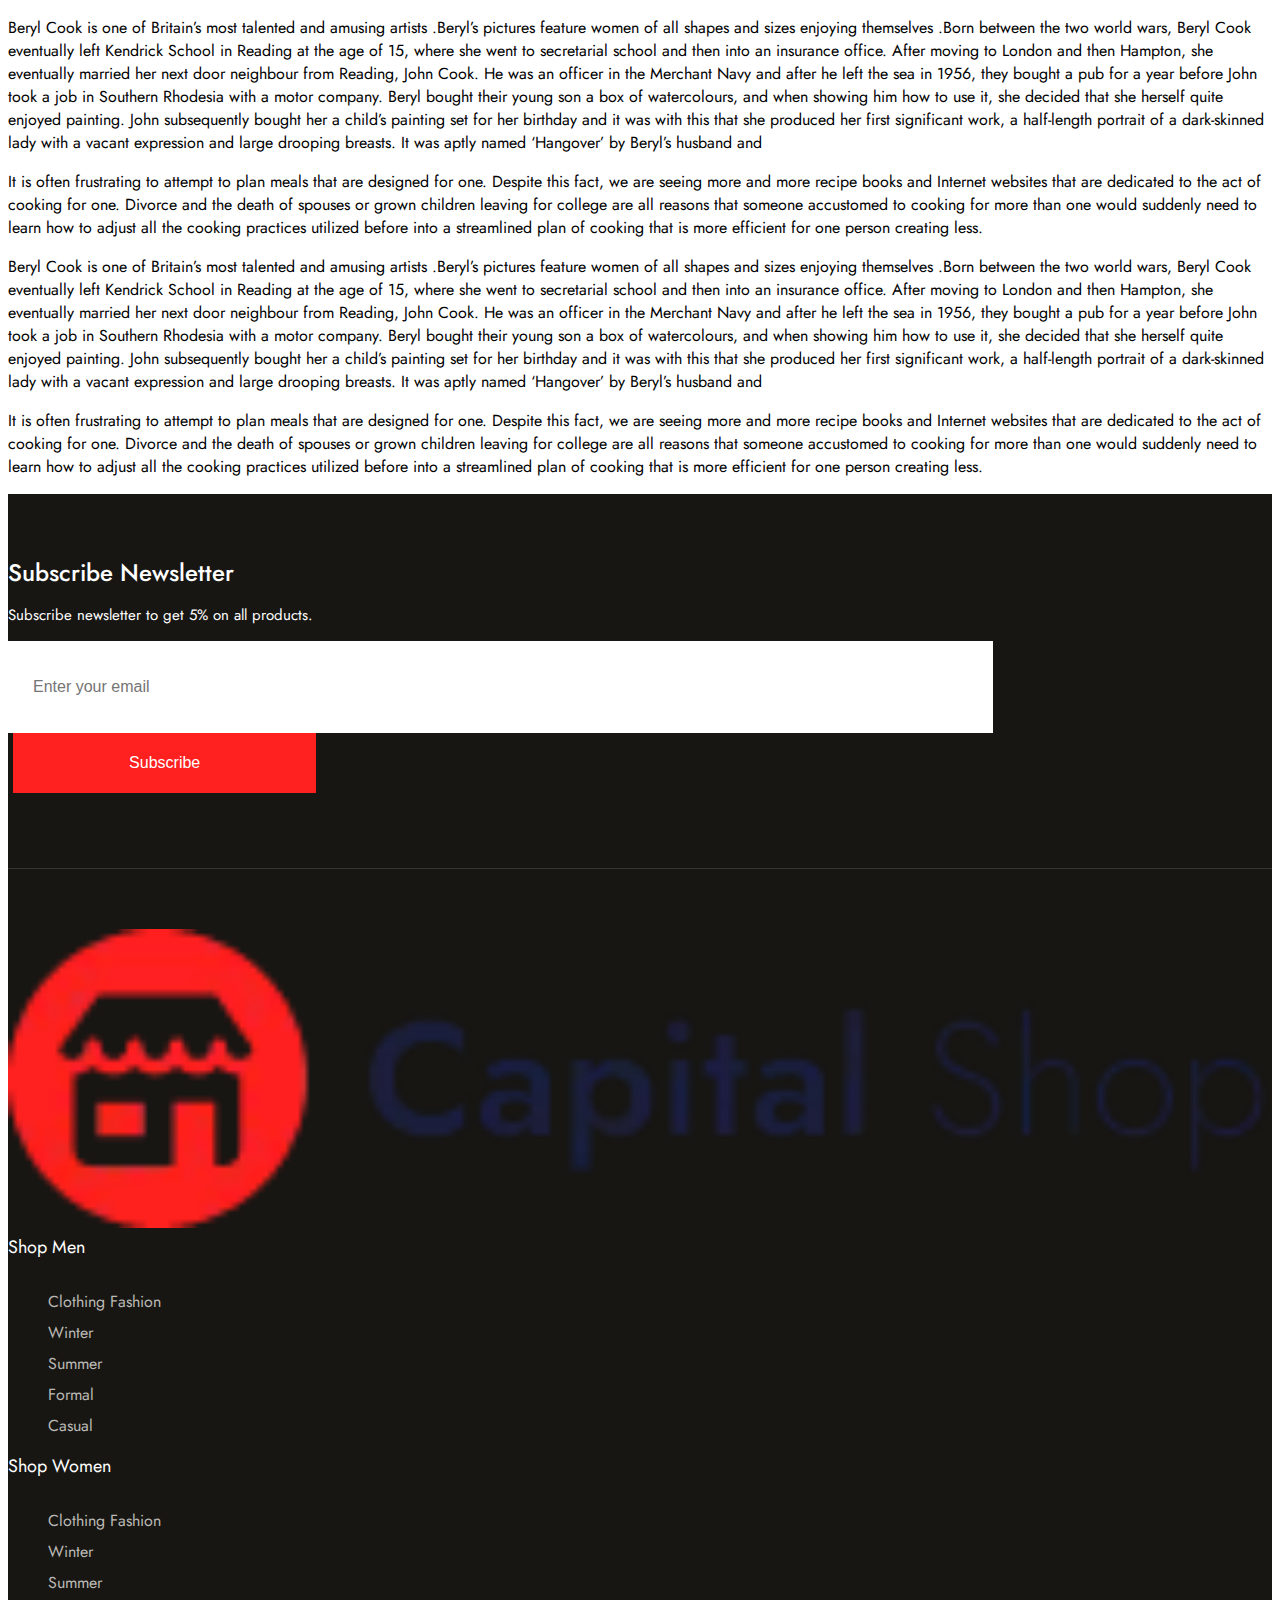
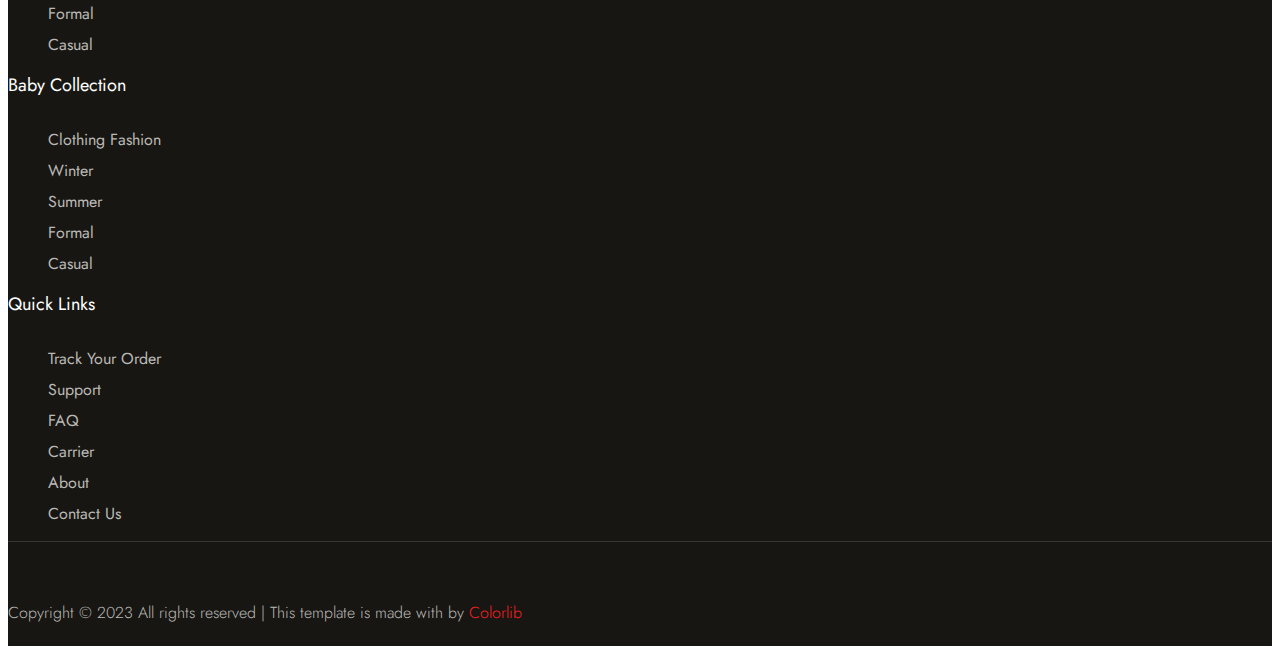
<file: pro-details.html>
<!DOCTYPE html>
<html lang="en">
  <head>
    <meta charset="UTF-8" />
    <meta name="viewport" content="width=device-width, initial-scale=1.0" />
    <meta name="description" content="" />
    <meta name="keywords" content="" />
    <title>Document</title>
    <link
      href="https://cdn.jsdelivr.net/npm/bootstrap@5.3.2/dist/css/bootstrap.min.css"
      rel="stylesheet"
      integrity="sha384-T3c6CoIi6uLrA9TneNEoa7RxnatzjcDSCmG1MXxSR1GAsXEV/Dwwykc2MPK8M2HN"
      crossorigin="anonymous"
    />
    <link rel="stylesheet" href="./css/style.css" />
    <link
      rel="stylesheet"
      href="https://cdnjs.cloudflare.com/ajax/libs/font-awesome/6.4.2/css/all.min.css"
      integrity="sha512-z3gLpd7yknf1YoNbCzqRKc4qyor8gaKU1qmn+CShxbuBusANI9QpRohGBreCFkKxLhei6S9CQXFEbbKuqLg0DA=="
      crossorigin="anonymous"
      referrerpolicy="no-referrer"
    />
    <link rel="preconnect" href="https://fonts.googleapis.com" />
    <link rel="preconnect" href="https://fonts.gstatic.com" crossorigin />
    <link
      href="https://fonts.googleapis.com/css2?family=Clicker+Script&family=Jost:wght@100;200;300;400;500;600;700&display=swap"
      rel="stylesheet"
    />
  </head>
  <body>
    <header class="header-area">
      <div class="header-top d-none d-sm-block">
        <div class="container">
          <div class="row">
            <div class="col-xl-12">
              <div
                class="d-flex justify-content-between flex-nowrap align-items-center"
              >
                <div class="header-info-left">
                  <ul>
                    <li><a href="./about as">About As</a></li>
                    <li><a href="./about as">Privacy</a></li>
                    <li><a href="./about as">FAQ</a></li>
                    <li><a href="./about as">Careers</a></li>
                  </ul>
                </div>
                <div class="header-info-right d-flex">
                  <ul class="order-list">
                    <li><a href="./about as">My Wishlist</a></li>
                    <li><a href="./about as">Track Your Order</a></li>
                  </ul>
                  <ul class="header-social">
                    <li>
                      <a href="#"><i class="fab fa-facebook"></i></a>
                    </li>
                    <li>
                      <a href="#"><i class="fab fa-instagram"></i></a>
                    </li>
                    <li>
                      <a href="#"><i class="fab fa-twitter"></i></a>
                    </li>
                    <li>
                      <a href="#"><i class="fab fa-linkedin-in"></i></a>
                    </li>
                    <li>
                      <a href="#"><i class="fab fa-youtube"></i></a>
                    </li>
                  </ul>
                </div>
              </div>
            </div>
          </div>
        </div>
      </div>
      <div class="header-mid header-sticky">
        <div class="container">
          <div class="menu-wrapper d-flex flex-wrap align-items-center">
            <div class="logo">
              <a href="./index.html">
                <img src="./img/logo/loder.png" alt />
              </a>
            </div>
            <div class="main-menu d-none d-lg-block">
              <nav>
                <ul id="navigation">
                  <li><a href="index.html">Home</a></li>
                  <li><a href="men.html">Men</a></li>
                  <li><a href="woman.html">Women</a></li>
                  <li class="new">
                    <a href="baby.html">Baby Collection</a>
                  </li>
                  <li>
                    <a href="#">Pages <i class="fas fa-angle-down"></i></a>
                    <ul class="submenu">
                      <li><a href="login.html">Login</a></li>
                      <li><a href="cart.html">Cart</a></li>
                      <li><a href="pro-details.html">Product Details</a></li>
                      <li><a href="checkout.html">Product Checkout</a></li>
                    </ul>
                  </li>
                  <li>
                    <a href="blog.html">Blog</a>
                    <ul class="submenu">
                      <li><a href="blog.html">Blog</a></li>
                      <li><a href="elements.html">Element</a></li>
                      <li><a href="blog-details.html">Blog Details</a></li>
                    </ul>
                  </li>
                  <li><a href="contact.html">Contact</a></li>
                </ul>
              </nav>
            </div>
            <div class="header-right">
              <ul>
                <li>
                  <a href="#"><i class="fa-solid fa-magnifying-glass"></i></a>
                </li>
                <li>
                  <a href="#"
                    ><i class="fa-regular fa-user" style="color: #292621"></i
                  ></a>
                </li>
                <li class="cart">
                  <a href="#"
                    ><i
                      class="fa-solid fa-cart-shopping"
                      style="color: #29262f"
                    ></i>
                  </a>
                </li>
              </ul>
            </div>
          </div>
        </div>
      </div>
    </header>
    <!--  -->
    <main>
      <section class="up">
        <div class="container">
          <div class="row">
            <div class="col-xl-12">
              <div class="up-area">
                <div
                  class="up-dei d-flex align-items-center justify-content-center"
                >
                  <div class="hero-caption hero-caption2">
                    <h2>Product Details</h2>
                    <nav aria-label="breadcrumb">
                      <ol class="breadcrumb justify-content-center">
                        <li class="breadcrumb-item">
                          <a href="index.html">Home</a>
                        </li>
                        <li class="breadcrumb-item">
                          <a href="#">Product Details</a>
                        </li>
                      </ol>
                    </nav>
                  </div>
                </div>
              </div>
            </div>
          </div>
        </div>
      </section>
      <!--  -->
      <section class="services pt-5">
        <div class="container">
          <div class="row">
            <div class="col-xl-12">
              <div class="single-services d-flex align-items-center mb-0">
                <div class="features-img">
                  <img src="./img/latest7.png" alt="" />
                </div>
                <div class="features-caption">
                  <h3>The Rage of Dragons</h3>
                  <p>By Evan Winter</p>
                  <div class="price">
                    <span>$50.00</span>
                  </div>
                  <div class="review">
                    <div class="rating">
                      <i class="fas fa-star"></i>
                      <i class="fas fa-star"></i>
                      <i class="fas fa-star"></i>
                      <i class="fas fa-star"></i>
                      <i class="fas fa-star-half-alt"></i>
                    </div>
                    <p>(120 Review)</p>
                  </div>
                  <a href="#" class="white-btn mr-10">Add to Cart</a>
                  <a href="#" class="border-btn share-btn"
                    ><i class="fas fa-share-alt"></i
                  ></a>
                </div>
              </div>
            </div>
          </div>
        </div>
      </section>
      <!--  -->
      <section class="textss">
        <div class="container">
          <div class="row">
            <div class="offset-xl-1 col-xl-10">
              <div class="nav-button">
                <nav>
                  <div class="nav nav-tabs" id="nav-tab" role="tablist">
                    <a
                      class="nav-link active"
                      id="nav-one-tab"
                      data-bs-toggle="tab"
                      href="#nav-one"
                      role="tab"
                      aria-controls="nav-one"
                      aria-selected="true"
                      >Description</a
                    >
                    <a
                      class="nav-link"
                      id="nav-two-tab"
                      data-bs-toggle="tab"
                      href="#nav-two"
                      role="tab"
                      aria-controls="nav-two"
                      aria-selected="false"
                      >Author</a
                    >
                    <a
                      class="nav-link"
                      id="nav-three-tab"
                      data-bs-toggle="tab"
                      href="#nav-three"
                      role="tab"
                      aria-controls="nav-three"
                      aria-selected="false"
                      >Comments</a
                    >
                    <a
                      class="nav-link"
                      id="nav-four-tab"
                      data-bs-toggle="tab"
                      href="#nav-four"
                      role="tab"
                      aria-controls="nav-four"
                      aria-selected="false"
                      >Review</a
                    >
                  </div>
                </nav>
              </div>
            </div>
          </div>
        </div>
        <div class="container">
          <div class="tab-content" id="nav-tabContent">
            <div
              class="tab-pane fade show active"
              id="nav-one"
              role="tabpanel"
              aria-labelledby="nav-one-tab"
            >
              <div class="row">
                <div class="offset-xl-1 col-lg-9">
                  <p>
                    Beryl Cook is one of Britain’s most talented and amusing
                    artists .Beryl’s pictures feature women of all shapes and
                    sizes enjoying themselves .Born between the two world wars,
                    Beryl Cook eventually left Kendrick School in Reading at the
                    age of 15, where she went to secretarial school and then
                    into an insurance office. After moving to London and then
                    Hampton, she eventually married her next door neighbour from
                    Reading, John Cook. He was an officer in the Merchant Navy
                    and after he left the sea in 1956, they bought a pub for a
                    year before John took a job in Southern Rhodesia with a
                    motor company. Beryl bought their young son a box of
                    watercolours, and when showing him how to use it, she
                    decided that she herself quite enjoyed painting. John
                    subsequently bought her a child’s painting set for her
                    birthday and it was with this that she produced her first
                    significant work, a half-length portrait of a dark-skinned
                    lady with a vacant expression and large drooping breasts. It
                    was aptly named ‘Hangover’ by Beryl’s husband and
                  </p>
                  <p>
                    It is often frustrating to attempt to plan meals that are
                    designed for one. Despite this fact, we are seeing more and
                    more recipe books and Internet websites that are dedicated
                    to the act of cooking for one. Divorce and the death of
                    spouses or grown children leaving for college are all
                    reasons that someone accustomed to cooking for more than one
                    would suddenly need to learn how to adjust all the cooking
                    practices utilized before into a streamlined plan of cooking
                    that is more efficient for one person creating less.
                  </p>
                </div>
              </div>
            </div>
            <div
              class="tab-pane fade"
              id="nav-two"
              role="tabpanel"
              aria-labelledby="nav-two-tab"
            >
              <div class="row">
                <div class="offset-xl-1 col-lg-9">
                  <p>
                    Beryl Cook is one of Britain’s most talented and amusing
                    artists .Beryl’s pictures feature women of all shapes and
                    sizes enjoying themselves .Born between the two world wars,
                    Beryl Cook eventually left Kendrick School in Reading at the
                    age of 15, where she went to secretarial school and then
                    into an insurance office. After moving to London and then
                    Hampton, she eventually married her next door neighbour from
                    Reading, John Cook. He was an officer in the Merchant Navy
                    and after he left the sea in 1956, they bought a pub for a
                    year before John took a job in Southern Rhodesia with a
                    motor company. Beryl bought their young son a box of
                    watercolours, and when showing him how to use it, she
                    decided that she herself quite enjoyed painting. John
                    subsequently bought her a child’s painting set for her
                    birthday and it was with this that she produced her first
                    significant work, a half-length portrait of a dark-skinned
                    lady with a vacant expression and large drooping breasts. It
                    was aptly named ‘Hangover’ by Beryl’s husband and
                  </p>
                  <p>
                    It is often frustrating to attempt to plan meals that are
                    designed for one. Despite this fact, we are seeing more and
                    more recipe books and Internet websites that are dedicated
                    to the act of cooking for one. Divorce and the death of
                    spouses or grown children leaving for college are all
                    reasons that someone accustomed to cooking for more than one
                    would suddenly need to learn how to adjust all the cooking
                    practices utilized before into a streamlined plan of cooking
                    that is more efficient for one person creating less.
                  </p>
                </div>
              </div>
            </div>
            <div
              class="tab-pane fade"
              id="nav-three"
              role="tabpanel"
              aria-labelledby="nav-three-tab"
            >
              <div class="row">
                <div class="offset-xl-1 col-lg-9">
                  <p>
                    Beryl Cook is one of Britain’s most talented and amusing
                    artists .Beryl’s pictures feature women of all shapes and
                    sizes enjoying themselves .Born between the two world wars,
                    Beryl Cook eventually left Kendrick School in Reading at the
                    age of 15, where she went to secretarial school and then
                    into an insurance office. After moving to London and then
                    Hampton, she eventually married her next door neighbour from
                    Reading, John Cook. He was an officer in the Merchant Navy
                    and after he left the sea in 1956, they bought a pub for a
                    year before John took a job in Southern Rhodesia with a
                    motor company. Beryl bought their young son a box of
                    watercolours, and when showing him how to use it, she
                    decided that she herself quite enjoyed painting. John
                    subsequently bought her a child’s painting set for her
                    birthday and it was with this that she produced her first
                    significant work, a half-length portrait of a dark-skinned
                    lady with a vacant expression and large drooping breasts. It
                    was aptly named ‘Hangover’ by Beryl’s husband and
                  </p>
                  <p>
                    It is often frustrating to attempt to plan meals that are
                    designed for one. Despite this fact, we are seeing more and
                    more recipe books and Internet websites that are dedicated
                    to the act of cooking for one. Divorce and the death of
                    spouses or grown children leaving for college are all
                    reasons that someone accustomed to cooking for more than one
                    would suddenly need to learn how to adjust all the cooking
                    practices utilized before into a streamlined plan of cooking
                    that is more efficient for one person creating less.
                  </p>
                </div>
              </div>
            </div>
            <div
              class="tab-pane fade"
              id="nav-four"
              role="tabpanel"
              aria-labelledby="nav-four-tab"
            >
              <div class="row">
                <div class="offset-xl-1 col-lg-9">
                  <p>
                    Beryl Cook is one of Britain’s most talented and amusing
                    artists .Beryl’s pictures feature women of all shapes and
                    sizes enjoying themselves .Born between the two world wars,
                    Beryl Cook eventually left Kendrick School in Reading at the
                    age of 15, where she went to secretarial school and then
                    into an insurance office. After moving to London and then
                    Hampton, she eventually married her next door neighbour from
                    Reading, John Cook. He was an officer in the Merchant Navy
                    and after he left the sea in 1956, they bought a pub for a
                    year before John took a job in Southern Rhodesia with a
                    motor company. Beryl bought their young son a box of
                    watercolours, and when showing him how to use it, she
                    decided that she herself quite enjoyed painting. John
                    subsequently bought her a child’s painting set for her
                    birthday and it was with this that she produced her first
                    significant work, a half-length portrait of a dark-skinned
                    lady with a vacant expression and large drooping breasts. It
                    was aptly named ‘Hangover’ by Beryl’s husband and
                  </p>
                  <p>
                    It is often frustrating to attempt to plan meals that are
                    designed for one. Despite this fact, we are seeing more and
                    more recipe books and Internet websites that are dedicated
                    to the act of cooking for one. Divorce and the death of
                    spouses or grown children leaving for college are all
                    reasons that someone accustomed to cooking for more than one
                    would suddenly need to learn how to adjust all the cooking
                    practices utilized before into a streamlined plan of cooking
                    that is more efficient for one person creating less.
                  </p>
                </div>
              </div>
            </div>
            <div
              class="tab-pane fade"
              id="nav-five"
              role="tabpanel"
              aria-labelledby="nav-five-tab"
            >
              <div class="row">
                <div class="offset-xl-1 col-lg-9">
                  <p>
                    Beryl Cook is one of Britain’s most talented and amusing
                    artists .Beryl’s pictures feature women of all shapes and
                    sizes enjoying themselves .Born between the two world wars,
                    Beryl Cook eventually left Kendrick School in Reading at the
                    age of 15, where she went to secretarial school and then
                    into an insurance office. After moving to London and then
                    Hampton, she eventually married her next door neighbour from
                    Reading, John Cook. He was an officer in the Merchant Navy
                    and after he left the sea in 1956, they bought a pub for a
                    year before John took a job in Southern Rhodesia with a
                    motor company. Beryl bought their young son a box of
                    watercolours, and when showing him how to use it, she
                    decided that she herself quite enjoyed painting. John
                    subsequently bought her a child’s painting set for her
                    birthday and it was with this that she produced her first
                    significant work, a half-length portrait of a dark-skinned
                    lady with a vacant expression and large drooping breasts. It
                    was aptly named ‘Hangover’ by Beryl’s husband and
                  </p>
                  <p>
                    It is often frustrating to attempt to plan meals that are
                    designed for one. Despite this fact, we are seeing more and
                    more recipe books and Internet websites that are dedicated
                    to the act of cooking for one. Divorce and the death of
                    spouses or grown children leaving for college are all
                    reasons that someone accustomed to cooking for more than one
                    would suddenly need to learn how to adjust all the cooking
                    practices utilized before into a streamlined plan of cooking
                    that is more efficient for one person creating less.
                  </p>
                </div>
              </div>
            </div>
          </div>
        </div>
      </section>
    </main>
    <!--  -->
    <footer>
      <div class="footer-wrapper gray-bg">
        <div class="footer-area footer-padding">
          <section class="subscribe-area">
            <div class="container">
              <div class="row justify-content-between subscribe-padding">
                <div class="col-xxl-3 col-xl-3 col-lg-4">
                  <div class="subscribe-caption">
                    <h3>Subscribe Newsletter</h3>
                    <p>Subscribe newsletter to get 5% on all products.</p>
                  </div>
                </div>
                <div class="col-xxl-5 col-xl-6 col-lg-7 col-md-9">
                  <div class="subscribe-caption">
                    <form action="#">
                      <input type="text" placeholder="Enter your email" />
                      <button class="subscribe-btn">Subscribe</button>
                    </form>
                  </div>
                </div>
                <div class="col-xxl-2 col-xl-2 col-lg-4">
                  <div class="footer-social">
                    <a href="https://bit.ly/sai4ull"
                      ><i class="fab fa-facebook"></i
                    ></a>
                    <a href="#"><i class="fab fa-instagram"></i></a>
                    <a href="#"><i class="fab fa-youtube"></i></a>
                  </div>
                </div>
              </div>
            </div>
          </section>
          <div class="container">
            <div class="row justify-content-between">
              <div class="col-xl-3 col-lg-3 col-md-6 col-sm-8">
                <div class="single-footer-caption mb-50">
                  <div class="single-footer-caption mb-20">
                    <div class="footer-logo mb-35">
                      <a href="index.html"
                        ><img src="./img/logo/loder.png" alt=""
                      /></a>
                    </div>
                  </div>
                </div>
              </div>
              <div class="col-xl-2 col-lg-2 col-md-4 col-sm-6">
                <div class="single-footer-caption mb-50">
                  <div class="footer-tittle">
                    <h4>Shop Men</h4>
                    <ul>
                      <li><a href="#">Clothing Fashion</a></li>
                      <li><a href="#">Winter</a></li>
                      <li><a href="#">Summer</a></li>
                      <li><a href="#">Formal</a></li>
                      <li><a href="#">Casual</a></li>
                    </ul>
                  </div>
                </div>
              </div>
              <div class="col-xl-2 col-lg-2 col-md-4 col-sm-6">
                <div class="single-footer-caption mb-50">
                  <div class="footer-tittle">
                    <h4>Shop Women</h4>
                    <ul>
                      <li><a href="#">Clothing Fashion</a></li>
                      <li><a href="#">Winter</a></li>
                      <li><a href="#">Summer</a></li>
                      <li><a href="#">Formal</a></li>
                      <li><a href="#">Casual</a></li>
                    </ul>
                  </div>
                </div>
              </div>
              <div class="col-xl-2 col-lg-2 col-md-4 col-sm-6">
                <div class="single-footer-caption mb-50">
                  <div class="footer-tittle">
                    <h4>Baby Collection</h4>
                    <ul>
                      <li><a href="#">Clothing Fashion</a></li>
                      <li><a href="#">Winter</a></li>
                      <li><a href="#">Summer</a></li>
                      <li><a href="#">Formal</a></li>
                      <li><a href="#">Casual</a></li>
                    </ul>
                  </div>
                </div>
              </div>
              <div class="col-xl-2 col-lg-2 col-md-4 col-sm-6">
                <div class="single-footer-caption mb-50">
                  <div class="footer-tittle">
                    <h4>Quick Links</h4>
                    <ul>
                      <li><a href="#">Track Your Order</a></li>
                      <li><a href="#">Support</a></li>
                      <li><a href="#">FAQ</a></li>
                      <li><a href="#">Carrier</a></li>
                      <li><a href="#">About</a></li>
                      <li><a href="#">Contact Us</a></li>
                    </ul>
                  </div>
                </div>
              </div>
            </div>
          </div>
          <div class="footer-bottom-area">
            <div class="container">
              <div class="footer-border">
                <div class="row">
                  <div class="col-xl-12">
                    <div class="footer-copy-right text-center">
                      <p>
                        Copyright © 2023 All rights reserved | This template is
                        made with
                        <i
                          class="fa fa-heart color-danger"
                          aria-hidden="true"
                        ></i>
                        by
                        <a
                          href="https://colorlib.com"
                          target="_blank"
                          rel="nofollow noopener"
                          >Colorlib</a
                        >
                      </p>
                    </div>
                  </div>
                </div>
              </div>
            </div>
          </div>
        </div>
      </div>
    </footer>
  </body>
</html>
</file>
<file: css/style.css>
body {
    font-family: 'Jost', sans-serif;
}

img {
    width: 100%;
}

ul li {
    display: inline-block;
    list-style: none;
    /* margin-right: 15px;
    padding-right: 15px; */
}

ul li a {
    color: #292621;
    font-size: 14px;
    text-decoration: none;
}

h1, h2, h3, h4, h5, h6 {
    font-family: "Jost", sans-serif;
    color: #292621;
    margin-top: 0px;
    font-style: normal;
    font-weight: 500;
    text-transform: normal;
}

.clr {
    clear: both;
}

.header-area .header-top {
    background: #fff;
    /* padding: 8px 0px; */
    border-bottom: 1px solid #edeff2;
}

.header-area .header-info-left ul li {
    margin-right: 15px;
    padding-right: 15px;
    display: inline-block;
}

.header-area .header-info-right .order-list li {
    margin-right: 15px;
    padding-right: 15px;
    border-right: 1px solid #edeff2;
    display: inline-block;
}

.header-area .header-info-right .header-social li a {
    color: #74706B;
    font-size: 14px;
    padding-left: 14px;
}


.header-area .header-mid .menu-wrapper .main-menu {
    margin-top: 15px;
}

.header-area .header-mid .menu-wrapper .main-menu ul li {
    display: inline-block;
    position: relative;
    z-index: 1;
}

.header-area .header-mid .menu-wrapper .main-menu ul li a {
    color: #141517;
    font-weight: 600;
    padding: 38px 21px;
    display: inline-block;
    text-transform: capitalize;
    display: block;
    transition: all .3s ease-out 0s;
}

.header-area .header-mid .menu-wrapper .main-menu ul li a:hover {
    color: #ff2021
}

.header-area .header-mid .menu-wrapper .main-menu ul ul.submenu {
    position: absolute;
    width: 170px;
    background: #fff;
    left: 0;
    top: 90%;
    visibility: hidden;
    opacity: 0;
    box-shadow: 0 0 10px 3px rgba(0, 0, 0, 0.05);
    padding: 17px 0;
    border-top: 3px solid #FF2020;
    border-radius: 7px 7px 3px 3px;
    transition: all .2s ease-out 0s;
}

.header-area .header-mid .menu-wrapper .main-menu ul ul.submenu>li {
    margin-left: 7px;
    display: block;
}

.header-area .header-mid .menu-wrapper .main-menu ul ul.submenu>li>a {
    padding: 6px 10px !important;
    font-size: 16px;
    color: #292621;
    text-transform: capitalize;
}

.header-area .header-mid .menu-wrapper .main-menu ul li .new {
    position: relative;
}

.header-area .header-mid .menu-wrapper .main-menu ul li.new::before {
    position: absolute;
    content: "New";
    background: #FF2020;
    color: #fff;
    text-align: center;
    border-radius: 4px;
    font-size: 9px;
    top: 19px;
    right: 17px;
    padding: 1px 4px;
    letter-spacing: 1px;
    font-weight: 500;
}

.header-area .header-mid .menu-wrapper .main-menu ul li.new::after {
    content: "";
    position: absolute;
    height: 9px;
    width: 6px;
    background: #FF2020;
    right: 32px;
    top: 30px;
    transform: rotate(56deg);
}

.header-area .header-mid .menu-wrapper .main-menu ul li:hover>ul.submenu {
    visibility: visible;
    opacity: 1;
    top: 100%;
}

.header-area .header-mid .menu-wrapper .header-right i {
    color: #292621;
    font-size: 24px;
    padding: 31px 13px;
}

.header-area .header-mid .menu-wrapper .header-right i:hover {
    color: #FF2020
}

.header-area .header-mid .menu-wrapper .header-right .cart {
    position: relative;
}

.header-area .header-mid .menu-wrapper .header-right .cart::after {
    content: "1";
    background: #FF2020;
    color: #fff;
    text-align: center;
    border-radius: 50%;
    font-size: 12px;
    position: absolute;
    top: 10px;
    right: 0px;
    padding: 1px 7px;
    transition: all .4s ease-out 0s;
}

/* End Header */
/* Start landing */
.landing {
    background-image: url(../img/landing/main.png);
    width: 100%;
    height: 100vh;
    background-position: center;
    background-size: cover;
}

.landing {
    text-align: center;
}

.landing .text {
    position: relative;
    top: 55%;
}

.landing .row span {
    color: #FF2020;
    font-family: "Clicker Script", cursive;
    font-size: 50px;
    line-height: 1.2;
    font-weight: 400;
    margin-bottom: 1px;
    display: block;
}

.landing .row h1 {
    font-size: 50px;
    font-weight: 300;
    font-family: "Jost", sans-serif;
    color: #292621;
    line-height: 1.3;
    margin-bottom: 2px;
}

.landing .row p {
    color: #74706B;
    font-size: 25px;
    font-weight: 400;
    margin-bottom: 31px;
    padding: 0 50px;
}

.landing .btn_1 {
    background: #292621;
    font-weight: 500;
    border: 1px solid #292621;
    text-transform: uppercase;
    color: #fff !important;
    display: inline-block;
    padding: 15px 47px;
    line-height: 16px;
    font-size: 14px;
    text-decoration: none;
    transition: all .4s;
}

.landing .btn_1:hover {
    background: none;
    border: 1px solid #292621;
    color: #292621 !important;
}

/* End landing */
/* Start sec-two */
.sec-two .single-items {
    position: relative;
}

.sec-two .single-items .items-img {
    overflow: hidden;
    position: relative;
    z-index: 0;
}

.sec-two .single-items .items-img img {
    transition: all .4s ease-out 0s;
    width: 100%;
    transform: scale(1);
}

.sec-two .single-items .items-img::before {
    position: absolute;
    width: 100%;
    height: 40%;
    bottom: 0;
    content: "";
    z-index: 1;
}

.sec-two .single-items .items-details {
    transition: all .4s ease-out 0s;
    position: absolute;
    left: 25px;
    bottom: 0px;
    text-align: center;
    right: 0;
}

.sec-two .single-items .items-details h4 {
    font-family: "Jost", sans-serif;
    color: #292621;
    margin-top: 0px;
    font-style: normal;
    font-weight: 500;
}

.sec-two .single-items .items-details a {
    color: #fff;
    font-size: 24px;
    font-weight: 600;
    display: inline-block;
    margin-bottom: 9px;
    text-decoration: none;
    transition: all .4s ease-out 0s;

}

.sec-two .single-items .items-details .hid {
    color: #CEBD9C;
    font-weight: 500;
    font-size: 16px;
    position: relative;
    display: inline-block;
    transition: all .4s ease-out 0s;
    opacity: 0;
    visibility: hidden;
}

.sec-two .single-items .items-details .hid::before {
    position: absolute;
    content: "";
    background: #CEBD9C;
    width: 100%;
    height: 2px;
    bottom: -2px;
}

.sec-two .single-items:hover .items-details {
    bottom: 40px;
}

.sec-two .single-items:hover .items-details .hid, h4 {
    opacity: 1;
    visibility: visible;
    bottom: 10px;
}

/* End sec-two */
/* Srart sec-three */
.sec-three {
    padding: 40px 0;
}

.nav-button nav {
    margin: 40px 0;
    position: relative;
    border-bottom: 1px solid #edeff2;
}

.nav-button .nav-tittle h2 {
    color: #292621;
    font-size: 34px;
    font-weight: 500;
    line-height: 1.3;
    margin-bottom: 2px;
}

.nav-button nav .nav-tabs .nav-link.active {
    color: #FF2020;
    border-bottom: 4px solid #FF2020;
    background: none;
}

.nav-button nav .nav-tabs .nav-link {
    font-family: "Jost", sans-serif;
    color: #292621;
    font-size: 16px;
    font-weight: 500;
    border: 0;
    padding: 36px 12px;
    padding-top: 0;
    border-bottom: 4px solid transparent;
    margin-right: 15px;
}

.nav-button nav .nav-tabs .nav-link:hover {
    border-bottom: 4px solid #FF2020;
}

.sec-three .card-text h3 a {
    color: #292621;
    font-size: 16px;
    font-weight: 400;
    margin-bottom: 6px;
    text-decoration: none;
}

.sec-three .price span {
    color: #74706B;
    cursor: pointer;
    font-weight: 500;
    font-size: 16px;
}

.sec-three .price span span {
    display: inline-block;
    color: #CEBD9C;
    text-decoration: line-through;
    margin: 0;
    margin-left: 12px;
}

/* .sec-three .slick-prev {
    left: -25px;
    position: absolute;
    border: 0;
    padding: 0;
    z-index: 2;
    cursor: pointer;
    top: 10%;
    transform: translateY(-50%);
    left: auto;
    background: none;
}

.sec-three .slick-prev i {
    font-size: 30px;
    color: rgba(32, 69, 112, 0.3);

} */
/* End sec-three */
/* Start sec-four */
.sec-four {
    background-color: #f3ead8;
}

.sec-four .slider {
    display: block;
}

.sec-four .slider button {
    position: relative;
    top: 50%;
    left: 0;
    transform: translateY(380%);
    border: 0;
    padding: 0;
    width: 35px;
    height: 35px;
    border-radius: 50%;
    line-height: 40px;
    cursor: pointer;
    background: none;
    transition: all .3s ease-out 0s;
    z-index: 2;
}

.sec-four .slider button i {
    color: rgba(41, 38, 33, 0.3);
    font-size: 24px;
}

.sec-four .testimonial-top-cap {
    text-align: center;
}

.sec-four .testimonial-top-cap h2 {
    font-size: 34px;
    font-weight: 500;
    color: #292621;
    margin: 30px 0;
}

.sec-four .testimonial-top-cap p {
    line-height: 1.5;
    padding: 0 80px;
    margin-bottom: 32px;
    font-size: 18px;
    color: #292621;
    font-weight: 400;
}

.sec-four .founder-text {
    margin-left: 20px;
    text-align: left;
}

.sec-four .all-down {
    margin-bottom: 40px;
}

/* End sec-four */
/* Start sec-five */
.five .nav-button nav {
    border: none;
}

/* End sec-five */
/* Start sec-six */

.sec-six {
    background-color: #F6F6F6;

}

.sec-six .nav-button nav {
    border: none;
}

.sec-six .items-details span {
    color: #74706B;
    margin-bottom: 11px;
    display: block;
}

.sec-six .items-details h4 a {
    font-family: "Jost", sans-serif;
    color: #292621;
    margin-top: 0px;
    font-style: normal;
    font-weight: 500;
    text-decoration: none;
    transition: all .5s;
}

.sec-six .items-details p {
    font-family: "Jost", sans-serif;
    color: #74706B;
    font-size: 16px;
    line-height: 30px;
    margin-bottom: 24px;
    font-weight: 400;
    line-height: 1.6;
}

.sec-six .items-details .hid {
    color: #292621;
    text-decoration: underline;
    font-weight: 600;
}

.sec-six .single-items :hover h4 a {
    color: #ff2021;
}

/* End sec-six */
/* Start sec-seven */

.sec-seven {
    padding-top: 70px;
    padding-bottom: 10px;
}

.sec-seven .card-car {
    text-align: center;
}

/* 
.sec-seven .card-car::before {
    position: absolute;
    content: "";
    width: 1px;
    height: 95%;
    background: #edeff2;
    bottom: 0;
    right: -2%;
    top: 1%;
} */

.sec-seven .svg {
    width: 20%;
    display: inline-block;
}

.sec-seven .svg-de h5 {
    font-size: 20px;
    font-weight: 500;
    margin-bottom: 12px;
    display: block;
    text-transform: capitalize;
    color: #2B2B2B;
    font-family: "Jost", sans-serif;
}

.sec-seven .svg-de p {
    font-family: "Jost", sans-serif;
    color: #57667e;
    font-size: 16px;
    line-height: 30px;
    margin-bottom: 15px;
    font-weight: 400;
    line-height: 1.6;
}

/* End sec-seven */
/* Start footer */

.footer-wrapper {
    background: #171613;
}

.footer-padding {
    padding-top: 63px;
}

.subscribe-area .subscribe-padding {
    padding-bottom: 40px;
    margin-bottom: 60px;
    border-bottom: 1px solid rgba(255, 255, 255, 0.14);
}

.subscribe-area .subscribe-caption h3 {
    color: #fff;
    font-family: "Jost", sans-serif;
    font-size: 24px;
    font-weight: 500;
    line-height: 1.3;
    margin-bottom: 12px;
}

.subscribe-area .subscribe-caption p {
    color: #fff;
    font-size: 15px;
}

.subscribe-area .subscribe-caption form input {
    width: 74%;
    height: 60px;
    border: 0;
    color: #000;
    background: #fff;
    border: 1px solid rgba(255, 255, 255, 0.2);
    border-radius: 0;
    padding: 15px 24px;
    font-size: 16px;
}

.subscribe-area .subscribe-caption form button.subscribe-btn {
    width: 24%;
    height: 60px;
    border: 0;
    background: #FF2020;
    border-radius: 0;
    padding: 13px 24px;
    color: #fff;
    margin-left: 5px;
    cursor: pointer;
    font-size: 16px;
    font-weight: 500;
}

.footer-social a {
    color: #677F8B;
    font-size: 24px;
    display: inline-block;
    text-align: center;
    margin-left: 23px;
}

.footer-social a i {
    transition: all .4s ease-out 0s;
    display: inline-block;
    transform: rotateY(0deg);
}

.footer-social a i:hover {
    transform: rotateY(-180deg);
}

.footer-social a:hover {
    color: #FF2020;
}

a, button {
    color: #fff;
    outline: medium none;
}

.footer-wrapper .footer-area .footer-tittle h4 {
    color: #ffffff;
    font-size: 18px;
    margin-bottom: 30px;
    font-weight: 400;
}

.footer-wrapper .footer-area .footer-tittle ul li {
    margin-bottom: 8px;
    display: block;
}

.footer-wrapper .footer-area .footer-tittle ul li a {
    color: #BBB9B5;
    font-weight: 400;
    font-size: 16px;
    text-decoration: underline transparent;
}


.footer-bottom-area .footer-border {
    border-top: 1px solid rgba(255, 255, 255, 0.14);
    padding-top: 39px;
    padding-bottom: 1px;
}

.footer-bottom-area .footer-copy-right p {
    color: #BBB9B5;
    font-weight: 300;
    font-size: 16px;
    line-height: 2;
}

.footer-bottom-area .footer-copy-right p a {
    text-decoration: none;
    color: #FF2020;
}

.footer-bottom-area .footer-copy-right p i {
    color: #FF2020;
}

/* End Home */
/*  */
/*  */
/*  */
/* Start Men */
.up {
    background-color: #f3ead8;
}

.up-dei {
    min-height: 150px;
    background-repeat: no-repeat;
    background-position: center center;
    background-size: cover;
}

.up .hero-caption2 h2 {
    color: #292621;
    font-size: 35px;
    font-weight: 500;
    margin-bottom: 12px;
}

.breadcrumb a {
    color: #74706B;
    font-size: 14px;
    text-transform: capitalize;
    line-height: 1;
    font-weight: 400;
    text-decoration: none;
}

/* End up */
/* Start down */
.down .single-listing {
    border: 1px solid #edeff2;
    padding: 30px 19px 30px 30px;
}

.down .single-listing select {
    width: 100%;
    height: 45px;
    background: #fff;
    border-radius: 30px;
    padding: 11px 19px 11px 18px;
    color: #140C40;
    line-height: 20px;
    border: 1px solid #edeff2;
    margin-bottom: 20px;
}

.down .left-slider .small-title h4 {
    font-size: 16px;
    display: block;
    font-weight: 700;
    line-height: 1.4;
    margin-bottom: 22px;
}

.price_value input {
    border: 0px;
    text-align: center;
    max-width: 50px;
    background-color: transparent;
}

.down .small-tittle h4 {
    font-size: 16px;
    display: block;
    font-weight: 700;
    line-height: 1.4;
    margin-bottom: 22px;
}

.category-listing .single-listing .select-Categories .container input {
    position: absolute;
    opacity: 0;
    cursor: pointer;
    height: 0;
    width: 0;
}

.down .single-listing .select-Categories .container {
    display: block;
    position: relative;
    padding-left: 35px;
    margin-bottom: 12px;
    cursor: pointer;
    /* font-size: 22px; */
    user-select: none;
    color: #232F55;
    font-size: 16px;
}

.down .select-Categories input {
    display: none;
}

.down .select-Categories .checkmark {
    position: absolute;
    top: 0;
    left: 0;
    height: 22px;
    width: 22px;
    border: 1px solid #edeff2;
    border-radius: 50%;
}

.down .dd .card {
    background-color: #fff;
    border: none;
}

.down .right-item .dd .card .card-det a {

    color: #292621;
    font-size: 16px;
    font-weight: 400;
}

.down .right-item .dd .card .card-det {
    padding: 14px 20px 2px 0px;
    text-align: center;

}

.down .right-item .dd .card .card-det h3 {
    font-family: "Jost", sans-serif;
    color: #292621;
    margin-top: 0px;
    font-style: normal;
    font-weight: 500;
    font-size: 16px;
}

.down .right-item .dd .card .card-det .price span {
    color: #74706B;
    cursor: pointer;
    font-weight: 500;
    font-size: 16px;
}

.down .right-item .dd .card .card-det .price span span {
    display: inline-block;
    color: #CEBD9C;
    text-decoration: line-through;
    margin: 0;
    margin-left: 12px;
}

/* End men and woman */
/*  */
/*  */
/*  */
/* Start login */
.login-form-area {
    padding: 15px 0;
}

.login-form-area .login-form {
    background: #fff;
    padding: 55px 60px 50px 50px;
    box-shadow: 0px 10px 30px 0px rgba(13, 12, 13, 0.2);
    min-width: 700px;
}

.login-form-area .login-form .login-heading span {
    text-align: center;
    color: #140C40;
    font-size: 30px;
    font-weight: 600;
    margin-bottom: 16px;
    display: block;
    text-transform: capitalize;
}

.login-form-area .login-form .login-heading p {
    font-family: "Jost", sans-serif;
    color: #301A22;
    font-size: 16px;
    margin-bottom: 15px;
    font-weight: 400;
    line-height: 1.6;
    text-align: center;
}

.login-form-area .login-form .input-box {
    padding-top: 35px;
    padding-bottom: 75px;
}

.login-form-area .login-form .inputs label {
    display: block;
    font-size: 17px;
    margin-bottom: 6px;
    color: #140C40;
    text-transform: capitalize;
    font-weight: 500;
    text-align: left;
}

.login-form-area .login-form .inputs input {
    border: 1px solid #C9C9C9;
    width: 100%;
    height: 50px;
    margin-bottom: 20px;
    padding: 0 25px;
    color: #000;
    padding-top: 8px;

}

.login-form-area .login-form .input-box .single-input label {
    font-size: 17px;
    margin-bottom: 6px;
    color: #140C40;
    text-transform: capitalize;
    font-weight: 500;
    text-align: left;
}

/* .single-input input {
    border: 1px solid #C9C9C9;
    width: 100%;
    height: 50px;
    margin-bottom: 20px;
    padding: 0 25px;
    color: #000;
} */

.login-check a {
    color: #FF2020;
    font-size: 14px;
    font-weight: 400;
    text-decoration: none;
}

.login-footer p {
    font-family: "Jost", sans-serif;
    color: #301A22;
    font-size: 16px;
    line-height: 30px;
    margin-bottom: 15px;
    font-weight: 400;
    line-height: 1.6;
}

.login-footer p a {
    color: #FF2020;
    text-decoration: none;
}

.submit-btn3 {
    background: #FF2020;
    height: 60px;
    padding: 10px 43px;
    border: 0;
    color: #fff;
    text-transform: capitalize;
    cursor: pointer;
    font-size: 16px;
    border-radius: 0px;
}

/* .login-check input[type=checkbox] {
    display: none;
} */
/* End logo */
/*  */
/*  */
/* Start cart */
.table-main .table {
    margin-bottom: 30px;
    border-bottom: 1px solid #eee;
}

.table-main .table thead tr th {
    border-top: 0px;
    font-size: 14px;
    font-weight: 500;
    font-family: "Roboto", sans-serif;
    color: #797979;
    border-bottom: 0px !important;
}

.table-main .table tbody tr td {
    padding-top: 30px;
    padding-bottom: 30px;
    vertical-align: middle;
    align-self: center;
}


.table-main .table tbody tr td .media {
    vertical-align: middle;
    align-self: center;
}

.table-main .table tbody tr td .media p {
    font-family: "Jost", sans-serif;
    color: #301A22;
    font-size: 16px;
    /* line-height: 30px; */
    /* margin-bottom: 15px; */
    font-weight: 400;
    line-height: 1.6;
}

.table-main .table tbody tr td h5 {
    font-size: 14px;
    color: #2a2a2a;
    font-family: "Roboto", sans-serif;
    /* margin-bottom: 0px; */
}

.table-main .product_count {
    display: inline-block;
    position: relative;
    margin-bottom: 24px;
    overflow: hidden;
}

.table-main .product_count .input-number-decrement {
    position: absolute;
    right: 0;
    bottom: -9px;
    padding: 10px;
    border-left: 1px solid #eee;
    display: inline-block;
}

.table-main .table tbody tr td .product_count input {
    width: 100px;
    padding-left: 30px;
    height: 50px;
    outline: none;
    box-shadow: none;
    border: 1px solid #eeeeee;
    border-radius: 3px;
}

.table-main .product_count .input-number-increment {
    position: absolute;
    right: 0;
    top: -7px;
    padding: 10px;
    border-left: 1px solid #eee;
    display: inline-block;
}


.mmm {
    width: 50%;
}

.table-main .table tbody tr td {
    padding-top: 30px;
    padding-bottom: 30px;
    vertical-align: middle;
}

.table-main .table tbody tr td .btne {
    text-decoration: none;
    background: #FF2020;
    font-family: "Jost", sans-serif;
    padding: 22px 32px;
    color: #fff;
    cursor: pointer;
    display: inline-block;
    font-size: 16px;
    font-weight: 500;
    border-radius: 35px;
    line-height: 1;
    transition: color 0.4s linear;
    position: relative;
    z-index: 1;
    border: 0;
    overflow: hidden;
}

.table-main .table tbody tr.bottom_button td:last-child {
    width: 60px;
}

.table-main .table tbody tr.bottom_button td .cupon_text {
    margin-left: -446px;
}

.table-main .table tbody tr.shipping_area td:nth-child(3) {
    vertical-align: top;
}

.table-main .table tbody tr.shipping_area .shipping_box {
    margin-left: -250px;
    text-align: right;
}

.table-main .table tbody tr.shipping_area .shipping_box .list li {
    margin-bottom: 12px;
    color: #606060;
    padding: 0 9px;
    display: block;
}

.table-main .table tbody tr.shipping_area .shipping_box h6 {
    font-size: 14px;
    font-weight: normal;
    color: #2a2a2a;
    font-family: "Roboto", sans-serif;
    margin-top: 20px;
    margin-bottom: 20px;
}

.table-main .table tbody tr.shipping_area .shipping_box h6 i {
    color: #797979;
    padding-left: 5px;
}

.table-main .table tbody tr.shipping_area .shipping_box .shipping_select {
    display: block;
    width: 100%;
    background: #f4f4f4;
    border: 1px solid #f4f4f4;
    height: 40px;
    margin-bottom: 20px;
}

.table-main .table tbody tr.shipping_area .shipping_box .nice-select {
    border-radius: 30px;
    padding: 11px 19px 11px 18px;
    color: #140C40;
    line-height: 20px;
    text-align: start;
}

.table-main .table tbody tr.shipping_area .shipping_box .shipping_select .list {
    width: 100%;
    border-radius: 0px;
    box-shadow: 0 0 0 1px rgba(68, 68, 68, 0.11);
    margin-top: 4px;
    opacity: 0;
    overflow: hidden;
    padding: 0;
    position: absolute;
    top: 100%;
    left: 0;
    transform-origin: 50% 0;
    transform: scale(0.75) translateY(-21px);
    transition: all 0.2s cubic-bezier(0.5, 0, 0, 1.25), opacity 0.15s ease-out;
    z-index: 9;
}


.table-main .table tbody tr.shipping_area .shipping_box .shipping_select .list li {
    font-size: 14px;
    font-weight: normal;
    color: #797979;
    margin-bottom: 12px;
}

.table-main .table .post_code {
    display: block;
    width: 100%;
    background: #f4f4f4;
    border: 1px solid #f4f4f4;
    height: 40px;
    margin-bottom: 20px;
    padding: 8px 15px;
}

/* End cart */
/*  */
/*  */
/*  */
/* Start Product Details */
.services .single-services {
    background-color: #FF2020;
    padding: 29px 20px 29px 80px;
}

.services .single-services .features-img img {
    vertical-align: middle;
}

.services .single-services .features-caption {
    margin-left: 50px;
}

.services .single-services .features-caption h3 {
    color: #fff;
    font-size: 24px;
    line-height: 1.2;
    margin-bottom: 9px;
    font-weight: 400;
    display: block;
}

.services .single-services .features-caption p {
    font-size: 15px;
    line-height: 1.5;
    color: #fff;
    margin-bottom: 30px;
}

.services.single-services .features-caption .price {
    display: inline-block;
}

.services .single-services .features-caption .price span {
    font-weight: 500;
    color: #fff;
    font-size: 32px;
    margin-bottom: 9px;
    display: block;
}

.services .single-services .features-caption .review .rating {
    display: inline-block;
}

.services .single-services .features-caption .review .rating i {
    font-size: 16px;
    color: #fff;
}

.services .single-services .features-caption .review p {
    display: inline-block;
    font-size: 13px;
}

.white-btn {
    background: #fff;
    padding: 25px 36px;
    font-size: 14px;
    font-weight: 500;
    color: #222222;
    border-radius: 25px;
    cursor: pointer;
    display: inline-block;
    line-height: 0;
    cursor: pointer;
    transition: all 0.2s;
    border: 0;
    margin-right: 10px;
    text-decoration: none;

}

.white-btn:hover {
    background-color: red;
    color: #fff;
    box-shadow: 0px 3px 31px 2px rgba(207, 207, 207, 0.7);
}

.border-btn {
    border: 1px solid #fff;
    color: #fff;
    background: none;
    padding: 17px 39px;
    cursor: pointer;
    font-size: 16px;
    font-weight: 500;
    letter-spacing: 1px;
    transition: all 0.4s linear;
    overflow: hidden;
    border-radius: 30px;
}

.share-btn {
    border-radius: 50%;
    padding: 12px 17px;
}

/* End Product Details */
/*  */
/*  */
/* Start checkout */
.checkout {
    padding: 50px 0 40px;
}

.checkout .logs-title h2 {
    font-size: 14px;
    font-weight: normal;
    font-family: "Roboto", sans-serif;
    background: #f4f4f4;
    line-height: 40px;
    padding-left: 30px;
    margin-bottom: 0px;
}

.logs-title h2 a {
    color: #FF2020;
    text-decoration: underline;
}

.checkout .logs p {
    font-family: "Jost", sans-serif;
    color: #301A22;
    font-size: 16px;
    line-height: 30px;
    margin-top: 15px;
    margin-bottom: 15px;
    font-weight: 400;
    line-height: 1.6;
    padding: 0 20px;
}

.checkout .contact_form .form-group {
    margin-bottom: 20px;
}

/* .checkout .contact_form .form-group input {
    border: 1px solid #eeeeee;
    height: 40px;
    border-radius: 3px;
    font-size: 14px;
    font-family: "Roboto", sans-serif;
    color: #797979;
    font-weight: normal;
} */


.checkout .btns {
    text-decoration: none;
    background: #FF2020;
    font-family: "Jost", sans-serif;
    padding: 10px 27px;
    color: #fff;
    cursor: pointer;
    display: inline-block;
    font-size: 16px;
    font-weight: 500;
    border-radius: 35px;
    cursor: pointer;
    transition: all 0.4s;
}

.checkout .contact_form .form-group input {
    border: 1px solid #eeeeee;
    border-radius: 3px;
    font-size: 14px;
    font-family: "Roboto", sans-serif;
    color: #797979;
    font-weight: normal;
}

.checkout-cap {
    margin: 5px 5px
}

.checkout-cap input[type=checkbox]+label {
    margin: 0.2em;
    cursor: pointer;
    padding: 0;

}

.cupon {
    margin-bottom: 40px;
}

.cupon input {
    max-width: 730px;
    width: 100%;
    display: block;
    height: 40px;
    border-radius: 3px;
    padding: 0px 15px;
    border: 1px solid #eeeeee;
    outline: none;
    box-shadow: none;
    margin-top: 20px;
    margin-bottom: 20px;
}

.billing_details .contact_form .form-group .country_select {
    width: 100%;
    height: 45px;
    background: #fff;
    border-radius: 30px;
    padding: 11px 19px 11px 18px;
    color: #140C40;
    line-height: 20px;
    border: 1px solid #EEE1E0;
    margin-bottom: 30px;
    cursor: pointer;
    font-size: 14px;

}

.billing_details .contact_form .form-group .country_select .list {
    width: 100%;
    background-color: #fff;
    box-shadow: 0 0 0 1px rgba(68, 68, 68, 0.11);
    box-sizing: border-box;
    margin-top: 4px;
    opacity: 0;
    overflow: hidden;
    padding: 0;
    pointer-events: none;
    position: absolute;
    top: 100%;
    left: 0;
    z-index: 9;
}

.billing_details .contact_form .form-group .country_select .list:focus {
    opacity: 1;
}

.billing_details .contact_form .form-group input {
    border-radius: 3px;
    color: #797979;
}


/* .checkout.form-control {
    font-size: 14px;
    height: 40px;
    border: 1px solid #eee;
} */

.checkout .form-group .creat_account h3 {
    font-family: "Jost", sans-serif;
    color: #292621;
    font-style: normal;
    font-weight: 500;
    font-size: 18px;
    padding-bottom: 10px;
    margin-bottom: 30px;
}

.billing_details .contact_form .form-group textarea {
    height: 150px;
    border-radius: 0px;
    padding: 20px 20px;
    margin-top: 15px;
}

.order_box {
    background: #f4f4f4;
    padding: 30px;
}

.order_box h2 {
    border-bottom: 1px solid #dddddd;
    font-size: 18px;
    font-weight: 500;
    color: #2a2a2a;
    padding-bottom: 15px;
}

.order_box .list {
    display: block;
    padding: 0;
    margin: 0;
}

.order_box .list li {
    display: block;
    padding: 0;
    margin: 0;
}

.order_box .list li a {
    font-size: 14px;
    color: #797979;
    font-weight: normal;
    border-bottom: 1px solid #eeeeee;
    display: block;
    line-height: 42px;
}

.order_box .list li a .middle {
    float: none;
    width: 50px;
    text-align: right;
    display: inline-block;
    margin-left: 30px;
    color: #2a2a2a;
}

.order_box .list li a span {
    float: right;
}

.order_box .list_2 li a {
    text-transform: uppercase;
    color: #2a2a2a;
    font-weight: 500;
}

.radion_btn label {
    display: block;
    position: relative;
    font-weight: 300;
    font-size: 1.35em;
    padding: 0px 25px 21px 25px;
    height: 14px;
    z-index: 9;
    cursor: pointer;
    font-family: "Roboto", sans-serif;
    font-weight: 500;
    color: #2a2a2a;
    font-size: 13px;
    letter-spacing: 0.25px;
}

.radion_btn {
    margin-top: 25px;
}

.radion_btn input[type="radio"] {
    position: absolute;
}

.order_box .payment_item p {
    background: #fff;
    padding: 20px;
}

.order_box .creat_account label {
    font-size: 12px;
    color: #2a2a2a;
}

.order_box .creat_account a {
    color: #FF2020;
    text-decoration: none;
}

.order_box .alighn {
    text-align: center;
}
</file>
